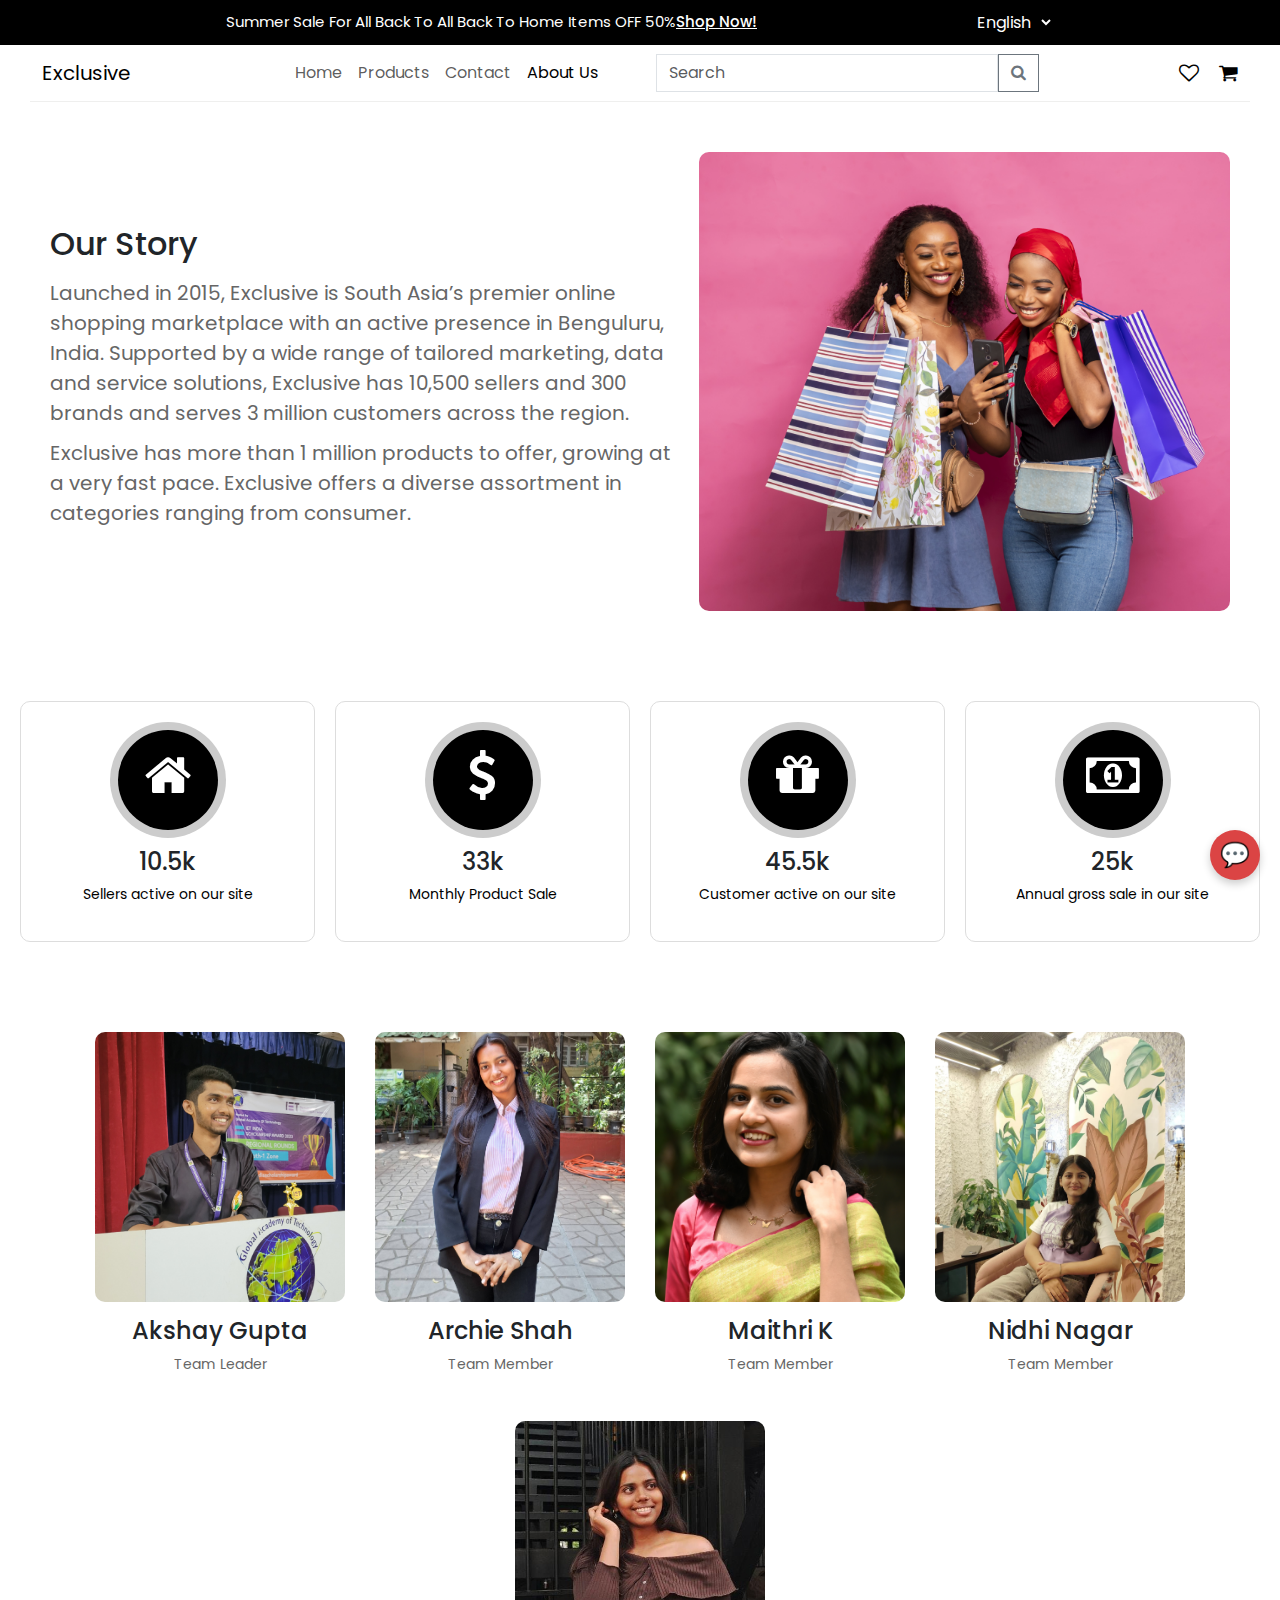
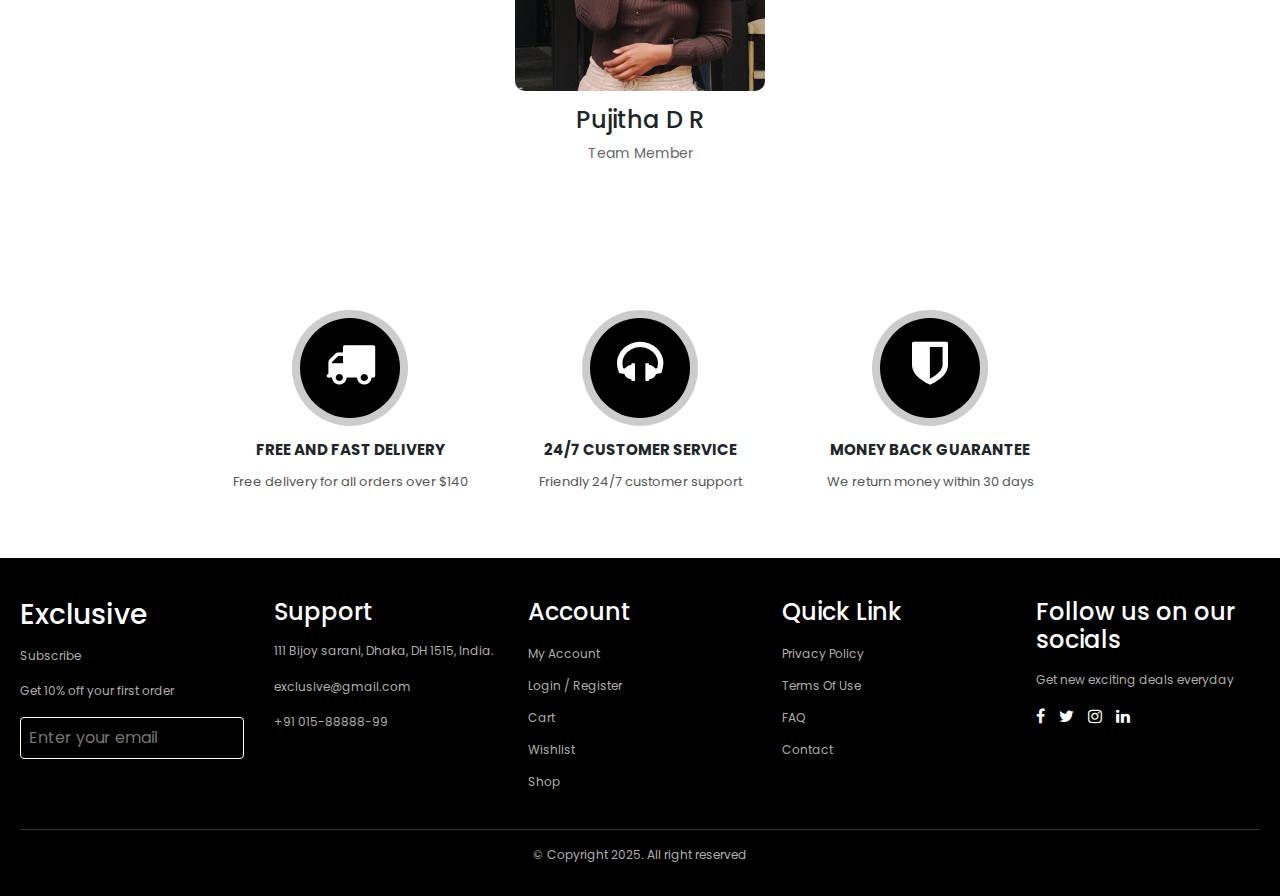
<file: about.html>
<!DOCTYPE html>
<html lang="en">
<head>
  <meta charset="UTF-8">
  <meta name="viewport" content="width=device-width, initial-scale=1.0">
  <title>Our Story</title>

  <!--Favicon-->
      <link
      rel="apple-touch-icon"
      sizes="180x180"
      href="images/Favicon/apple-touch-icon.png"
    />
    <link
      rel="icon"
      type="image/png"
      sizes="32x32"
      href="images/Favicon/favicon-32x32.png"
    />
    <link
      rel="icon"
      type="image/png"
      sizes="16x16"
      href="images/Favicon/favicon-16x16.png"
    />
    <link rel="manifest" href="images/Favicon/site.webmanifest" />

    <!--Font Awesome-->
     <link
      rel="stylesheet"
      href="https://cdnjs.cloudflare.com/ajax/libs/font-awesome/4.7.0/css/font-awesome.min.css"
    />
<!--Bootstrap-->
    <link
      href="https://cdn.jsdelivr.net/npm/bootstrap@5.3.0/dist/css/bootstrap.min.css"
      rel="stylesheet"
    />

    <!--External Stylesheet-->
  <link rel="stylesheet" href="css/about.css">
  <link rel="stylesheet" href="css/style.css">
</head>
<body>


   <!--Header-->
    <div class="header">
      <div class="container-fluid top-header">
        <div class="top-heading">
          <p class="p">
            Summer Sale For All Back To All Back To Home Items OFF 50%
            <span class="top-heading-span">Shop Now!</span>
          </p>
        </div>

        <div class="dropdown-container">
          <select name="language" id="language" class="dropdown">
            <option value="English">English</option>
            <option value="Hindi">Hindi</option>
            <option value="Marathi">Marathi</option>
          </select>
        </div>
      </div>

      <nav class="navbar navbar-expand-lg">
        <div
          class="container-fluid nav-container d-flex align-items-center justify-content-between"
        >
          <!-- Left section: Toggle + Logo -->
          <div class="d-flex align-items-center">
            <!-- Toggle button (mobile only) -->
            <button
              class="navbar-toggler me-2"
              type="button"
              data-bs-toggle="collapse"
              data-bs-target="#navbarSupportedContent"
              aria-controls="navbarSupportedContent"
              aria-expanded="false"
              aria-label="Toggle navigation"
            >
              <span class="navbar-toggler-icon"></span>
            </button>

            <!-- Logo -->
            <a class="navbar-brand" href="index.html">Exclusive</a>
          </div>

          <!-- Middle: Nav links -->
          <div
            class="collapse navbar-collapse justify-content-center"
            id="navbarSupportedContent"
          >
            <ul class="navbar-nav mb-2 mb-lg-0">
              <li class="nav-item">
                <a class="nav-link" href="index.html">Home</a>
              </li>
              <li class="nav-item">
                <a class="nav-link" href="products.html">Products</a>
              </li>
              <li class="nav-item">
                <a class="nav-link" href="contact.html">Contact</a>
              </li>
              <li class="nav-item active"><a class="nav-link active" href="#">About Us</a></li>
            </ul>
            <form class="d-flex" role="search">
              <input
                class="form-control"
                type="search"
                placeholder="Search"
                aria-label="Search"
              />
              <button class="btn btn-outline-secondary" type="submit">
                <i class="fa fa-search" aria-hidden="true"></i>
              </button>
            </form>
          </div>

          <!-- Right section: Icons -->
          <div class="nav-icons">
            <span class="nav-icon">
              <a href="wishlist.html"
                ><i class="fa fa-heart-o" aria-hidden="true"></i
              ></a>
            </span>
            <span class="nav-icon">
              <a href="cart.html"
                ><i class="fa fa-shopping-cart" aria-hidden="true"></i
              ></a>
            </span>
          </div>
        </div>
      </nav>
    </div>
    <!--Header Ends-->

    <!-- Hero Section -->
  <section class="our-story">
    <div class="text">
      <h2>Our Story</h2>
      <p>
        Launched in 2015, Exclusive is South Asia’s premier online shopping
        marketplace with an active presence in Benguluru, India. Supported by a wide
        range of tailored marketing, data and service solutions, Exclusive has
        10,500 sellers and 300 brands and serves 3 million customers across the
        region.
      </p>
      <p>
        Exclusive has more than 1 million products to offer, growing at a very
        fast pace. Exclusive offers a diverse assortment in categories ranging
        from consumer.
      </p>
    </div>
    <div class="image">
      <img src="images/Side Image (1).png" alt="Our Story">
    </div>
  </section>

  <!-- Stats Section -->
  <section class="stats">
    <div class="stat">
        <div class="icon-wrapper" style="margin-bottom: 10px;">
          <div class="icon-wrapper-inner">
            <i class="fa fa-home" aria-hidden="true"></i>
          </div>
        </div>
      <h3>10.5k</h3>
      <p>Sellers active on our site</p>
    </div>
    <div class="stat">
        <div class="icon-wrapper" style="margin-bottom: 10px;">
          <div class="icon-wrapper-inner">
            <i class="fa fa-usd" aria-hidden="true"></i>
          </div>
        </div>
      <h3>33k</h3>
      <p>Monthly Product Sale</p>
    </div>
    <div class="stat">
        <div class="icon-wrapper" style="margin-bottom: 10px;">
          <div class="icon-wrapper-inner">
            <i class="fa fa-gift" aria-hidden="true"></i>
          </div>
        </div>
      <h3>45.5k</h3>
      <p>Customer active on our site</p>
    </div>
    <div class="stat">
        <div class="icon-wrapper" style="margin-bottom: 10px;">
          <div class="icon-wrapper-inner">
            <i class="fa fa-money" aria-hidden="true"></i>
          </div>
        </div>
      <h3>25k</h3>
      <p>Annual gross sale in our site</p>
    </div>
  </section>

  <!-- Team Section -->
  <section class="team">
    <div class="member">
      <img src="images/akshay_profile.jpg" alt="Tom Cruise">
      <h4>Akshay Gupta</h4>
      <p>Team Leader</p>
    </div>
    <div class="member">
      <img src="images/Archie_profile.jpg" alt="Tom Cruise">
      <h4>Archie Shah</h4>
      <p>Team Member</p>
    </div>
    <div class="member">
      <img src="images/maithiri_profile.jpg" alt="Emma Watson">
      <h4>Maithri K</h4>
      <p>Team Member</p>
    </div>
    <div class="member">
      <img src="images/nidhi_profile.jpg" alt="Tom Cruise">
      <h4>Nidhi Nagar</h4>
      <p>Team Member</p>
    </div>
    <div class="member">
      <img src="images/pujitha_profile.jpg" alt="Will Smith">
      <h4>Pujitha D R</h4>
      <p>Team Member</p>
    </div>
  </section>

    <!--support-->

    <div class="card-container">
      <div class="support">
        <div class="icon-wrapper">
          <div class="icon-wrapper-inner">
            <i class="fa fa-truck" aria-hidden="true"></i>
          </div>
        </div>
        <h3>FREE AND FAST DELIVERY</h3>
        <p>Free delivery for all orders over $140</p>
      </div>

      <div class="support">
        <div class="icon-wrapper">
          <div class="icon-wrapper-inner">
            <i class="fa fa-headphones" aria-hidden="true"></i>
          </div>
        </div>
        <h3>24/7 CUSTOMER SERVICE</h3>
        <p>Friendly 24/7 customer support</p>
      </div>

      <div class="support">
        <div class="icon-wrapper">
          <div class="icon-wrapper-inner">
            <i class="fa fa-shield" aria-hidden="true"></i>
          </div>
        </div>
        <h3>MONEY BACK GUARANTEE</h3>
        <p>We return money within 30 days</p>
      </div>
    </div>


    <!-- Chat Toggle (Hidden Checkbox) -->
    <input type="checkbox" id="chat-toggle" hidden />

    <!-- Chat Icon -->
    <label for="chat-toggle" class="chat-icon">💬</label>

    <!-- Chat Box -->
    <div class="chat-box">
      <div class="chat-header">
        Assistant
        <label for="chat-toggle" class="close-btn">×</label>
      </div>
      <div class="chat-body">
        <p>Hello! How can I help you today?</p>
      </div>
      <div class="chat-input">
        <input type="text" placeholder="Type a message..." />
        <button type="button" class="send-btn">➤</button>
      </div>
    </div>


   <!--Footer-->
    <footer class="footer">
      <div class="footer-container">
        <!-- Column 1 -->
        <div class="footer-column">
          <h3>Exclusive</h3>
          <p class="footer-title">Subscribe</p>
          <p>Get 10% off your first order</p>
          <div class="subscribe-box">
            <input type="email" placeholder="Enter your email" />
            <button><i class="fa fa-paper-plane"></i></button>
          </div>
        </div>

        <!-- Column 2 -->
        <div class="footer-column">
          <h4>Support</h4>
          <p>111 Bijoy sarani, Dhaka, DH 1515, India.</p>
          <p>exclusive@gmail.com</p>
          <p>+91 015-88888-99</p>
        </div>

        <!-- Column 3 -->
        <div class="footer-column">
          <h4>Account</h4>
          <ul>
            <li><a href="#">My Account</a></li>
            <li><a href="#">Login / Register</a></li>
            <li><a href="cart.html">Cart</a></li>
            <li><a href="wishlist.html">Wishlist</a></li>
            <li><a href="products.html">Shop</a></li>
          </ul>
        </div>

        <!-- Column 4 -->
        <div class="footer-column">
          <h4>Quick Link</h4>
          <ul>
            <li><a href="#">Privacy Policy</a></li>
            <li><a href="#">Terms Of Use</a></li>
            <li><a href="#">FAQ</a></li>
            <li><a href="contact.html">Contact</a></li>
          </ul>
        </div>

        <!-- Column 5 -->
        <div class="footer-column">
          <h4>Follow us on our socials</h4>
          <p>Get new exciting deals everyday</p>

          <div class="social-icons">
            <i class="fa fa-facebook"></i>
            <i class="fa fa-twitter"></i>
            <i class="fa fa-instagram"></i>
            <i class="fa fa-linkedin"></i>
          </div>
        </div>
      </div>

      <div class="footer-bottom">
        <p>© Copyright 2025. All right reserved</p>
      </div>
    </footer>
 
 <script src="https://cdn.jsdelivr.net/npm/bootstrap@5.3.0/dist/js/bootstrap.bundle.min.js"></script>
  </body>
  </html>
</file>
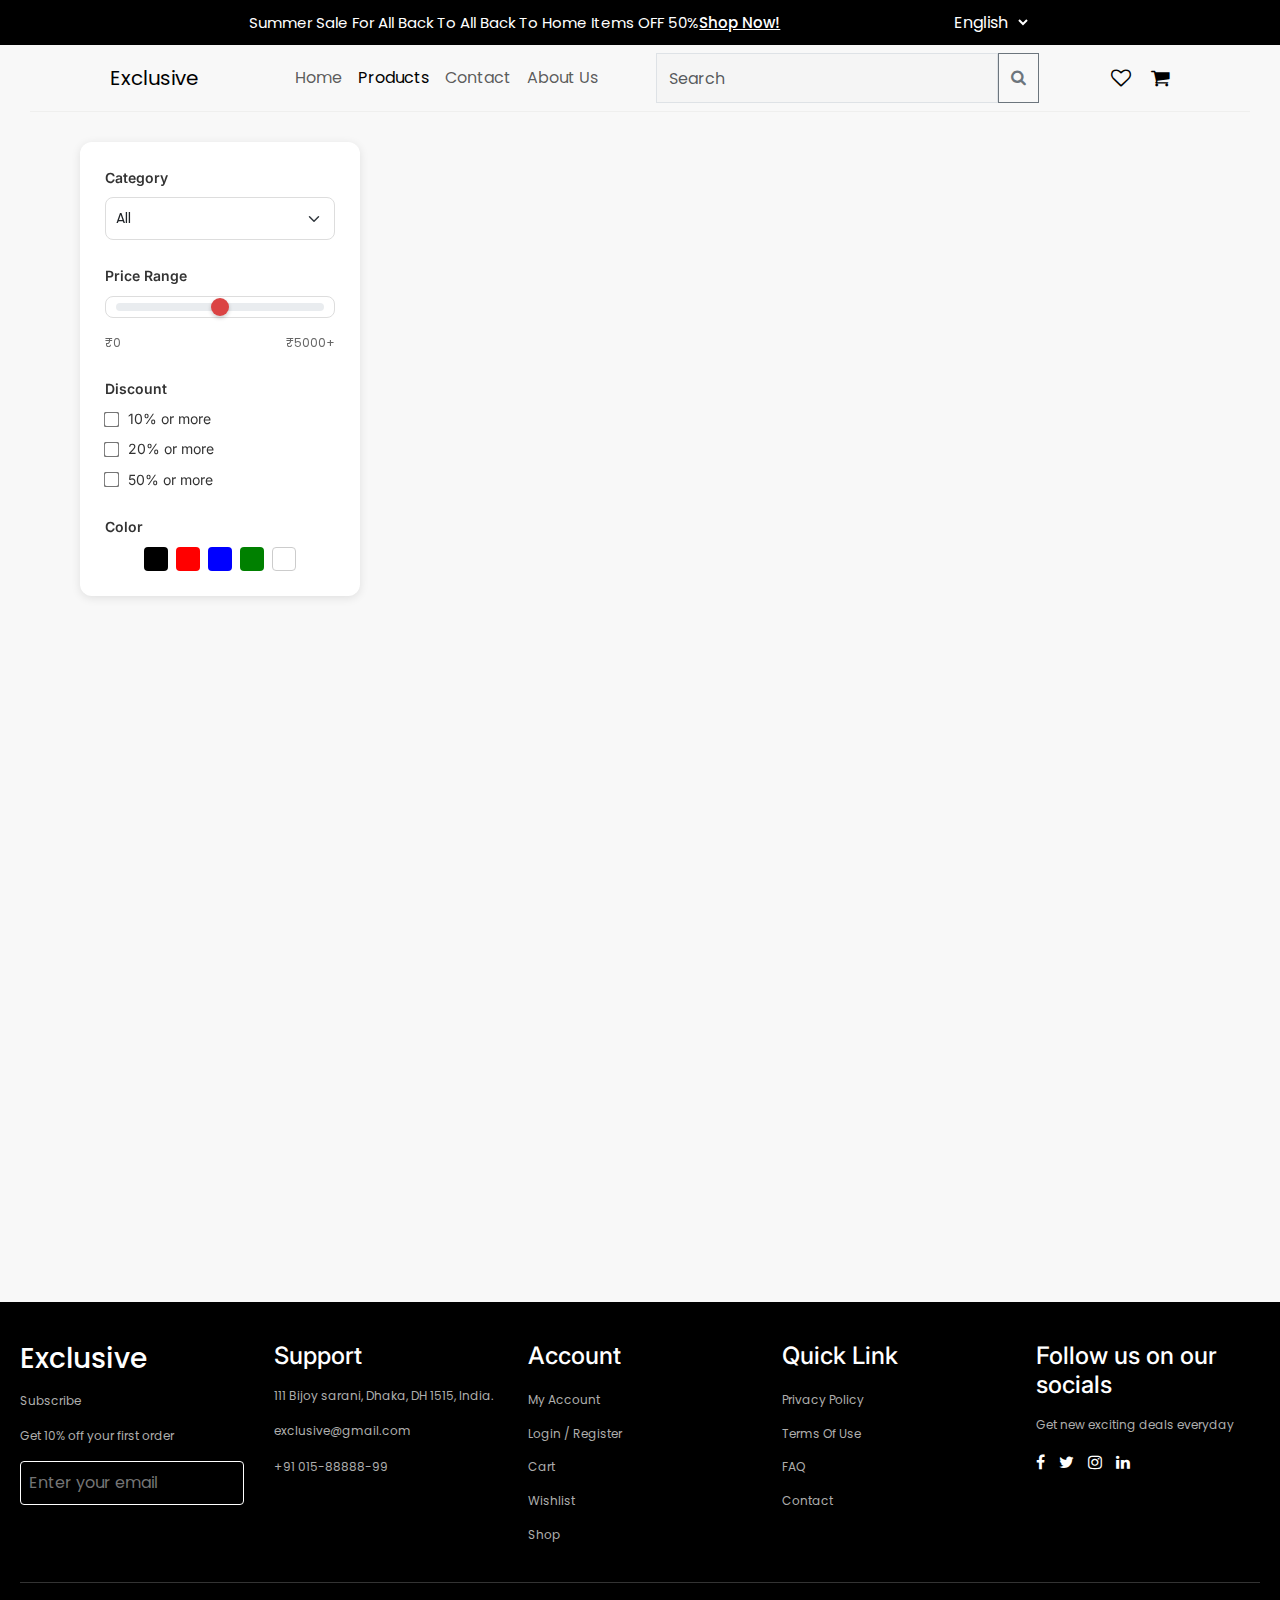
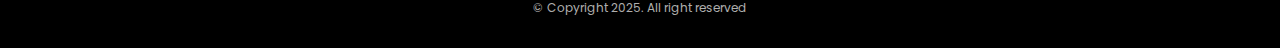
<file: camera.html>
<!DOCTYPE html>
<html lang="en">
  <head>
    <meta charset="UTF-8" />
    <meta name="viewport" content="width=device-width, initial-scale=1.0" />
    <title>Camera</title>

    <link
      rel="apple-touch-icon"
      sizes="180x180"
      href="images/Favicon/apple-touch-icon.png"
    />
    <link
      rel="icon"
      type="image/png"
      sizes="32x32"
      href="images/Favicon/favicon-32x32.png"
    />
    <link
      rel="icon"
      type="image/png"
      sizes="16x16"
      href="images/Favicon/favicon-16x16.png"
    />
    <link rel="manifest" href="images/Favicon/site.webmanifest" />

    <!-- Bootstrap CSS -->
    <link
      href="https://cdn.jsdelivr.net/npm/bootstrap@5.3.0/dist/css/bootstrap.min.css"
      rel="stylesheet"
    />

    <link
      href="https://cdn.jsdelivr.net/npm/bootstrap-icons/font/bootstrap-icons.css"
      rel="stylesheet"
    />

    <!-- Google Fonts -->
    <link rel="preconnect" href="https://fonts.googleapis.com" />
    <link rel="preconnect" href="https://fonts.gstatic.com" crossorigin />
    <link
      href="https://fonts.googleapis.com/css2?family=Inter:wght@400;500;600;700&family=Poppins:wght@300;400;500;600;700&display=swap"
      rel="stylesheet"
    />

    <!-- Font Awesome for icons -->
    <link
      rel="stylesheet"
      href="https://cdnjs.cloudflare.com/ajax/libs/font-awesome/4.7.0/css/font-awesome.min.css"
    />

    <!-- Link to your external CSS -->
    <link rel="stylesheet" href="css/main.css" />
    <link rel="stylesheet" href="css/style.css" />
    <link rel="stylesheet" href="css/popup.css" />
  </head>

  <body>
    <!--Header-->
    <div class="header">
      <div class="container-fluid top-header">
        <div class="top-heading">
          <p class="p">
            Summer Sale For All Back To All Back To Home Items OFF 50%
            <span class="top-heading-span">Shop Now!</span>
          </p>
        </div>

        <div class="dropdown-container">
          <select name="language" id="language" class="dropdown">
            <option value="English">English</option>
            <option value="Hindi">Hindi</option>
            <option value="Marathi">Marathi</option>
          </select>
        </div>
      </div>

      <nav class="navbar navbar-expand-lg">
        <div
          class="container-fluid nav-container d-flex align-items-center justify-content-between"
        >
          <!-- Left section: Toggle + Logo -->
          <div class="d-flex align-items-center">
            <!-- Toggle button (mobile only) -->
            <button
              class="navbar-toggler me-2"
              type="button"
              data-bs-toggle="collapse"
              data-bs-target="#navbarSupportedContent"
              aria-controls="navbarSupportedContent"
              aria-expanded="false"
              aria-label="Toggle navigation"
            >
              <span class="navbar-toggler-icon"></span>
            </button>

            <!-- Logo -->
            <a class="navbar-brand" href="index.html">Exclusive</a>
          </div>

          <!-- Middle: Nav links -->
          <div
            class="collapse navbar-collapse justify-content-center"
            id="navbarSupportedContent"
          >
            <ul class="navbar-nav mb-2 mb-lg-0">
              <li class="nav-item">
                <a class="nav-link" href="index.html">Home</a>
              </li>
              <li class="nav-item">
                <a class="nav-link active" href="products.html">Products</a>
              </li>
              <li class="nav-item">
                <a class="nav-link" href="contact.html">Contact</a>
              </li>
              <li class="nav-item">
                <a class="nav-link" href="about.html">About Us</a>
              </li>
            </ul>
            <form class="d-flex" role="search">
              <input
                class="form-control"
                type="search"
                placeholder="Search"
                aria-label="Search"
              />
              <button class="btn btn-outline-secondary" type="submit">
                <i class="fa fa-search" aria-hidden="true"></i>
              </button>
            </form>
          </div>

          <!-- Right section: Icons -->
          <div class="nav-icons">
            <span class="nav-icon">
              <a href="wishlist.html"
                ><i class="fa fa-heart-o" aria-hidden="true"></i
              ></a>
            </span>
            <span class="nav-icon">
              <a href="cart.html"
                ><i class="fa fa-shopping-cart" aria-hidden="true"></i
              ></a>
            </span>
          </div>
        </div>
      </nav>
    </div>
    <!--Header Ends-->

    <!-- Product Container -->
    <div class="container-fluid px-4">
      <div class="row justify-content-center">
        <div class="container">
          <div class="page-layout">
            <!-- Sidebar Filters -->
            <aside class="filter-sidebar">
              <!-- Mobile Filter Toggle -->
              <div class="d-lg-none mb-3">
                <button
                  class="btn btn-primary w-100"
                  type="button"
                  data-bs-toggle="collapse"
                  data-bs-target="#filterCollapse"
                  aria-expanded="false"
                  aria-controls="filterCollapse"
                >
                  <i class="fa fa-filter me-2"></i>Show Filters
                </button>
              </div>

              <!-- Filter Content -->
              <div class="collapse d-lg-block" id="filterCollapse">
                <!-- Category Filter -->
                <div class="filter-group">
                  <label for="category">Category</label>
                  <select id="category" class="form-select">
                    <option value="">All</option>
                    <option value="phones">Phones</option>
                    <option value="speakers">Speakers</option>
                    <option value="watches">Watches</option>
                    <option value="accessories">Accessories</option>
                  </select>
                </div>

                <!-- Price Range -->
                <div class="filter-group">
                  <label for="price">Price Range</label>
                  <input
                    type="range"
                    id="price"
                    min="0"
                    max="5000"
                    step="100"
                    value="2500"
                    class="form-range"
                  />
                  <div class="price-labels">
                    <span>₹0</span>
                    <span>₹5000+</span>
                  </div>
                </div>

                <!-- Discount Filter -->
                <div class="filter-group">
                  <label>Discount</label>
                  <div class="checkbox-group">
                    <label
                      ><input type="checkbox" id="disc10" /> 10% or more</label
                    >
                    <label
                      ><input type="checkbox" id="disc20" /> 20% or more</label
                    >
                    <label
                      ><input type="checkbox" id="disc50" /> 50% or more</label
                    >
                  </div>
                </div>

                <!-- Color Filter -->
                <div class="filter-group">
                  <label>Color</label>
                  <div class="color-options">
                    <span class="color-box" style="background: black"></span>
                    <span class="color-box" style="background: red"></span>
                    <span class="color-box" style="background: blue"></span>
                    <span class="color-box" style="background: green"></span>
                    <span
                      class="color-box"
                      style="background: white; border: 1px solid #ccc"
                    ></span>
                  </div>
                </div>
              </div>
            </aside>

            <!-- Products Grid -->
            <div class="product-container">
              <!-- Product 1 -->
              <div class="product-card" style="animation-delay: 0s">
                <div class="product-image">
                  <span class="discount-badge">-20%</span>
                  <a href="#popup1"
                    ><img
                      src="images/category/camera/cam1.png"
                      alt="Hp EVO Laptop"
                  /></a>
                  <div class="icons">
                    <label class="icon wishlist-icon">
                      <input type="checkbox" hidden class="wishlist-checkbox" />
                      <i class="fa fa-heart"></i>
                    </label>
                    <span class="icon"
                      ><i class="fa fa-shopping-cart"></i
                    ></span>
                  </div>
                </div>
                <div class="product-info">
                  <h4 class="product-title">Havic HV G-92 Gamepad</h4>
                  <div class="price">
                    <span class="new-price">$192</span>
                    <span class="old-price">$200</span>
                  </div>
                  <div class="rating">
                    <span class="stars-products">⭐⭐⭐⭐⭐</span>
                    <span class="reviews">(88)</span>
                  </div>
                </div>
              </div>

              <!-- Product 2 -->
              <div class="product-card" style="animation-delay: 0.1s">
                <div class="product-image">
                  <span class="discount-badge">-30%</span>
                  <a href="#popup2"
                    ><img src="images/category/camera/cam2.png" alt="3M PELTOR X4P5E"
                  /></a>
                  <div class="icons">
                    <label class="icon wishlist-icon">
                      <input type="checkbox" hidden class="wishlist-checkbox" />
                      <i class="fa fa-heart"></i>
                    </label>
                    <span class="icon"
                      ><i class="fa fa-shopping-cart"></i
                    ></span>
                  </div>
                </div>
                <div class="product-info">
                  <h4 class="product-title">3M PELTOR X4P5E</h4>
                  <div class="price">
                    <span class="new-price">$1960</span>
                    <span class="old-price">$2500</span>
                  </div>
                  <div class="rating">
                    <span class="stars-products">⭐⭐⭐⭐⭐</span>
                    <span class="reviews">(64)</span>
                  </div>
                </div>
              </div>

              <!-- Product 3 -->
              <div class="product-card" style="animation-delay: 0.2s">
                <div class="product-image">
                  <span class="discount-badge">-15%</span>
                  <a href="#popup3"
                    ><img src="images/category/camera/cam3.png" alt="Amazon Echo Show 5"
                  /></a>
                  <div class="icons">
                    <label class="icon wishlist-icon">
                      <input type="checkbox" hidden class="wishlist-checkbox" />
                      <i class="fa fa-heart"></i>
                    </label>
                    <span class="icon"
                      ><i class="fa fa-shopping-cart"></i
                    ></span>
                  </div>
                </div>
                <div class="product-info">
                  <h4 class="product-title">Amazon Echo Show 5</h4>
                  <div class="price">
                    <span class="new-price">$550</span>
                    <span class="old-price">$650</span>
                  </div>
                  <div class="rating">
                    <span class="stars-products">⭐⭐⭐⭐</span>
                    <span class="reviews">(102)</span>
                  </div>
                </div>
              </div>

              <!-- Product 4 -->
              <div class="product-card" style="animation-delay: 0.3s">
                <div class="product-image">
                  <span class="discount-badge">-10%</span>
                  <a href="#popup4"
                    ><img src="images/category/camera/cam4.png" alt="Zonko Tablet"
                  /></a>
                  <div class="icons">
                    <label class="icon wishlist-icon">
                      <input type="checkbox" hidden class="wishlist-checkbox" />
                      <i class="fa fa-heart"></i>
                    </label>
                    <span class="icon"
                      ><i class="fa fa-shopping-cart"></i
                    ></span>
                  </div>
                </div>
                <div class="product-info">
                  <h4 class="product-title">Zonko Tablet</h4>
                  <div class="price">
                    <span class="new-price">$750</span>
                    <span class="old-price">$830</span>
                  </div>
                  <div class="rating">
                    <span class="stars-products">⭐⭐⭐⭐⭐</span>
                    <span class="reviews">(50)</span>
                  </div>
                </div>
              </div>

              <!-- Product 5 -->
              <div class="product-card" style="animation-delay: 0.4s">
                <div class="product-image">
                  <span class="discount-badge">-25%</span>
                  <a href="#popup5"
                    ><img src="images/category/camera/cam5.png" alt="Samsung Tab"
                  /></a>
                  <div class="icons">
                    <label class="icon wishlist-icon">
                      <input type="checkbox" hidden class="wishlist-checkbox" />
                      <i class="fa fa-heart"></i>
                    </label>
                    <span class="icon"
                      ><i class="fa fa-shopping-cart"></i
                    ></span>
                  </div>
                </div>
                <div class="product-info">
                  <h4 class="product-title">Samsung Tab</h4>
                  <div class="price">
                    <span class="new-price">$960</span>
                    <span class="old-price">$1280</span>
                  </div>
                  <div class="rating">
                    <span class="stars-products">⭐⭐⭐⭐⭐</span>
                    <span class="reviews">(73)</span>
                  </div>
                </div>
              </div>

              <!-- Product 6 -->
              <div class="product-card" style="animation-delay: 0.4s">
                <div class="product-image">
                  <span class="discount-badge">-25%</span>
                  <a href="#popup5"
                    ><img src="images/category/camera/cam6.png" alt="Samsung Tab"
                  /></a>
                  <div class="icons">
                    <label class="icon wishlist-icon">
                      <input type="checkbox" hidden class="wishlist-checkbox" />
                      <i class="fa fa-heart"></i>
                    </label>
                    <span class="icon"
                      ><i class="fa fa-shopping-cart"></i
                    ></span>
                  </div>
                </div>
                <div class="product-info">
                  <h4 class="product-title">Samsung Tab</h4>
                  <div class="price">
                    <span class="new-price">$960</span>
                    <span class="old-price">$1280</span>
                  </div>
                  <div class="rating">
                    <span class="stars-products">⭐⭐⭐⭐⭐</span>
                    <span class="reviews">(73)</span>
                  </div>
                </div>
              </div>
            </div>
          </div>
        </div>
      </div>
    </div>

    <!-- Popup sections -->

    <!--Popup 1-->
    <div id="popup1" class="popup">
      <div class="popup-content">
        <div class="back-btn">
          <a href="#" class="popup-back">&lt;</a>
        </div>
        <div class="top-row">
          <div class="top-icons">
            <img
              src="images/checkout/free-delivery.png"
              alt="Free Delivery"
              class="delivery-icon"
            />

            <input
              type="checkbox"
              id="heart-toggle"
              aria-label="Add to wishlist"
            />
            <label for="heart-toggle"><i class="bi bi-heart"></i></label>
          </div>
        </div>
        <div class="product-img-container">
          <img
            src="images/category/camera/cam1.png"
            alt="Hp EVO Laptop"
            class="product-img"
          />
        </div>
        <div class="color-options">
          <span class="color-circle color-blue"></span>
          <span class="color-circle color-red"></span>
        </div>
        <div class="product-title">Havic HV G-92 Gamepad</div>
        <div class="rating-row">
          <div class="stars">
            <input type="radio" id="star5" name="rating" value="5" /><label
              for="star5"
              class="bi bi-star-fill"
            ></label>
            <input type="radio" id="star4" name="rating" value="4" /><label
              for="star4"
              class="bi bi-star-fill"
            ></label>
            <input type="radio" id="star3" name="rating" value="3" /><label
              for="star3"
              class="bi bi-star-fill"
            ></label>
            <input type="radio" id="star2" name="rating" value="2" /><label
              for="star2"
              class="bi bi-star-fill"
            ></label>
            <input type="radio" id="star1" name="rating" value="1" /><label
              for="star1"
              class="bi bi-star-fill"
            ></label>
          </div>
          <span class="reviews">(150 Reviews)</span>
          <span class="divider"></span>
          <span class="stock-status">In Stock</span>
        </div>
        <p class="desc">
          PlayStation 5 Controller Skin High quality vinyl with air channel
          adhesive for easy bubble free install & mess free removal Pressure
          sensitive.
        </p>
        <div class="price-row">
          <span class="price">$192.00</span>
          <button class="buy-btn">Buy Now</button>
        </div>
      </div>
    </div>
    <!--Popup 1 ends-->

    <!--Popup 2-->
    <div id="popup2" class="popup">
      <div class="popup-content">
        <div class="top-row">
          <div class="back-btn">
            <a href="#" class="popup-back">&lt;</a>
          </div>
          <div class="top-icons">
            <img
              src="images/checkout/free-delivery.png"
              alt="Free Delivery"
              class="delivery-icon"
            />

            <input
              type="checkbox"
              id="heart-toggle"
              aria-label="Add to wishlist"
            />
            <label for="heart-toggle"><i class="bi bi-heart"></i></label>
          </div>
        </div>
        <div class="product-img-container">
          <img
            src="images/category/camera/cam2.png"
            alt="Hp EVO Laptop"
            class="product-img"
          />
        </div>
        <div class="color-options">
          <span class="color-circle color-blue"></span>
          <span class="color-circle color-red"></span>
        </div>
        <div class="product-title">3M PELTOR X4P5E</div>
        <div class="rating-row">
          <div class="stars">
            <input type="radio" id="star5" name="rating" value="5" /><label
              for="star5"
              class="bi bi-star-fill"
            ></label>
            <input type="radio" id="star4" name="rating" value="4" /><label
              for="star4"
              class="bi bi-star-fill"
            ></label>
            <input type="radio" id="star3" name="rating" value="3" /><label
              for="star3"
              class="bi bi-star-fill"
            ></label>
            <input type="radio" id="star2" name="rating" value="2" /><label
              for="star2"
              class="bi bi-star-fill"
            ></label>
            <input type="radio" id="star1" name="rating" value="1" /><label
              for="star1"
              class="bi bi-star-fill"
            ></label>
          </div>
          <span class="reviews">(150 Reviews)</span>
          <span class="divider"></span>
          <span class="stock-status">In Stock</span>
        </div>
        <p class="desc">
          Professional hearing protection with advanced noise reduction
          technology.
        </p>
        <div class="price-row">
          <span class="price">$1960.00</span>
          <button class="buy-btn">Buy Now</button>
        </div>
      </div>
    </div>
    <!--Popup 2 ends-->

    <!--Popup 3-->
    <div id="popup3" class="popup">
      <div class="popup-content">
        <div class="top-row">
          <div class="back-btn">
            <a href="#" class="popup-back">&lt;</a>
          </div>
          <div class="top-icons">
            <img
              src="images/checkout/free-delivery.png"
              alt="Free Delivery"
              class="delivery-icon"
            />

            <input
              type="checkbox"
              id="heart-toggle"
              aria-label="Add to wishlist"
            />
            <label for="heart-toggle"><i class="bi bi-heart"></i></label>
          </div>
        </div>
        <div class="product-img-container">
          <img
            src="images/category/camera/cam3.png"
            alt="Hp EVO Laptop"
            class="product-img"
          />
        </div>
        <div class="color-options">
          <span class="color-circle color-blue"></span>
          <span class="color-circle color-red"></span>
        </div>
        <div class="product-title">Amazon Echo Show 5</div>
        <div class="rating-row">
          <div class="stars">
            <input type="radio" id="star5" name="rating" value="5" /><label
              for="star5"
              class="bi bi-star-fill"
            ></label>
            <input type="radio" id="star4" name="rating" value="4" /><label
              for="star4"
              class="bi bi-star-fill"
            ></label>
            <input type="radio" id="star3" name="rating" value="3" /><label
              for="star3"
              class="bi bi-star-fill"
            ></label>
            <input type="radio" id="star2" name="rating" value="2" /><label
              for="star2"
              class="bi bi-star-fill"
            ></label>
            <input type="radio" id="star1" name="rating" value="1" /><label
              for="star1"
              class="bi bi-star-fill"
            ></label>
          </div>
          <span class="reviews">(150 Reviews)</span>
          <span class="divider"></span>
          <span class="stock-status">In Stock</span>
        </div>
        <p class="desc">
          Smart display with Alexa voice assistant for home automation and
          entertainment.
        </p>
        <div class="price-row">
          <span class="price">$550.00</span>
          <button class="buy-btn">Buy Now</button>
        </div>
      </div>
    </div>
    <!--Popup 3 ends-->

    <!--Popup 4-->
    <div id="popup4" class="popup">
      <div class="popup-content">
        <div class="top-row">
          <div class="back-btn">
            <a href="#" class="popup-back">&lt;</a>
          </div>
          <div class="top-icons">
            <img
              src="images/checkout/free-delivery.png"
              alt="Free Delivery"
              class="delivery-icon"
            />

            <input
              type="checkbox"
              id="heart-toggle"
              aria-label="Add to wishlist"
            />
            <label for="heart-toggle"><i class="bi bi-heart"></i></label>
          </div>
        </div>
        <div class="product-img-container">
          <img
            src="images/category/camera/cam4.png"
            alt="Hp EVO Laptop"
            class="product-img"
          />
        </div>
        <div class="color-options">
          <span class="color-circle color-blue"></span>
          <span class="color-circle color-red"></span>
        </div>
        <div class="product-title">Zonko Tablet</div>
        <div class="rating-row">
          <div class="stars">
            <input type="radio" id="star5" name="rating" value="5" /><label
              for="star5"
              class="bi bi-star-fill"
            ></label>
            <input type="radio" id="star4" name="rating" value="4" /><label
              for="star4"
              class="bi bi-star-fill"
            ></label>
            <input type="radio" id="star3" name="rating" value="3" /><label
              for="star3"
              class="bi bi-star-fill"
            ></label>
            <input type="radio" id="star2" name="rating" value="2" /><label
              for="star2"
              class="bi bi-star-fill"
            ></label>
            <input type="radio" id="star1" name="rating" value="1" /><label
              for="star1"
              class="bi bi-star-fill"
            ></label>
          </div>
          <span class="reviews">(150 Reviews)</span>
          <span class="divider"></span>
          <span class="stock-status">In Stock</span>
        </div>
        <p class="desc">
          High-performance tablet with stunning display and long battery life.
        </p>
        <div class="price-row">
          <span class="price">$750.00</span>
          <button class="buy-btn">Buy Now</button>
        </div>
      </div>
    </div>
    <!--Popup 4 ends-->

    <!--Popup 5-->
    <div id="popup5" class="popup">
      <div class="popup-content">
        <div class="top-row">
          <div class="back-btn">
            <a href="#" class="popup-back">&lt;</a>
          </div>
          <div class="top-icons">
            <img
              src="images/checkout/free-delivery.png"
              alt="Free Delivery"
              class="delivery-icon"
            />

            <input
              type="checkbox"
              id="heart-toggle"
              aria-label="Add to wishlist"
            />
            <label for="heart-toggle"><i class="bi bi-heart"></i></label>
          </div>
        </div>
        <div class="product-img-container">
          <img
            src="images/category/camera/cam5.png"
            alt="Hp EVO Laptop"
            class="product-img"
          />
        </div>
        <div class="color-options">
          <span class="color-circle color-blue"></span>
          <span class="color-circle color-red"></span>
        </div>
        <div class="product-title">Samsung Tab</div>
        <div class="rating-row">
          <div class="stars">
            <input type="radio" id="star5" name="rating" value="5" /><label
              for="star5"
              class="bi bi-star-fill"
            ></label>
            <input type="radio" id="star4" name="rating" value="4" /><label
              for="star4"
              class="bi bi-star-fill"
            ></label>
            <input type="radio" id="star3" name="rating" value="3" /><label
              for="star3"
              class="bi bi-star-fill"
            ></label>
            <input type="radio" id="star2" name="rating" value="2" /><label
              for="star2"
              class="bi bi-star-fill"
            ></label>
            <input type="radio" id="star1" name="rating" value="1" /><label
              for="star1"
              class="bi bi-star-fill"
            ></label>
          </div>
          <span class="reviews">(150 Reviews)</span>
          <span class="divider"></span>
          <span class="stock-status">In Stock</span>
        </div>
        <p class="desc">
          Premium Samsung tablet with cutting-edge features and sleek design.
        </p>
        <div class="price-row">
          <span class="price">$960.00</span>
          <button class="buy-btn">Buy Now</button>
        </div>
      </div>
    </div>
    <!--Popup 5 ends-->

    <!--Popup 6-->
    <div id="popup6" class="popup">
      <div class="popup-content">
        <div class="top-row">
          <div class="back-btn">
            <a href="#" class="popup-back">&lt;</a>
          </div>
          <div class="top-icons">
            <img
              src="images/checkout/free-delivery.png"
              alt="Free Delivery"
              class="delivery-icon"
            />

            <input
              type="checkbox"
              id="heart-toggle"
              aria-label="Add to wishlist"
            />
            <label for="heart-toggle"><i class="bi bi-heart"></i></label>
          </div>
        </div>
        <div class="product-img-container">
          <img
            src="images/category/camera/cam6.png"
            alt="Hp EVO Laptop"
            class="product-img"
          />
        </div>
        <div class="color-options">
          <span class="color-circle color-blue"></span>
          <span class="color-circle color-red"></span>
        </div>
        <div class="product-title">Noise Colorfit Smartwatch</div>
        <div class="rating-row">
          <div class="stars">
            <input type="radio" id="star5" name="rating" value="5" /><label
              for="star5"
              class="bi bi-star-fill"
            ></label>
            <input type="radio" id="star4" name="rating" value="4" /><label
              for="star4"
              class="bi bi-star-fill"
            ></label>
            <input type="radio" id="star3" name="rating" value="3" /><label
              for="star3"
              class="bi bi-star-fill"
            ></label>
            <input type="radio" id="star2" name="rating" value="2" /><label
              for="star2"
              class="bi bi-star-fill"
            ></label>
            <input type="radio" id="star1" name="rating" value="1" /><label
              for="star1"
              class="bi bi-star-fill"
            ></label>
          </div>
          <span class="reviews">(150 Reviews)</span>
          <span class="divider"></span>
          <span class="stock-status">In Stock</span>
        </div>
        <p class="desc">
          Feature-rich smartwatch with health tracking and notifications.
        </p>
        <div class="price-row">
          <span class="price">$1160.00</span>
          <button class="buy-btn">Buy Now</button>
        </div>
      </div>
    </div>
    <!--Popup 6 ends-->

    <!--Footer-->
    <footer class="footer">
      <div class="footer-container">
        <!-- Column 1 -->
        <div class="footer-column">
          <h3>Exclusive</h3>
          <p class="footer-title">Subscribe</p>
          <p>Get 10% off your first order</p>
          <div class="subscribe-box">
            <input type="email" placeholder="Enter your email" />
            <button><i class="fa fa-paper-plane"></i></button>
          </div>
        </div>

        <!-- Column 2 -->
        <div class="footer-column">
          <h4>Support</h4>
          <p>111 Bijoy sarani, Dhaka, DH 1515, India.</p>
          <p>exclusive@gmail.com</p>
          <p>+91 015-88888-99</p>
        </div>

        <!-- Column 3 -->
        <div class="footer-column">
          <h4>Account</h4>
          <ul>
            <li><a href="#">My Account</a></li>
            <li><a href="#">Login / Register</a></li>
            <li><a href="cart.html">Cart</a></li>
            <li><a href="wishlist.html">Wishlist</a></li>
            <li><a href="products.html">Shop</a></li>
          </ul>
        </div>

        <!-- Column 4 -->
        <div class="footer-column">
          <h4>Quick Link</h4>
          <ul>
            <li><a href="#">Privacy Policy</a></li>
            <li><a href="#">Terms Of Use</a></li>
            <li><a href="#">FAQ</a></li>
            <li><a href="contact.html">Contact</a></li>
          </ul>
        </div>

        <!-- Column 5 -->
        <div class="footer-column">
          <h4>Follow us on our socials</h4>
          <p>Get new exciting deals everyday</p>

          <div class="social-icons">
            <i class="fa fa-facebook"></i>
            <i class="fa fa-twitter"></i>
            <i class="fa fa-instagram"></i>
            <i class="fa fa-linkedin"></i>
          </div>
        </div>
      </div>

      <div class="footer-bottom">
        <p>© Copyright 2025. All right reserved</p>
      </div>
    </footer>
    <!-- Bootstrap JS -->
    <script src="https://cdn.jsdelivr.net/npm/bootstrap@5.3.0/dist/js/bootstrap.bundle.min.js"></script>
  </body>
</html>
</file>
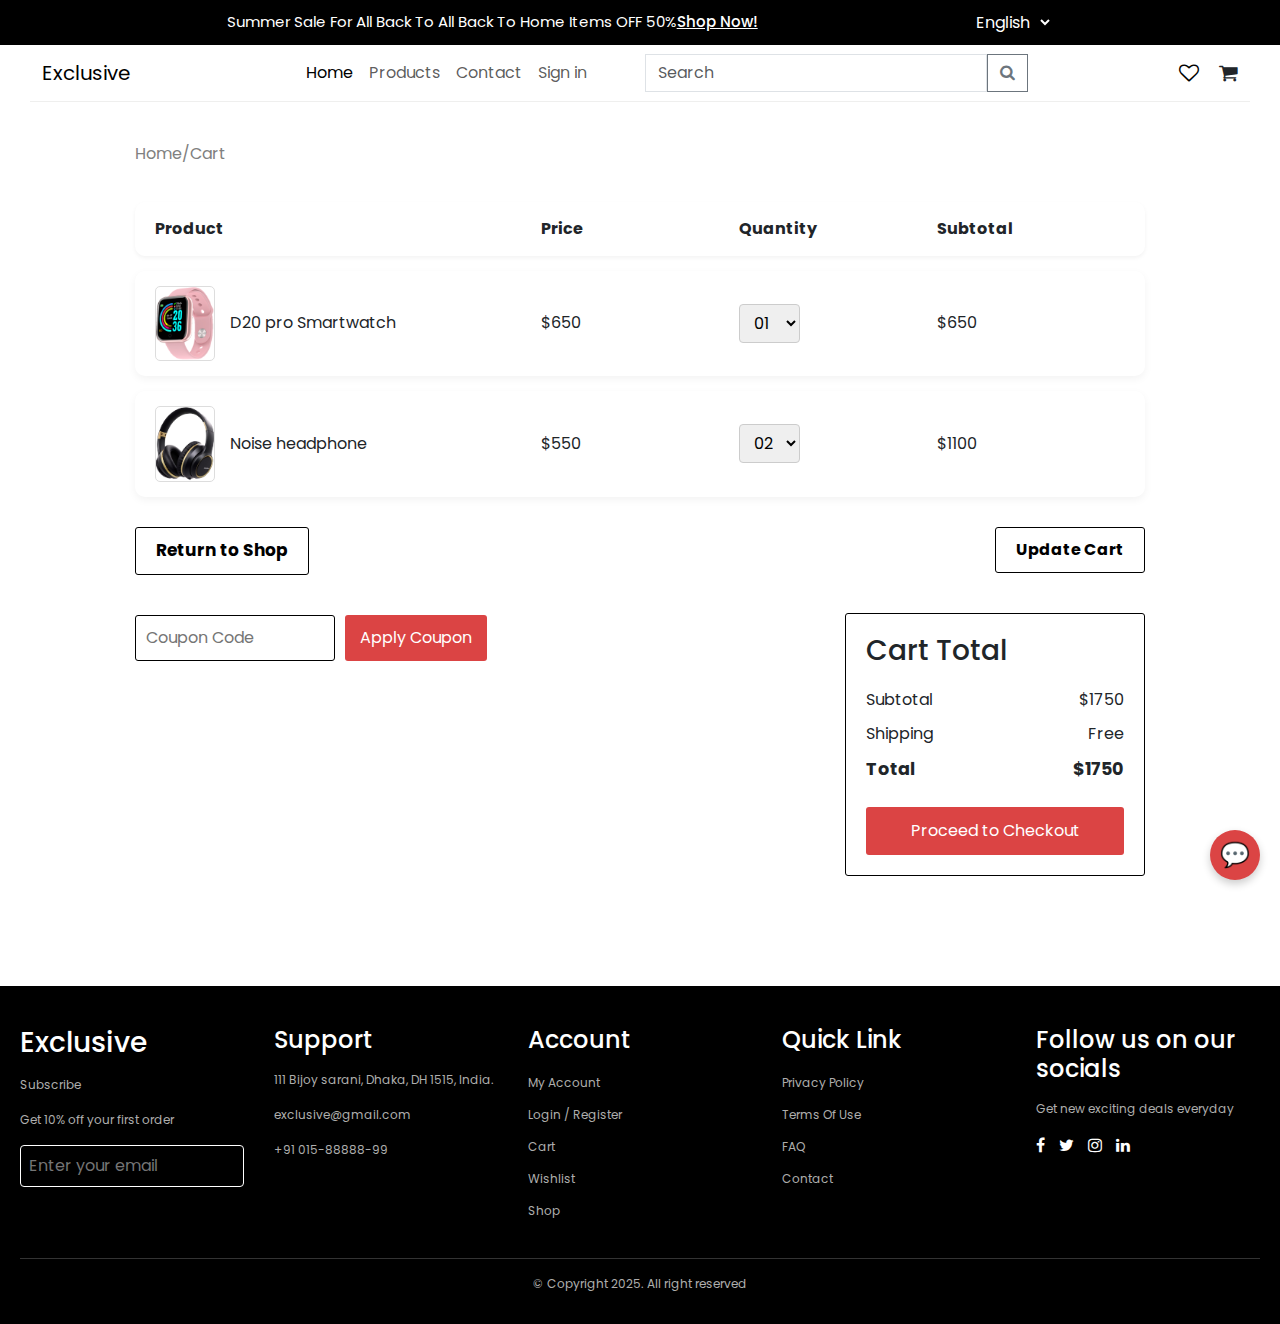
<file: cart.html>
<!DOCTYPE html>
<html lang="en">

<head>
  <meta charset="UTF-8">
  <meta name="viewport" content="width=device-width, initial-scale=1.0">
  <title>Cart Page</title>
  <link rel="stylesheet" href="css/cart.css">
  <!-- Fonts -->
  <link rel="stylesheet" href="https://cdnjs.cloudflare.com/ajax/libs/font-awesome/4.7.0/css/font-awesome.min.css" />

  <!-- Bootstrap CSS -->
  <link href="https://cdn.jsdelivr.net/npm/bootstrap@5.3.7/dist/css/bootstrap.min.css" rel="stylesheet" />

  <!-- Bootstrap JS -->
  <script src="https://cdn.jsdelivr.net/npm/bootstrap@5.3.7/dist/js/bootstrap.bundle.min.js"></script>

</head>

<body>


  <!-- Spacer -->
  <!--Header-->
  <div class="header">
    <div class="container-fluid top-header">
      <div class="top-heading">
        <p class="p">
          Summer Sale For All Back To All Back To Home Items OFF 50%
          <span class="top-heading-span">Shop Now!</span>
        </p>
      </div>

      <div class="dropdown-container">
        <select name="language" id="language" class="dropdown">
          <option value="English">English</option>
          <option value="Hindi">Hindi</option>
          <option value="Marathi">Marathi</option>
        </select>
      </div>
    </div>

    <nav class="navbar navbar-expand-lg">
      <div class="container-fluid nav-container d-flex align-items-center justify-content-between">
        <!-- Left section: Toggle + Logo -->
        <div class="d-flex align-items-center">
          <!-- Toggle button (mobile only) -->
          <button class="navbar-toggler me-2" type="button" data-bs-toggle="collapse"
            data-bs-target="#navbarSupportedContent" aria-controls="navbarSupportedContent" aria-expanded="false"
            aria-label="Toggle navigation">
            <span class="navbar-toggler-icon"></span>
          </button>

          <!-- Logo -->
          <a class="navbar-brand" href="#">Exclusive</a>
        </div>

        <!-- Middle: Nav links -->
        <div class="collapse navbar-collapse justify-content-center" id="navbarSupportedContent">
          <ul class="navbar-nav mb-2 mb-lg-0">
            <li class="nav-item">
              <a class="nav-link active" href="index.html">Home</a>
            </li>
            <li class="nav-item">
              <a class="nav-link" href="products.html">Products</a>
            </li>
            <li class="nav-item"><a class="nav-link" href="#">Contact</a></li>
            <li class="nav-item"><a class="nav-link" href="#">Sign in</a></li>
          </ul>
          <form class="d-flex" role="search">
            <input class="form-control" type="search" placeholder="Search" aria-label="Search" />
            <button class="btn btn-outline-secondary" type="submit">
              <i class="fa fa-search" aria-hidden="true"></i>
            </button>
          </form>
        </div>
        <!-- Right section: Icons -->
        <!-- Right section: Icons -->
        <div class="nav-icons">
          <a href="wishlist.html" class="nav-icon">
            <i class="fa fa-heart-o" aria-hidden="true"></i>
          </a>
          <span class="nav-icon">
            <i class="fa fa-shopping-cart" aria-hidden="true"></i>
          </span>
        </div>

      </div>
    </nav>
  </div>
  <div style="height: 40px;"></div>



  <main class="cart-container">


    <p class="breadcrumb">
      <a href="index.html">Home</a> /
      <a href="cart.html">Cart</a>
    </p>

    <!-- section -->
    <section class="cart-table">
      <!-- Table header -->
      <div class="cart-header-row">
        <div>Product</div>
        <div>Price</div>
        <div>Quantity</div>
        <div>Subtotal</div>
      </div>

      <!-- Cart Item 1 -->
      <div class="cart-item-row">
        <div class="product-info">
          <img src="images/img/smart watch.png" alt="Smartwatch" />
          <span>D20 pro Smartwatch</span>
        </div>
        <div class="price">$650</div>
        <div class="quantity">
          <select>
            <option selected>01</option>
            <option>02</option>
            <option>03</option>
          </select>
        </div>
        <div class="subtotal">$650</div>
      </div>

      <!-- Cart Item 2 -->
      <div class="cart-item-row">
        <div class="product-info">
          <img src="images/img/headphone.png" alt="Headphone" />
          <span>Noise headphone</span>
        </div>
        <div class="price">$550</div>
        <div class="quantity">
          <select>
            <option>01</option>
            <option selected>02</option>
            <option>03</option>
          </select>
        </div>
        <div class="subtotal">$1100</div>
      </div>

      <!-- Buttons (unchanged) -->
      <section class="cart-bottom">
        <div class="left-actions">
          <a href="products.html" class="return-btn">Return to Shop</a>
          <div class="coupon">
            <input type="text" placeholder="Coupon Code">
            <button>Apply Coupon</button>
          </div>
        </div>

        <div class="right-section">
          <button class="update-btn">Update Cart</button>
          <div class="cart-total">
            <h3>Cart Total</h3>
            <div class="total-row">
              <span>Subtotal</span>
              <span>$1750</span>
            </div>
            <div class="total-row">
              <span>Shipping</span>
              <span>Free</span>
            </div>
            <div class="total-row total">
              <span>Total</span>
              <span>$1750</span>
            </div>
            <a href="checkout.html" class="checkout-btn">Proceed to Checkout</a>
          </div>
        </div>
      </section>

  </main>


  <div style="height: 50px;"></div>

  <!-- Chat Toggle (Hidden Checkbox) -->
  <input type="checkbox" id="chat-toggle" hidden>

  <!-- Chat Icon -->
  <label for="chat-toggle" class="chat-icon">💬</label>

  <!-- Chat Box -->
  <div class="chat-box">
    <div class="chat-header">
      Assistant
      <label for="chat-toggle" class="close-btn">×</label>
    </div>
    <div class="chat-body">
      <p>Hello! How can I help you today?</p>
    </div>
    <div class="chat-input">
      <input type="text" placeholder="Type a message..." />
      <button type="button" class="send-btn">➤</button>
    </div>
  </div>

  <!-- footer -->
  <!--Footer-->
  <footer class="footer">
    <div class="footer-container">
      <!-- Column 1 -->
      <div class="footer-column">
        <h3>Exclusive</h3>
        <p class="footer-title">Subscribe</p>
        <p>Get 10% off your first order</p>
        <div class="subscribe-box">
          <input type="email" placeholder="Enter your email" />
          <button><i class="fa fa-paper-plane"></i></button>
        </div>
      </div>

      <!-- Column 2 -->
      <div class="footer-column">
        <h4>Support</h4>
        <p>111 Bijoy sarani, Dhaka, DH 1515, India.</p>
        <p>exclusive@gmail.com</p>
        <p>+91 015-88888-99</p>
      </div>

      <!-- Column 3 -->
      <div class="footer-column">
        <h4>Account</h4>
        <ul>
          <li><a href="#">My Account</a></li>
          <li><a href="#">Login / Register</a></li>
          <li><a href="#">Cart</a></li>
          <li><a href="#">Wishlist</a></li>
          <li><a href="#">Shop</a></li>
        </ul>
      </div>

      <!-- Column 4 -->
      <div class="footer-column">
        <h4>Quick Link</h4>
        <ul>
          <li><a href="#">Privacy Policy</a></li>
          <li><a href="#">Terms Of Use</a></li>
          <li><a href="#">FAQ</a></li>
          <li><a href="#">Contact</a></li>
        </ul>
      </div>

      <!-- Column 5 -->
      <div class="footer-column">
        <h4>Follow us on our socials</h4>
        <p>Get new exciting deals everyday</p>

        <div class="social-icons">
          <i class="fa fa-facebook"></i>
          <i class="fa fa-twitter"></i>
          <i class="fa fa-instagram"></i>
          <i class="fa fa-linkedin"></i>
        </div>
      </div>
    </div>

    <div class="footer-bottom">
      <p>© Copyright 2025. All right reserved</p>
    </div>
  </footer>
</body>

</html>
</file>
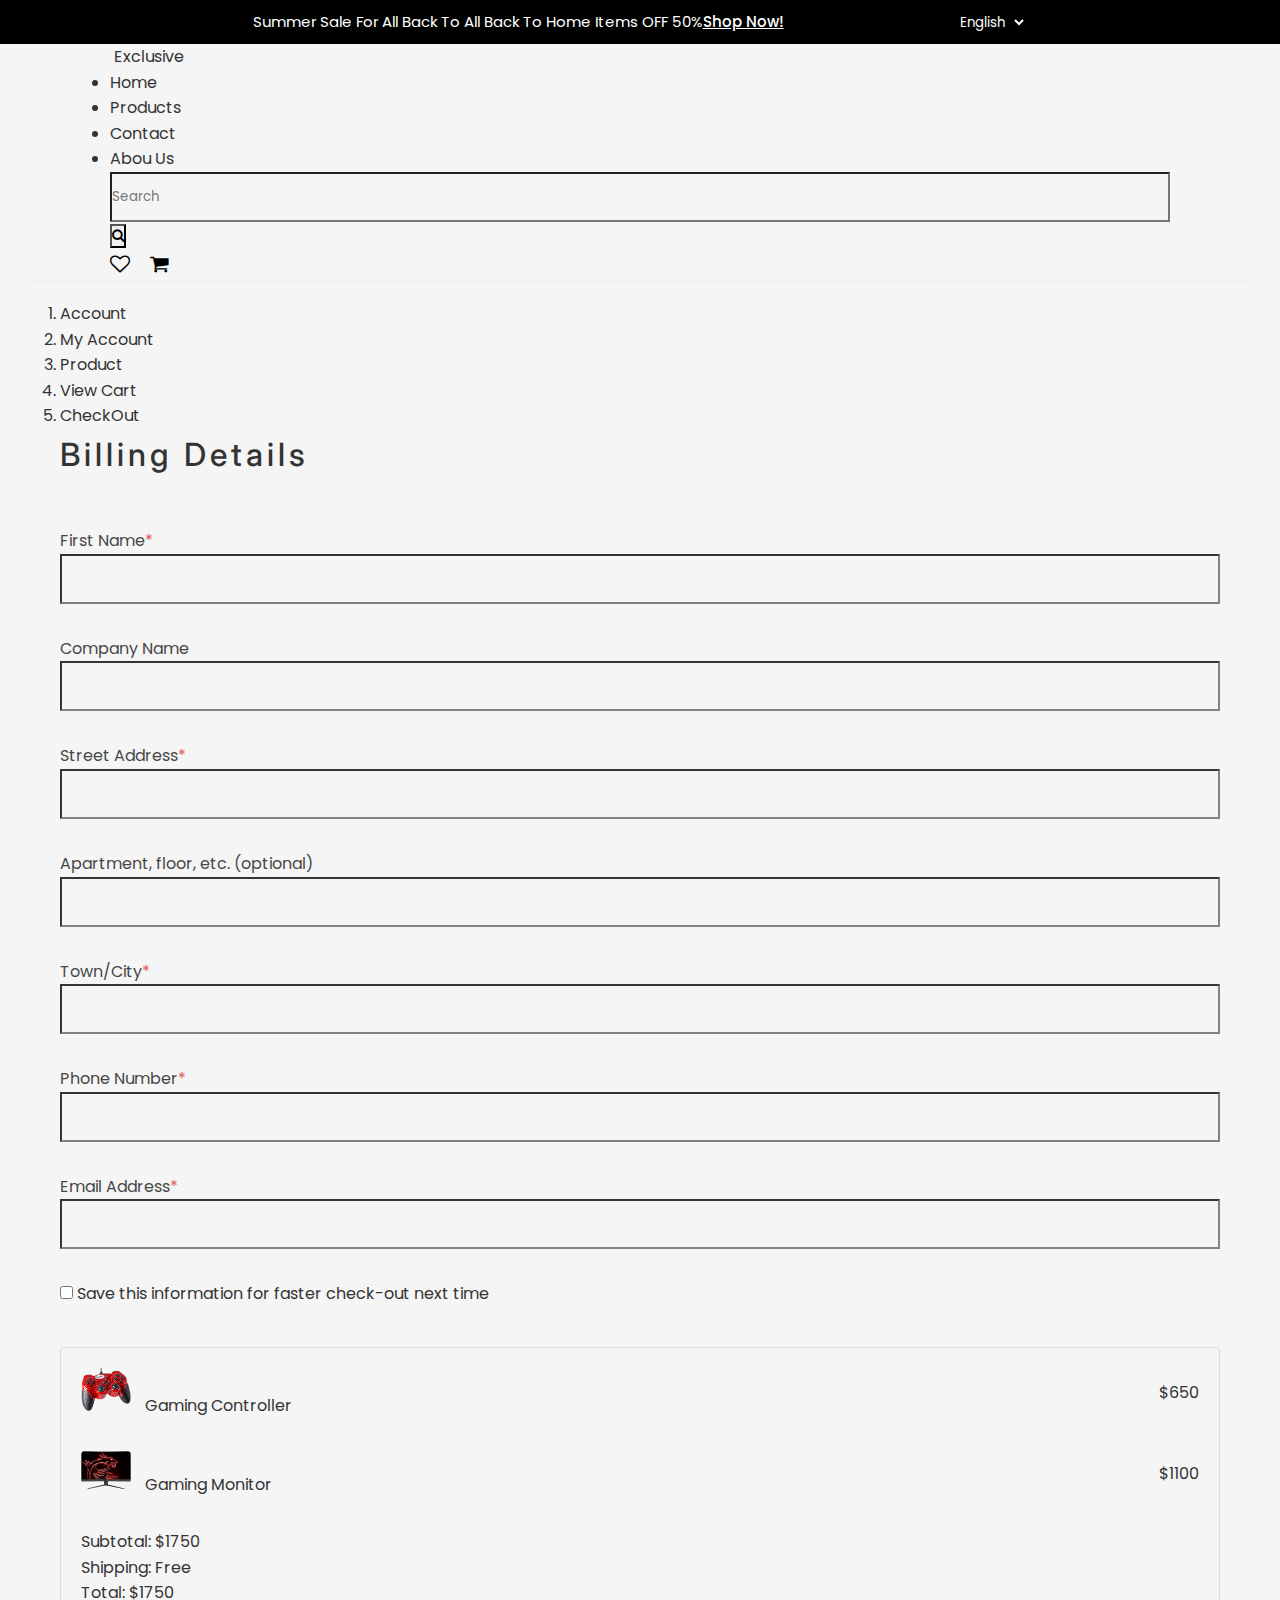
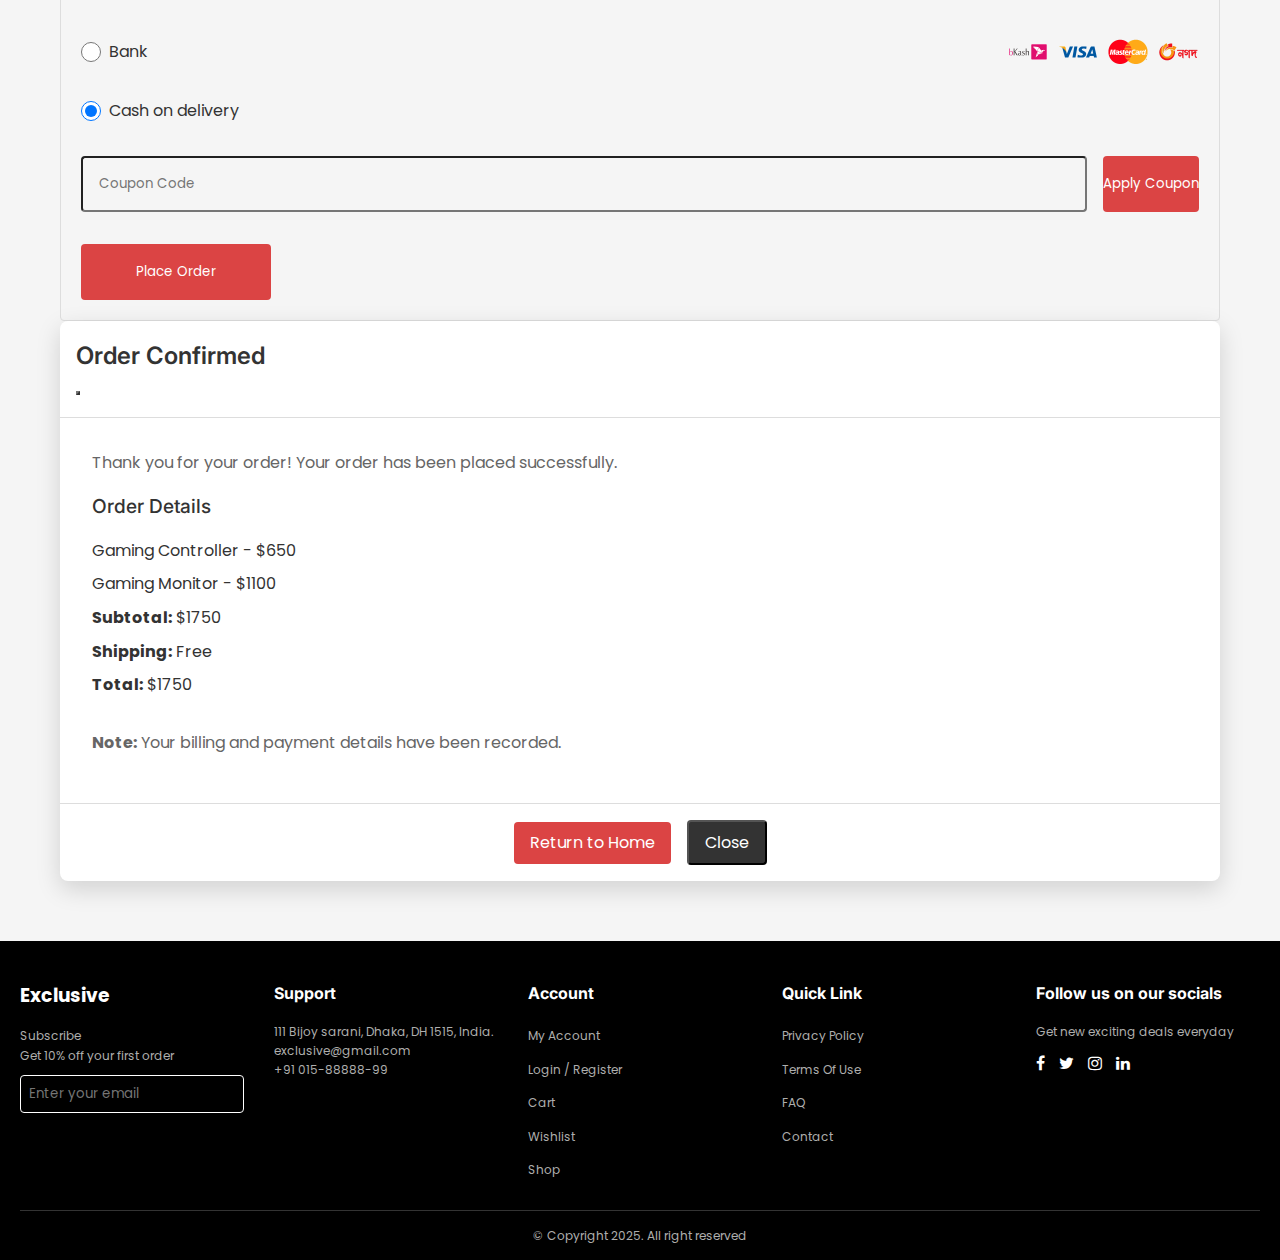
<file: checkout.html>
<!DOCTYPE html>
<html lang="en">
  <head>
    <meta charset="UTF-8" />
    <meta name="viewport" content="width=device-width, initial-scale=1.0" />
    <title>Checkout</title>
    <link
      href="https://cdn.jsdelivr.net/npm/bootstrap@5.3.7/dist/css/bootstrap.min.css"
      rel="stylesheet"
      integrity="sha384-LN+7fdVzj6u52u30Kp6M/trliBMCMKTyK833zpbD+pXdCLuTusPj697FH4R/5mcr"
      crossorigin="anonymous"
    />
    <link
      rel="stylesheet"
      href="https://cdnjs.cloudflare.com/ajax/libs/font-awesome/4.7.0/css/font-awesome.min.css"
    />

    <link rel="stylesheet" href="css/style.css" />
    <link rel="stylesheet" href="css/main.css" />

    <link
      href="https://fonts.googleapis.com/css2?family=Inter:wght@500;600;700&family=Poppins:wght@400;500&display=swap"
      rel="stylesheet"
    />

    <link
      rel="apple-touch-icon"
      sizes="180x180"
      href="images/Favicon/apple-touch-icon.png"
    />
    <link
      rel="icon"
      type="image/png"
      sizes="32x32"
      href="images/Favicon/favicon-32x32.png"
    />
    <link
      rel="icon"
      type="image/png"
      sizes="16x16"
      href="images/Favicon/favicon-16x16.png"
    />
    <link rel="manifest" href="images/Favicon/site.webmanifest" />
  </head>
  <body>
    <!--Header-->
    <div class="header">
      <div class="container-fluid top-header">
        <div class="top-heading">
          <p class="p">
            Summer Sale For All Back To All Back To Home Items OFF 50%
            <span class="top-heading-span">Shop Now!</span>
          </p>
        </div>

        <div class="dropdown-container">
          <select name="language" id="language" class="dropdown">
            <option value="English">English</option>
            <option value="Hindi">Hindi</option>
            <option value="Marathi">Marathi</option>
          </select>
        </div>
      </div>

      <nav class="navbar navbar-expand-lg">
        <div
          class="container-fluid nav-container d-flex align-items-center justify-content-between"
        >
          <!-- Left section: Toggle + Logo -->
          <div class="d-flex align-items-center">
            <!-- Toggle button (mobile only) -->
            <button
              class="navbar-toggler me-2"
              type="button"
              data-bs-toggle="collapse"
              data-bs-target="#navbarSupportedContent"
              aria-controls="navbarSupportedContent"
              aria-expanded="false"
              aria-label="Toggle navigation"
            >
              <span class="navbar-toggler-icon"></span>
            </button>

            <!-- Logo -->
            <a class="navbar-brand" href="index.html">Exclusive</a>
          </div>

          <!-- Middle: Nav links -->
          <div
            class="collapse navbar-collapse justify-content-center"
            id="navbarSupportedContent"
          >
            <ul class="navbar-nav mb-2 mb-lg-0">
              <li class="nav-item">
                <a class="nav-link" href="index.html">Home</a>
              </li>
              <li class="nav-item">
                <a class="nav-link" href="products.html">Products</a>
              </li>
              <li class="nav-item">
                <a class="nav-link" href="contact.html">Contact</a>
              </li>
              <li class="nav-item"><a class="nav-link" href="about.html">Abou Us</a></li>
            </ul>
            <form class="d-flex" role="search">
              <input
                class="form-control"
                type="search"
                placeholder="Search"
                aria-label="Search"
              />
              <button class="btn btn-outline-secondary" type="submit">
                <i class="fa fa-search" aria-hidden="true"></i>
              </button>
            </form>
          </div>

          <!-- Right section: Icons -->
          <div class="nav-icons">
            <span class="nav-icon">
              <a href="wishlist.html"
                ><i class="fa fa-heart-o" aria-hidden="true"></i
              ></a>
            </span>
            <span class="nav-icon">
              <a href="cart.html"
                ><i class="fa fa-shopping-cart" aria-hidden="true"></i
              ></a>
            </span>
          </div>
        </div>
      </nav>
    </div>
    <!--Header Ends-->

    <div class="checkout-container">
      <nav aria-label="breadcrumb">
        <ol class="breadcrumb">
          <li class="breadcrumb-item active"><a href="#">Account</a></li>
          <li class="breadcrumb-item active"><a href="#">My Account</a></li>
          <li class="breadcrumb-item active"><a href="#">Product</a></li>
          <li class="breadcrumb-item active"><a href="#">View Cart</a></li>
          <li class="breadcrumb-item" aria-current="page">CheckOut</li>
        </ol>
      </nav>

      <!-- Form wrapping both billing details and order summary -->
      <form id="checkout-form">
        <div class="row mt-5">
          <div class="col-md-5">
            <h4 class="billing-heading">Billing Details</h4>
            <div class="form-field">
              <label class="form-label">
                First Name<span class="required-star">*</span>
              </label>
              <input
                type="text"
                class="form-control"
                name="firstName"
                required
              />
            </div>
            <div class="form-field">
              <label class="form-label">Company Name</label>
              <input type="text" class="form-control" name="companyName" />
            </div>
            <div class="form-field">
              <label class="form-label">
                Street Address<span class="required-star">*</span>
              </label>
              <input
                type="text"
                class="form-control"
                name="streetAddress"
                required
              />
            </div>
            <div class="form-field">
              <label class="form-label"
                >Apartment, floor, etc. (optional)</label
              >
              <input type="text" class="form-control" name="apartment" />
            </div>
            <div class="form-field">
              <label class="form-label">
                Town/City<span class="required-star">*</span>
              </label>
              <input type="text" class="form-control" name="city" required />
            </div>
            <div class="form-field">
              <label class="form-label">
                Phone Number<span class="required-star">*</span>
              </label>
              <input type="text" class="form-control" name="phone" required />
            </div>
            <div class="form-field">
              <label class="form-label">
                Email Address<span class="required-star">*</span>
              </label>
              <input type="email" class="form-control" name="email" required />
            </div>
            <div class="form-check">
              <input
                class="form-check-input"
                type="checkbox"
                id="save-info"
                name="saveInfo"
              />
              <label for="save-info" class="form-check-label">
                Save this information for faster check-out next time
              </label>
            </div>
          </div>

          <div class="col-md-5 offset-md-2">
            <div class="order-summary">
              <div class="order-section">
                <div class="order-item">
                  <div class="d-flex align-items-center">
                    <img
                      src="images/checkout/controller.png"
                      alt="Gaming Controller"
                    />
                    <span>Gaming Controller</span>
                  </div>
                  <span>$650</span>
                </div>
                <div class="order-item">
                  <div class="d-flex align-items-center">
                    <img
                      src="images/checkout/Monitor.png"
                      alt="Gaming Monitor"
                    />
                    <span>Gaming Monitor</span>
                  </div>
                  <span>$1100</span>
                </div>
                <div class="order-totals">
                  <div
                    class="d-flex justify-content-between pb-2 mb-2 border-bottom"
                  >
                    <span>Subtotal:</span>
                    <span>$1750</span>
                  </div>
                  <div
                    class="d-flex justify-content-between pb-2 mb-2 border-bottom"
                  >
                    <span>Shipping:</span>
                    <span>Free</span>
                  </div>
                  <div class="d-flex justify-content-between fw-bold">
                    <span>Total:</span>
                    <span>$1750</span>
                  </div>
                </div>

                <div class="payment-option">
                  <input type="radio" name="payment" id="bank" value="bank" />
                  <label for="bank" class="m-0">Bank</label>
                  <div class="payment-icons">
                    <img src="images/checkout/bkash.png" alt="bKash" />
                    <img src="images/checkout/visa.png" alt="Visa" />
                    <img
                      src="images/checkout/mastercard.png"
                      alt="MasterCard"
                    />
                    <img src="images/checkout/nagad.png" alt="Nagad" />
                  </div>
                </div>

                <div class="payment-option">
                  <input
                    type="radio"
                    name="payment"
                    id="cod"
                    value="cod"
                    checked
                  />
                  <label for="cod" class="m-0">Cash on delivery</label>
                </div>
                <div class="coupon-section">
                  <input type="text" placeholder="Coupon Code" name="coupon" />
                  <button type="button" class="btn-theme">Apply Coupon</button>
                </div>
                <div>
                  <button
                    type="button"
                    class="btn-theme place-order-btn"
                    data-bs-toggle="modal"
                    data-bs-target="#orderConfirmationModal"
                  >
                    Place Order
                  </button>
                </div>
              </div>
            </div>
          </div>
        </div>
      </form>

      <!-- Confirmation Modal -->
      <div
        class="modal fade"
        id="orderConfirmationModal"
        tabindex="-1"
        aria-labelledby="orderConfirmationModalLabel"
        aria-hidden="true"
      >
        <div class="modal-dialog modal-dialog-centered">
          <div class="modal-content">
            <div class="modal-header">
              <h5 class="modal-title" id="orderConfirmationModalLabel">
                Order Confirmed
              </h5>
              <button
                type="button"
                class="btn-close"
                data-bs-dismiss="modal"
                aria-label="Close"
              ></button>
            </div>
            <div class="modal-body">
              <p>
                Thank you for your order! Your order has been placed
                successfully.
              </p>
              <h6>Order Details</h6>
              <ul>
                <li>Gaming Controller - $650</li>
                <li>Gaming Monitor - $1100</li>
                <li><strong>Subtotal:</strong> $1750</li>
                <li><strong>Shipping:</strong> Free</li>
                <li><strong>Total:</strong> $1750</li>
              </ul>
              <p>
                <strong>Note:</strong> Your billing and payment details have
                been recorded.
              </p>
            </div>
            <div class="modal-footer">
              <a href="index.html" class="btn btn-theme">Return to Home</a>
              <button
                type="button"
                class="btn btn-secondary"
                data-bs-dismiss="modal"
              >
                Close
              </button>
            </div>
          </div>
        </div>
      </div>
    </div>
    <!--Footer-->
    <footer class="footer">
      <div class="footer-container">
        <!-- Column 1 -->
        <div class="footer-column">
          <h3>Exclusive</h3>
          <p class="footer-title">Subscribe</p>
          <p>Get 10% off your first order</p>
          <div class="subscribe-box">
            <input type="email" placeholder="Enter your email" />
            <button><i class="fa fa-paper-plane"></i></button>
          </div>
        </div>

        <!-- Column 2 -->
        <div class="footer-column">
          <h4>Support</h4>
          <p>111 Bijoy sarani, Dhaka, DH 1515, India.</p>
          <p>exclusive@gmail.com</p>
          <p>+91 015-88888-99</p>
        </div>

        <!-- Column 3 -->
        <div class="footer-column">
          <h4>Account</h4>
          <ul>
            <li><a href="#">My Account</a></li>
            <li><a href="#">Login / Register</a></li>
            <li><a href="cart.html">Cart</a></li>
            <li><a href="wishlist.html">Wishlist</a></li>
            <li><a href="products.html">Shop</a></li>
          </ul>
        </div>

        <!-- Column 4 -->
        <div class="footer-column">
          <h4>Quick Link</h4>
          <ul>
            <li><a href="#">Privacy Policy</a></li>
            <li><a href="#">Terms Of Use</a></li>
            <li><a href="#">FAQ</a></li>
            <li><a href="contact.html">Contact</a></li>
          </ul>
        </div>

        <!-- Column 5 -->
        <div class="footer-column">
          <h4>Follow us on our socials</h4>
          <p>Get new exciting deals everyday</p>

          <div class="social-icons">
            <i class="fa fa-facebook"></i>
            <i class="fa fa-twitter"></i>
            <i class="fa fa-instagram"></i>
            <i class="fa fa-linkedin"></i>
          </div>
        </div>
      </div>

      <div class="footer-bottom">
        <p>© Copyright 2025. All right reserved</p>
      </div>
    </footer>
    <!-- footer ends -->

    <!-- Bootstrap JS -->
    <script src="https://cdn.jsdelivr.net/npm/bootstrap@5.3.2/dist/js/bootstrap.bundle.min.js"></script>
  </body>
</html>
</file>
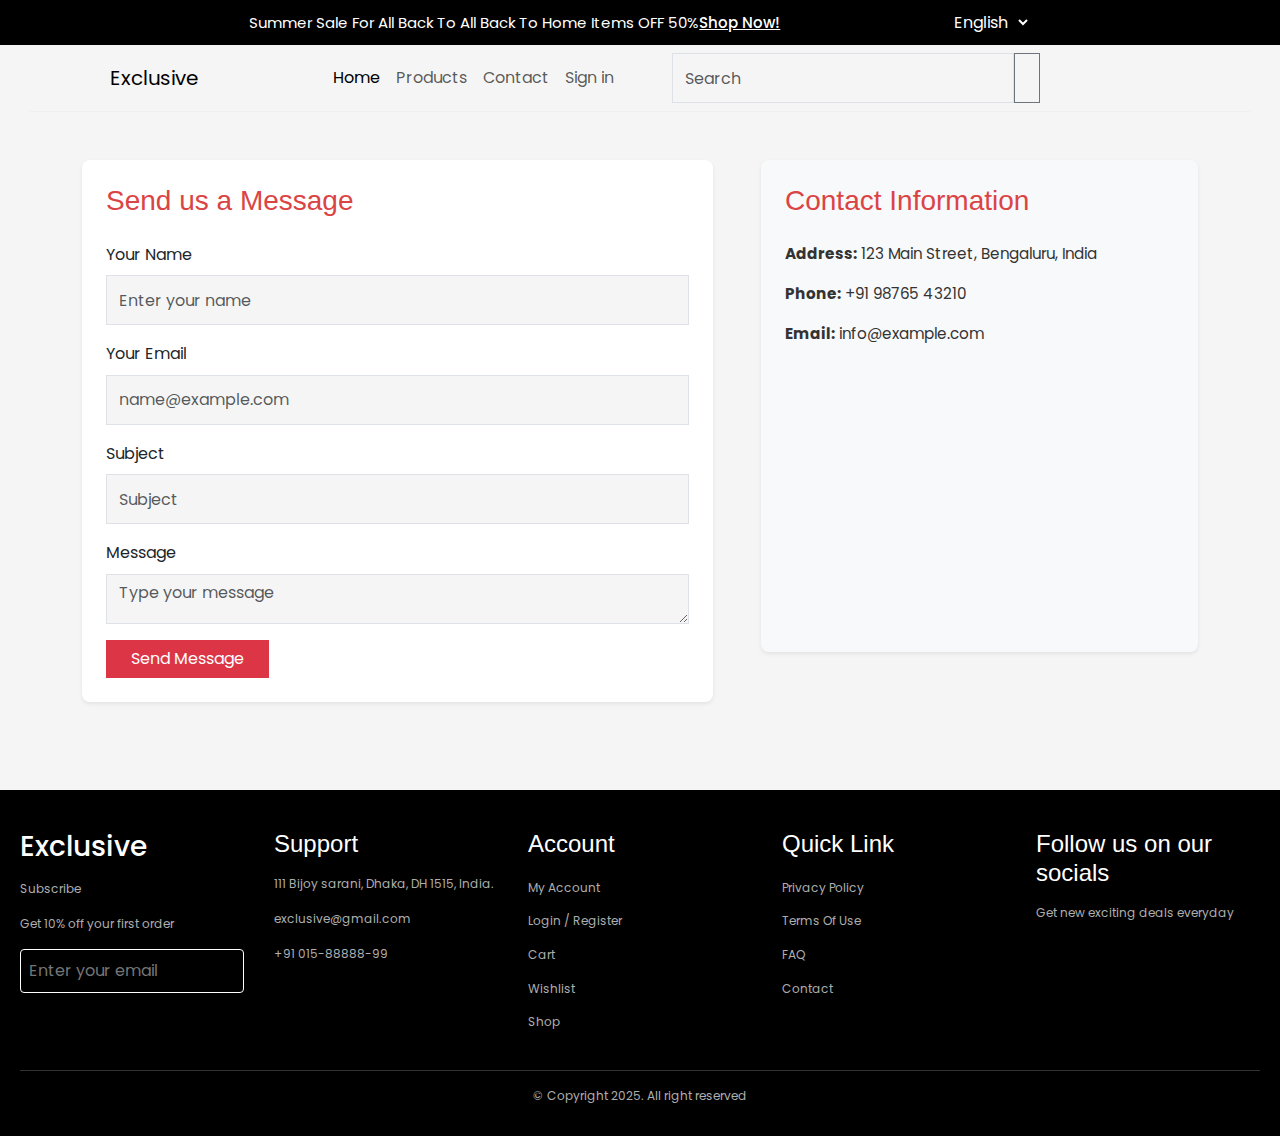
<file: contact.html>
<!DOCTYPE html>
<html lang="en">
  <head>
    <meta charset="UTF-8" />
    <meta name="viewport" content="width=device-width, initial-scale=1.0" />
    <title>Contact Us</title>
    <link
      href="https://cdn.jsdelivr.net/npm/bootstrap@5.3.3/dist/css/bootstrap.min.css"
      rel="stylesheet"
    />
    <link rel="stylesheet" href="css/main.css" />
    <link rel="stylesheet" href="css/style.css" />
  </head>
  <body>
    <!--Header-->
    <div class="header">
      <div class="container-fluid top-header">
        <div class="top-heading">
          <p class="p">
            Summer Sale For All Back To All Back To Home Items OFF 50%
            <span class="top-heading-span">Shop Now!</span>
          </p>
        </div>

        <div class="dropdown-container">
          <select name="language" id="language" class="dropdown">
            <option value="English">English</option>
            <option value="Hindi">Hindi</option>
            <option value="Marathi">Marathi</option>
          </select>
        </div>
      </div>

      <nav class="navbar navbar-expand-lg">
        <div
          class="container-fluid nav-container d-flex align-items-center justify-content-between"
        >
          <!-- Left section: Toggle + Logo -->
          <div class="d-flex align-items-center">
            <!-- Toggle button (mobile only) -->
            <button
              class="navbar-toggler me-2"
              type="button"
              data-bs-toggle="collapse"
              data-bs-target="#navbarSupportedContent"
              aria-controls="navbarSupportedContent"
              aria-expanded="false"
              aria-label="Toggle navigation"
            >
              <span class="navbar-toggler-icon"></span>
            </button>

            <!-- Logo -->
            <a class="navbar-brand" href="#">Exclusive</a>
          </div>

          <!-- Middle: Nav links -->
          <div
            class="collapse navbar-collapse justify-content-center"
            id="navbarSupportedContent"
          >
            <ul class="navbar-nav mb-2 mb-lg-0">
              <li class="nav-item">
                <a class="nav-link active" href="#">Home</a>
              </li>
              <li class="nav-item">
                <a class="nav-link" href="/products.html">Products</a>
              </li>
              <li class="nav-item"><a class="nav-link" href="#">Contact</a></li>
              <li class="nav-item"><a class="nav-link" href="#">Sign in</a></li>
            </ul>
            <form class="d-flex" role="search">
              <input
                class="form-control"
                type="search"
                placeholder="Search"
                aria-label="Search"
              />
              <button class="btn btn-outline-secondary" type="submit">
                <i class="fa fa-search" aria-hidden="true"></i>
              </button>
            </form>
          </div>

          <!-- Right section: Icons -->
          <div class="nav-icons">
            <a href="wishlist.html">
              <span class="nav-icon">
                <i
                  class="fa fa-heart-o"
                  aria-hidden="true"
                  style="text-decoration: none; color: black"
                ></i>
              </span>
            </a>
            <a href="cart.html">
              <span class="nav-icon">
                <i
                  class="fa fa-shopping-cart"
                  aria-hidden="true"
                  style="text-decoration: none; color: black"
                ></i>
              </span>
            </a>
          </div>
        </div>
      </nav>
    </div>
    <!--Header Ends-->
    <!-- Contact Form & Info -->
    <section class="contact-section py-5">
      <div class="container">
        <div class="row g-5">
          <!-- Contact Form -->
          <div class="col-lg-7">
            <div class="card shadow-sm p-4 rounded-3">
              <h3 class="mb-4">Send us a Message</h3>
              <form>
                <div class="mb-3">
                  <label for="name" class="form-label">Your Name</label>
                  <input
                    type="text"
                    class="form-control"
                    id="name"
                    placeholder="Enter your name"
                  />
                </div>
                <div class="mb-3">
                  <label for="email" class="form-label">Your Email</label>
                  <input
                    type="email"
                    class="form-control"
                    id="email"
                    placeholder="name@example.com"
                  />
                </div>
                <div class="mb-3">
                  <label for="subject" class="form-label">Subject</label>
                  <input
                    type="text"
                    class="form-control"
                    id="subject"
                    placeholder="Subject"
                  />
                </div>
                <div class="mb-3">
                  <label for="message" class="form-label">Message</label>
                  <textarea
                    class="form-control"
                    id="message"
                    rows="5"
                    placeholder="Type your message"
                  ></textarea>
                </div>
                <button type="submit" class="btn btn-danger px-4">
                  Send Message
                </button>
              </form>
            </div>
          </div>

          <!-- Contact Info -->
          <div class="col-lg-5">
            <div class="contact-info p-4 bg-light rounded-3 shadow-sm">
              <h3 class="mb-4">Contact Information</h3>
              <p><strong>Address:</strong> 123 Main Street, Bengaluru, India</p>
              <p><strong>Phone:</strong> +91 98765 43210</p>
              <p><strong>Email:</strong> info@example.com</p>
              <div class="map mt-4">
                <iframe
                  src="https://maps.google.com/maps?q=bengaluru&t=&z=13&ie=UTF8&iwloc=&output=embed"
                  width="100%"
                  height="250"
                  style="border: 0"
                  allowfullscreen=""
                  loading="lazy"
                ></iframe>
              </div>
            </div>
          </div>
        </div>
      </div>
    </section>

    <!--Footer-->
    <footer class="footer">
      <div class="footer-container">
        <!-- Column 1 -->
        <div class="footer-column">
          <h3>Exclusive</h3>
          <p class="footer-title">Subscribe</p>
          <p>Get 10% off your first order</p>
          <div class="subscribe-box">
            <input type="email" placeholder="Enter your email" />
            <button><i class="fa fa-paper-plane"></i></button>
          </div>
        </div>

        <!-- Column 2 -->
        <div class="footer-column">
          <h4>Support</h4>
          <p>111 Bijoy sarani, Dhaka, DH 1515, India.</p>
          <p>exclusive@gmail.com</p>
          <p>+91 015-88888-99</p>
        </div>

        <!-- Column 3 -->
        <div class="footer-column">
          <h4>Account</h4>
          <ul>
            <li><a href="#">My Account</a></li>
            <li><a href="#">Login / Register</a></li>
            <li><a href="#">Cart</a></li>
            <li><a href="#">Wishlist</a></li>
            <li><a href="#">Shop</a></li>
          </ul>
        </div>

        <!-- Column 4 -->
        <div class="footer-column">
          <h4>Quick Link</h4>
          <ul>
            <li><a href="#">Privacy Policy</a></li>
            <li><a href="#">Terms Of Use</a></li>
            <li><a href="#">FAQ</a></li>
            <li><a href="#">Contact</a></li>
          </ul>
        </div>

        <!-- Column 5 -->
        <div class="footer-column">
          <h4>Follow us on our socials</h4>
          <p>Get new exciting deals everyday</p>

          <div class="social-icons">
            <i class="fa fa-facebook"></i>
            <i class="fa fa-twitter"></i>
            <i class="fa fa-instagram"></i>
            <i class="fa fa-linkedin"></i>
          </div>
        </div>
      </div>

      <div class="footer-bottom">
        <p>© Copyright 2025. All right reserved</p>
      </div>
    </footer>
    <script src="https://cdn.jsdelivr.net/npm/bootstrap@5.3.3/dist/js/bootstrap.bundle.min.js"></script>
  </body>
</html>
</file>
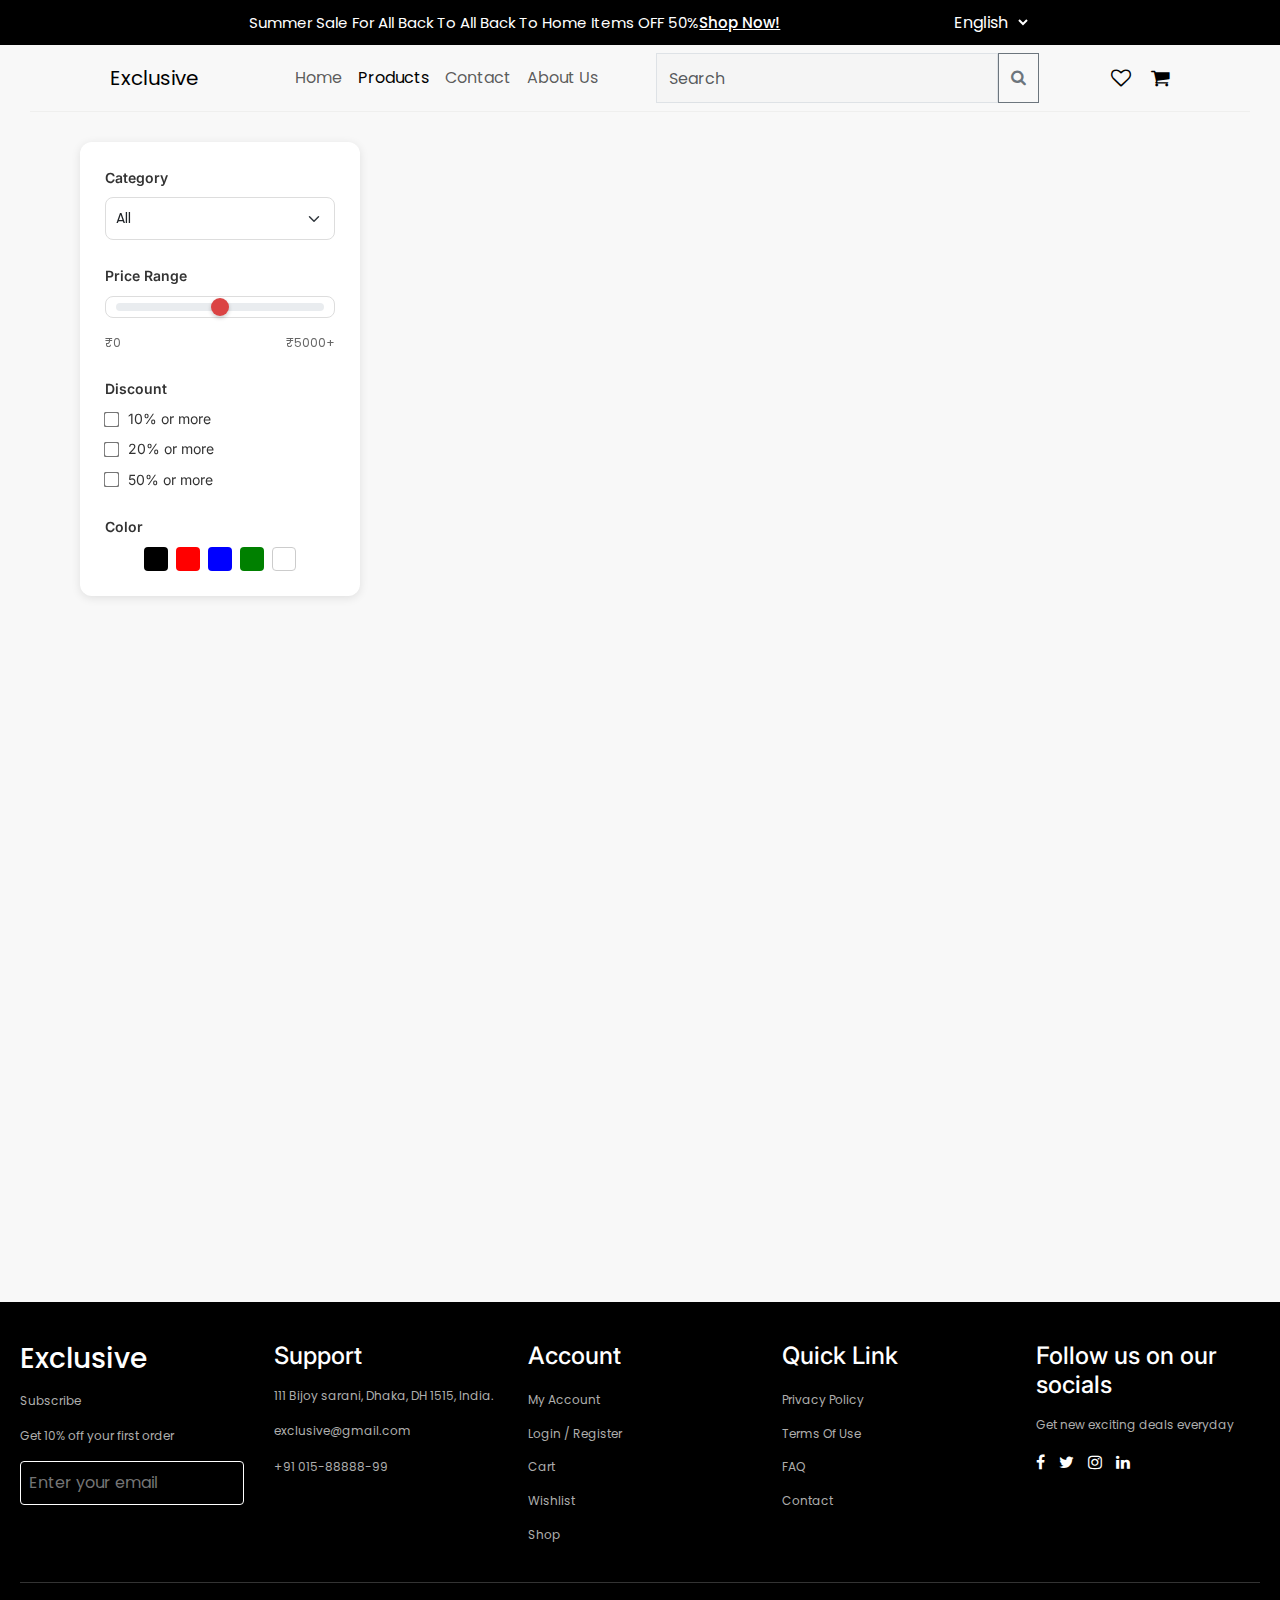
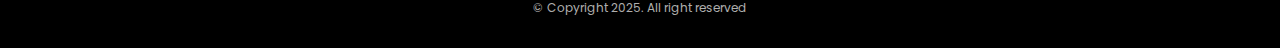
<file: laptop.html>
<!DOCTYPE html>
<html lang="en">
  <head>
    <meta charset="UTF-8" />
    <meta name="viewport" content="width=device-width, initial-scale=1.0" />
    <title>Lapatops</title>

    <link
      rel="apple-touch-icon"
      sizes="180x180"
      href="images/Favicon/apple-touch-icon.png"
    />
    <link
      rel="icon"
      type="image/png"
      sizes="32x32"
      href="images/Favicon/favicon-32x32.png"
    />
    <link
      rel="icon"
      type="image/png"
      sizes="16x16"
      href="images/Favicon/favicon-16x16.png"
    />
    <link rel="manifest" href="images/Favicon/site.webmanifest" />

    <!-- Bootstrap CSS -->
    <link
      href="https://cdn.jsdelivr.net/npm/bootstrap@5.3.0/dist/css/bootstrap.min.css"
      rel="stylesheet"
    />

    <link
      href="https://cdn.jsdelivr.net/npm/bootstrap-icons/font/bootstrap-icons.css"
      rel="stylesheet"
    />

    <!-- Google Fonts -->
    <link rel="preconnect" href="https://fonts.googleapis.com" />
    <link rel="preconnect" href="https://fonts.gstatic.com" crossorigin />
    <link
      href="https://fonts.googleapis.com/css2?family=Inter:wght@400;500;600;700&family=Poppins:wght@300;400;500;600;700&display=swap"
      rel="stylesheet"
    />

    <!-- Font Awesome for icons -->
    <link
      rel="stylesheet"
      href="https://cdnjs.cloudflare.com/ajax/libs/font-awesome/4.7.0/css/font-awesome.min.css"
    />

    <!-- Link to your external CSS -->
    <link rel="stylesheet" href="css/main.css" />
    <link rel="stylesheet" href="css/style.css" />
    <link rel="stylesheet" href="css/popup.css" />
  </head>

  <body>
    <!--Header-->
    <div class="header">
      <div class="container-fluid top-header">
        <div class="top-heading">
          <p class="p">
            Summer Sale For All Back To All Back To Home Items OFF 50%
            <span class="top-heading-span">Shop Now!</span>
          </p>
        </div>

        <div class="dropdown-container">
          <select name="language" id="language" class="dropdown">
            <option value="English">English</option>
            <option value="Hindi">Hindi</option>
            <option value="Marathi">Marathi</option>
          </select>
        </div>
      </div>

      <nav class="navbar navbar-expand-lg">
        <div
          class="container-fluid nav-container d-flex align-items-center justify-content-between"
        >
          <!-- Left section: Toggle + Logo -->
          <div class="d-flex align-items-center">
            <!-- Toggle button (mobile only) -->
            <button
              class="navbar-toggler me-2"
              type="button"
              data-bs-toggle="collapse"
              data-bs-target="#navbarSupportedContent"
              aria-controls="navbarSupportedContent"
              aria-expanded="false"
              aria-label="Toggle navigation"
            >
              <span class="navbar-toggler-icon"></span>
            </button>

            <!-- Logo -->
            <a class="navbar-brand" href="index.html">Exclusive</a>
          </div>

          <!-- Middle: Nav links -->
          <div
            class="collapse navbar-collapse justify-content-center"
            id="navbarSupportedContent"
          >
            <ul class="navbar-nav mb-2 mb-lg-0">
              <li class="nav-item">
                <a class="nav-link" href="index.html">Home</a>
              </li>
              <li class="nav-item">
                <a class="nav-link active" href="products.html">Products</a>
              </li>
              <li class="nav-item">
                <a class="nav-link" href="contact.html">Contact</a>
              </li>
              <li class="nav-item">
                <a class="nav-link" href="about.html">About Us</a>
              </li>
            </ul>
            <form class="d-flex" role="search">
              <input
                class="form-control"
                type="search"
                placeholder="Search"
                aria-label="Search"
              />
              <button class="btn btn-outline-secondary" type="submit">
                <i class="fa fa-search" aria-hidden="true"></i>
              </button>
            </form>
          </div>

          <!-- Right section: Icons -->
          <div class="nav-icons">
            <span class="nav-icon">
              <a href="wishlist.html"
                ><i class="fa fa-heart-o" aria-hidden="true"></i
              ></a>
            </span>
            <span class="nav-icon">
              <a href="cart.html"
                ><i class="fa fa-shopping-cart" aria-hidden="true"></i
              ></a>
            </span>
          </div>
        </div>
      </nav>
    </div>
    <!--Header Ends-->

    <!-- Product Container -->
    <div class="container-fluid px-4">
      <div class="row justify-content-center">
        <div class="container">
          <div class="page-layout">
            <!-- Sidebar Filters -->
            <aside class="filter-sidebar">
              <!-- Mobile Filter Toggle -->
              <div class="d-lg-none mb-3">
                <button
                  class="btn btn-primary w-100"
                  type="button"
                  data-bs-toggle="collapse"
                  data-bs-target="#filterCollapse"
                  aria-expanded="false"
                  aria-controls="filterCollapse"
                >
                  <i class="fa fa-filter me-2"></i>Show Filters
                </button>
              </div>

              <!-- Filter Content -->
              <div class="collapse d-lg-block" id="filterCollapse">
                <!-- Category Filter -->
                <div class="filter-group">
                  <label for="category">Category</label>
                  <select id="category" class="form-select">
                    <option value="">All</option>
                    <option value="phones">Phones</option>
                    <option value="speakers">Speakers</option>
                    <option value="watches">Watches</option>
                    <option value="accessories">Accessories</option>
                  </select>
                </div>

                <!-- Price Range -->
                <div class="filter-group">
                  <label for="price">Price Range</label>
                  <input
                    type="range"
                    id="price"
                    min="0"
                    max="5000"
                    step="100"
                    value="2500"
                    class="form-range"
                  />
                  <div class="price-labels">
                    <span>₹0</span>
                    <span>₹5000+</span>
                  </div>
                </div>

                <!-- Discount Filter -->
                <div class="filter-group">
                  <label>Discount</label>
                  <div class="checkbox-group">
                    <label
                      ><input type="checkbox" id="disc10" /> 10% or more</label
                    >
                    <label
                      ><input type="checkbox" id="disc20" /> 20% or more</label
                    >
                    <label
                      ><input type="checkbox" id="disc50" /> 50% or more</label
                    >
                  </div>
                </div>

                <!-- Color Filter -->
                <div class="filter-group">
                  <label>Color</label>
                  <div class="color-options">
                    <span class="color-box" style="background: black"></span>
                    <span class="color-box" style="background: red"></span>
                    <span class="color-box" style="background: blue"></span>
                    <span class="color-box" style="background: green"></span>
                    <span
                      class="color-box"
                      style="background: white; border: 1px solid #ccc"
                    ></span>
                  </div>
                </div>
              </div>
            </aside>

            <!-- Products Grid -->
            <div class="product-container">
              <!-- Product 1 -->
              <div class="product-card" style="animation-delay: 0s">
                <div class="product-image">
                  <span class="discount-badge">-20%</span>
                  <a href="#popup1"
                    ><img
                      src="images/category/laptop/laptop1.png"
                      alt="Hp EVO Laptop"
                  /></a>
                  <div class="icons">
                    <label class="icon wishlist-icon">
                      <input type="checkbox" hidden class="wishlist-checkbox" />
                      <i class="fa fa-heart"></i>
                    </label>
                    <span class="icon"
                      ><i class="fa fa-shopping-cart"></i
                    ></span>
                  </div>
                </div>
                <div class="product-info">
                  <h4 class="product-title">HP Slim Silver Laptop</h4>
                  <div class="price">
                    <span class="new-price">$192</span>
                    <span class="old-price">$200</span>
                  </div>
                  <div class="rating">
                    <span class="stars-products">⭐⭐⭐⭐⭐</span>
                    <span class="reviews">(88)</span>
                  </div>
                </div>
              </div>

              <!-- Product 2 -->
              <div class="product-card" style="animation-delay: 0.1s">
                <div class="product-image">
                  <span class="discount-badge">-30%</span>
                  <a href="#popup2"
                    ><img src="images/category/laptop/laptop2.png" alt="3M PELTOR X4P5E"
                  /></a>
                  <div class="icons">
                    <label class="icon wishlist-icon">
                      <input type="checkbox" hidden class="wishlist-checkbox" />
                      <i class="fa fa-heart"></i>
                    </label>
                    <span class="icon"
                      ><i class="fa fa-shopping-cart"></i
                    ></span>
                  </div>
                </div>
                <div class="product-info">
                  <h4 class="product-title">ASUS Vivobook Laptop</h4>
                  <div class="price">
                    <span class="new-price">$1960</span>
                    <span class="old-price">$2500</span>
                  </div>
                  <div class="rating">
                    <span class="stars-products">⭐⭐⭐⭐⭐</span>
                    <span class="reviews">(64)</span>
                  </div>
                </div>
              </div>

              <!-- Product 3 -->
              <div class="product-card" style="animation-delay: 0.2s">
                <div class="product-image">
                  <span class="discount-badge">-15%</span>
                  <a href="#popup3"
                    ><img src="images/category/laptop/laptop3.png" alt="Amazon Echo Show 5"
                  /></a>
                  <div class="icons">
                    <label class="icon wishlist-icon">
                      <input type="checkbox" hidden class="wishlist-checkbox" />
                      <i class="fa fa-heart"></i>
                    </label>
                    <span class="icon"
                      ><i class="fa fa-shopping-cart"></i
                    ></span>
                  </div>
                </div>
                <div class="product-info">
                  <h4 class="product-title">HP Laptop (Silver with Ocean Wallpaper)</h4>
                  <div class="price">
                    <span class="new-price">$550</span>
                    <span class="old-price">$650</span>
                  </div>
                  <div class="rating">
                    <span class="stars-products">⭐⭐⭐⭐</span>
                    <span class="reviews">(102)</span>
                  </div>
                </div>
              </div>

              <!-- Product 4 -->
              <div class="product-card" style="animation-delay: 0.3s">
                <div class="product-image">
                  <span class="discount-badge">-10%</span>
                  <a href="#popup4"
                    ><img src="images/category/laptop/laptop4.png" alt="Zonko Tablet"
                  /></a>
                  <div class="icons">
                    <label class="icon wishlist-icon">
                      <input type="checkbox" hidden class="wishlist-checkbox" />
                      <i class="fa fa-heart"></i>
                    </label>
                    <span class="icon"
                      ><i class="fa fa-shopping-cart"></i
                    ></span>
                  </div>
                </div>
                <div class="product-info">
                  <h4 class="product-title">Convertible Touchscreen Laptop / 2-in-1</h4>
                  <div class="price">
                    <span class="new-price">$750</span>
                    <span class="old-price">$830</span>
                  </div>
                  <div class="rating">
                    <span class="stars-products">⭐⭐⭐⭐⭐</span>
                    <span class="reviews">(50)</span>
                  </div>
                </div>
              </div>

              <!-- Product 5 -->
              <div class="product-card" style="animation-delay: 0.4s">
                <div class="product-image">
                  <span class="discount-badge">-25%</span>
                  <a href="#popup6"
                    ><img src="images/category/laptop/laptop5.png" alt="Samsung Tab"
                  /></a>
                  <div class="icons">
                    <label class="icon wishlist-icon">
                      <input type="checkbox" hidden class="wishlist-checkbox" />
                      <i class="fa fa-heart"></i>
                    </label>
                    <span class="icon"
                      ><i class="fa fa-shopping-cart"></i
                    ></span>
                  </div>
                </div>
                <div class="product-info">
                  <h4 class="product-title">ROG Gaming Laptop (Purple-Black)</h4>
                  <div class="price">
                    <span class="new-price">$960</span>
                    <span class="old-price">$1280</span>
                  </div>
                  <div class="rating">
                    <span class="stars-products">⭐⭐⭐⭐⭐</span>
                    <span class="reviews">(73)</span>
                  </div>
                </div>
              </div>

              <!-- Product 6 -->
              <div class="product-card" style="animation-delay: 0.4s">
                <div class="product-image">
                  <span class="discount-badge">-25%</span>
                  <a href="#popup6"
                    ><img src="images/category/laptop/laptop6.png" alt="Samsung Tab"
                  /></a>
                  <div class="icons">
                    <label class="icon wishlist-icon">
                      <input type="checkbox" hidden class="wishlist-checkbox" />
                      <i class="fa fa-heart"></i>
                    </label>
                    <span class="icon"
                      ><i class="fa fa-shopping-cart"></i
                    ></span>
                  </div>
                </div>
                <div class="product-info">
                  <h4 class="product-title">Colorful Gradient Laptop</h4>
                  <div class="price">
                    <span class="new-price">$960</span>
                    <span class="old-price">$1280</span>
                  </div>
                  <div class="rating">
                    <span class="stars-products">⭐⭐⭐⭐⭐</span>
                    <span class="reviews">(73)</span>
                  </div>
                </div>
              </div>
            </div>
          </div>
        </div>
      </div>
    </div>

    <!-- Popup sections -->

    <!--Popup 1-->
    <div id="popup1" class="popup">
      <div class="popup-content">
        <div class="back-btn">
          <a href="#" class="popup-back">&lt;</a>
        </div>
        <div class="top-row">
          <div class="top-icons">
            <img
              src="images/checkout/free-delivery.png"
              alt="Free Delivery"
              class="delivery-icon"
            />

            <input
              type="checkbox"
              id="heart-toggle"
              aria-label="Add to wishlist"
            />
            <label for="heart-toggle"><i class="bi bi-heart"></i></label>
          </div>
        </div>
        <div class="product-img-container">
          <img
            src="images/category/laptop/laptop1.png"
            alt="Hp EVO Laptop"
            class="product-img"
          />
        </div>
        <div class="color-options">
          <span class="color-circle color-blue"></span>
          <span class="color-circle color-red"></span>
        </div>
        <div class="product-title">HP Slim Silver Laptop</div>
        <div class="rating-row">
          <div class="stars">
            <input type="radio" id="star5" name="rating" value="5" /><label
              for="star5"
              class="bi bi-star-fill"
            ></label>
            <input type="radio" id="star4" name="rating" value="4" /><label
              for="star4"
              class="bi bi-star-fill"
            ></label>
            <input type="radio" id="star3" name="rating" value="3" /><label
              for="star3"
              class="bi bi-star-fill"
            ></label>
            <input type="radio" id="star2" name="rating" value="2" /><label
              for="star2"
              class="bi bi-star-fill"
            ></label>
            <input type="radio" id="star1" name="rating" value="1" /><label
              for="star1"
              class="bi bi-star-fill"
            ></label>
          </div>
          <span class="reviews">(150 Reviews)</span>
          <span class="divider"></span>
          <span class="stock-status">In Stock</span>
        </div>
        <p class="desc">
          Sleek silver laptop with a vibrant blue display, ideal for everyday use.
        </p>
        <div class="price-row">
          <span class="price">$192.00</span>
          <button class="buy-btn">Buy Now</button>
        </div>
      </div>
    </div>
    <!--Popup 1 ends-->

    <!--Popup 2-->
    <div id="popup2" class="popup">
      <div class="popup-content">
        <div class="top-row">
          <div class="back-btn">
            <a href="#" class="popup-back">&lt;</a>
          </div>
          <div class="top-icons">
            <img
              src="images/checkout/free-delivery.png"
              alt="Free Delivery"
              class="delivery-icon"
            />

            <input
              type="checkbox"
              id="heart-toggle"
              aria-label="Add to wishlist"
            />
            <label for="heart-toggle"><i class="bi bi-heart"></i></label>
          </div>
        </div>
        <div class="product-img-container">
          <img
            src="images/category/laptop/laptop2.png"
            alt="Hp EVO Laptop"
            class="product-img"
          />
        </div>
        <div class="color-options">
          <span class="color-circle color-blue"></span>
          <span class="color-circle color-red"></span>
        </div>
        <div class="product-title">ASUS Vivobook Laptop</div>
        <div class="rating-row">
          <div class="stars">
            <input type="radio" id="star5" name="rating" value="5" /><label
              for="star5"
              class="bi bi-star-fill"
            ></label>
            <input type="radio" id="star4" name="rating" value="4" /><label
              for="star4"
              class="bi bi-star-fill"
            ></label>
            <input type="radio" id="star3" name="rating" value="3" /><label
              for="star3"
              class="bi bi-star-fill"
            ></label>
            <input type="radio" id="star2" name="rating" value="2" /><label
              for="star2"
              class="bi bi-star-fill"
            ></label>
            <input type="radio" id="star1" name="rating" value="1" /><label
              for="star1"
              class="bi bi-star-fill"
            ></label>
          </div>
          <span class="reviews">(150 Reviews)</span>
          <span class="divider"></span>
          <span class="stock-status">In Stock</span>
        </div>
        <p class="desc">
          Stylish ASUS Vivobook with slim bezels and bright display for productivity.
        </p>
        <div class="price-row">
          <span class="price">$1960.00</span>
          <button class="buy-btn">Buy Now</button>
        </div>
      </div>
    </div>
    <!--Popup 2 ends-->

    <!--Popup 3-->
    <div id="popup3" class="popup">
      <div class="popup-content">
        <div class="top-row">
          <div class="back-btn">
            <a href="#" class="popup-back">&lt;</a>
          </div>
          <div class="top-icons">
            <img
              src="images/checkout/free-delivery.png"
              alt="Free Delivery"
              class="delivery-icon"
            />

            <input
              type="checkbox"
              id="heart-toggle"
              aria-label="Add to wishlist"
            />
            <label for="heart-toggle"><i class="bi bi-heart"></i></label>
          </div>
        </div>
        <div class="product-img-container">
          <img
            src="images/category/laptop/laptop3.png"
            alt="Hp EVO Laptop"
            class="product-img"
          />
        </div>
        <div class="color-options">
          <span class="color-circle color-blue"></span>
          <span class="color-circle color-red"></span>
        </div>
        <div class="product-title">HP Laptop (Silver with Ocean Wallpaper)</div>
        <div class="rating-row">
          <div class="stars">
            <input type="radio" id="star5" name="rating" value="5" /><label
              for="star5"
              class="bi bi-star-fill"
            ></label>
            <input type="radio" id="star4" name="rating" value="4" /><label
              for="star4"
              class="bi bi-star-fill"
            ></label>
            <input type="radio" id="star3" name="rating" value="3" /><label
              for="star3"
              class="bi bi-star-fill"
            ></label>
            <input type="radio" id="star2" name="rating" value="2" /><label
              for="star2"
              class="bi bi-star-fill"
            ></label>
            <input type="radio" id="star1" name="rating" value="1" /><label
              for="star1"
              class="bi bi-star-fill"
            ></label>
          </div>
          <span class="reviews">(150 Reviews)</span>
          <span class="divider"></span>
          <span class="stock-status">In Stock</span>
        </div>
        <p class="desc">
          Elegant HP laptop featuring Intel Core i5 with a wide, vivid screen.
        </p>
        <div class="price-row">
          <span class="price">$550.00</span>
          <button class="buy-btn">Buy Now</button>
        </div>
      </div>
    </div>
    <!--Popup 3 ends-->

    <!--Popup 4-->
    <div id="popup4" class="popup">
      <div class="popup-content">
        <div class="top-row">
          <div class="back-btn">
            <a href="#" class="popup-back">&lt;</a>
          </div>
          <div class="top-icons">
            <img
              src="images/checkout/free-delivery.png"
              alt="Free Delivery"
              class="delivery-icon"
            />

            <input
              type="checkbox"
              id="heart-toggle"
              aria-label="Add to wishlist"
            />
            <label for="heart-toggle"><i class="bi bi-heart"></i></label>
          </div>
        </div>
        <div class="product-img-container">
          <img
            src="images/category/laptop/laptop4.png"
            alt="Hp EVO Laptop"
            class="product-img"
          />
        </div>
        <div class="color-options">
          <span class="color-circle color-blue"></span>
          <span class="color-circle color-red"></span>
        </div>
        <div class="product-title">Convertible Touchscreen Laptop / 2-in-1</div>
        <div class="rating-row">
          <div class="stars">
            <input type="radio" id="star5" name="rating" value="5" /><label
              for="star5"
              class="bi bi-star-fill"
            ></label>
            <input type="radio" id="star4" name="rating" value="4" /><label
              for="star4"
              class="bi bi-star-fill"
            ></label>
            <input type="radio" id="star3" name="rating" value="3" /><label
              for="star3"
              class="bi bi-star-fill"
            ></label>
            <input type="radio" id="star2" name="rating" value="2" /><label
              for="star2"
              class="bi bi-star-fill"
            ></label>
            <input type="radio" id="star1" name="rating" value="1" /><label
              for="star1"
              class="bi bi-star-fill"
            ></label>
          </div>
          <span class="reviews">(150 Reviews)</span>
          <span class="divider"></span>
          <span class="stock-status">In Stock</span>
        </div>
        <p class="desc">
          Versatile 2-in-1 laptop with foldable screen and stylus support
        </p>
        <div class="price-row">
          <span class="price">$750.00</span>
          <button class="buy-btn">Buy Now</button>
        </div>
      </div>
    </div>
    <!--Popup 4 ends-->

    <!--Popup 5-->
    <div id="popup5" class="popup">
      <div class="popup-content">
        <div class="top-row">
          <div class="back-btn">
            <a href="#" class="popup-back">&lt;</a>
          </div>
          <div class="top-icons">
            <img
              src="images/checkout/free-delivery.png"
              alt="Free Delivery"
              class="delivery-icon"
            />

            <input
              type="checkbox"
              id="heart-toggle"
              aria-label="Add to wishlist"
            />
            <label for="heart-toggle"><i class="bi bi-heart"></i></label>
          </div>
        </div>
        <div class="product-img-container">
          <img
            src="images/category/laptop/laptop5.png"
            alt="Hp EVO Laptop"
            class="product-img"
          />
        </div>
        <div class="color-options">
          <span class="color-circle color-blue"></span>
          <span class="color-circle color-red"></span>
        </div>
        <div class="product-title">ROG Gaming Laptop (Purple-Black)</div>
        <div class="rating-row">
          <div class="stars">
            <input type="radio" id="star5" name="rating" value="5" /><label
              for="star5"
              class="bi bi-star-fill"
            ></label>
            <input type="radio" id="star4" name="rating" value="4" /><label
              for="star4"
              class="bi bi-star-fill"
            ></label>
            <input type="radio" id="star3" name="rating" value="3" /><label
              for="star3"
              class="bi bi-star-fill"
            ></label>
            <input type="radio" id="star2" name="rating" value="2" /><label
              for="star2"
              class="bi bi-star-fill"
            ></label>
            <input type="radio" id="star1" name="rating" value="1" /><label
              for="star1"
              class="bi bi-star-fill"
            ></label>
          </div>
          <span class="reviews">(150 Reviews)</span>
          <span class="divider"></span>
          <span class="stock-status">In Stock</span>
        </div>
        <p class="desc">
          High-performance gaming laptop with RGB lighting for ultimate gaming.
        </p>
        <div class="price-row">
          <span class="price">$960.00</span>
          <button class="buy-btn">Buy Now</button>
        </div>
      </div>
    </div>
    <!--Popup 5 ends-->

    <!--Popup 6-->
    <div id="popup6" class="popup">
      <div class="popup-content">
        <div class="top-row">
          <div class="back-btn">
            <a href="#" class="popup-back">&lt;</a>
          </div>
          <div class="top-icons">
            <img
              src="images/checkout/free-delivery.png"
              alt="Free Delivery"
              class="delivery-icon"
            />

            <input
              type="checkbox"
              id="heart-toggle"
              aria-label="Add to wishlist"
            />
            <label for="heart-toggle"><i class="bi bi-heart"></i></label>
          </div>
        </div>
        <div class="product-img-container">
          <img
            src="images/category/laptop/laptop6.png"
            alt="Hp EVO Laptop"
            class="product-img"
          />
        </div>
        <div class="color-options">
          <span class="color-circle color-blue"></span>
          <span class="color-circle color-red"></span>
        </div>
        <div class="product-title">Colorful Gradient Laptop</div>
        <div class="rating-row">
          <div class="stars">
            <input type="radio" id="star5" name="rating" value="5" /><label
              for="star5"
              class="bi bi-star-fill"
            ></label>
            <input type="radio" id="star4" name="rating" value="4" /><label
              for="star4"
              class="bi bi-star-fill"
            ></label>
            <input type="radio" id="star3" name="rating" value="3" /><label
              for="star3"
              class="bi bi-star-fill"
            ></label>
            <input type="radio" id="star2" name="rating" value="2" /><label
              for="star2"
              class="bi bi-star-fill"
            ></label>
            <input type="radio" id="star1" name="rating" value="1" /><label
              for="star1"
              class="bi bi-star-fill"
            ></label>
          </div>
          <span class="reviews">(150 Reviews)</span>
          <span class="divider"></span>
          <span class="stock-status">In Stock</span>
        </div>
        <p class="desc">
          Slim laptop with a striking rainbow gradient display for work and play.
        </p>
        <div class="price-row">
          <span class="price">$1160.00</span>
          <button class="buy-btn">Buy Now</button>
        </div>
      </div>
    </div>
    <!--Popup 6 ends-->

    <!--Footer-->
    <footer class="footer">
      <div class="footer-container">
        <!-- Column 1 -->
        <div class="footer-column">
          <h3>Exclusive</h3>
          <p class="footer-title">Subscribe</p>
          <p>Get 10% off your first order</p>
          <div class="subscribe-box">
            <input type="email" placeholder="Enter your email" />
            <button><i class="fa fa-paper-plane"></i></button>
          </div>
        </div>

        <!-- Column 2 -->
        <div class="footer-column">
          <h4>Support</h4>
          <p>111 Bijoy sarani, Dhaka, DH 1515, India.</p>
          <p>exclusive@gmail.com</p>
          <p>+91 015-88888-99</p>
        </div>

        <!-- Column 3 -->
        <div class="footer-column">
          <h4>Account</h4>
          <ul>
            <li><a href="#">My Account</a></li>
            <li><a href="#">Login / Register</a></li>
            <li><a href="cart.html">Cart</a></li>
            <li><a href="wishlist.html">Wishlist</a></li>
            <li><a href="products.html">Shop</a></li>
          </ul>
        </div>

        <!-- Column 4 -->
        <div class="footer-column">
          <h4>Quick Link</h4>
          <ul>
            <li><a href="#">Privacy Policy</a></li>
            <li><a href="#">Terms Of Use</a></li>
            <li><a href="#">FAQ</a></li>
            <li><a href="contact.html">Contact</a></li>
          </ul>
        </div>

        <!-- Column 5 -->
        <div class="footer-column">
          <h4>Follow us on our socials</h4>
          <p>Get new exciting deals everyday</p>

          <div class="social-icons">
            <i class="fa fa-facebook"></i>
            <i class="fa fa-twitter"></i>
            <i class="fa fa-instagram"></i>
            <i class="fa fa-linkedin"></i>
          </div>
        </div>
      </div>

      <div class="footer-bottom">
        <p>© Copyright 2025. All right reserved</p>
      </div>
    </footer>
    <!-- Bootstrap JS -->
    <script src="https://cdn.jsdelivr.net/npm/bootstrap@5.3.0/dist/js/bootstrap.bundle.min.js"></script>
  </body>
</html>
</file>
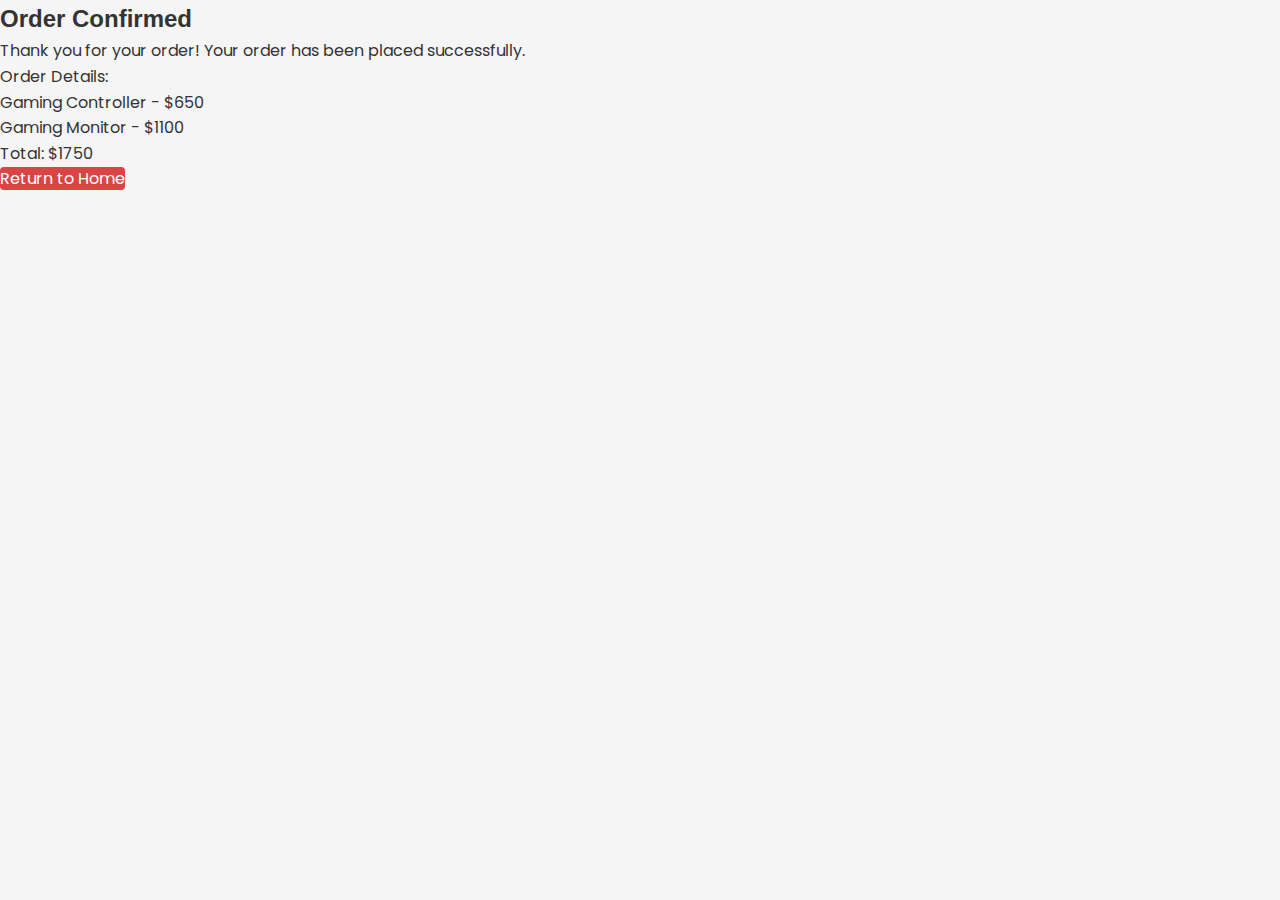
<file: order-confirmation.html>
<!DOCTYPE html>
<html lang="en">
  <head>
    <meta charset="UTF-8" />
    <meta name="viewport" content="width=device-width, initial-scale=1.0" />
    <title>Order Confirmation</title>
    <link
      href="https://cdn.jsdelivr.net/npm/bootstrap@5.3.7/dist/css/bootstrap.min.css"
      rel="stylesheet"
      integrity="sha384-LN+7fdVzj6u52u30Kp6M/trliBMCMKTyK833zpbD+pXdCLuTusPj697FH4R/5mcr"
      crossorigin="anonymous"
    />
    <link rel="stylesheet" href="css/style.css" />
    <link rel="stylesheet" href="css/main.css" />
  </head>
  <body>
    <div class="container mt-5">
      <h2>Order Confirmed</h2>
      <p>Thank you for your order! Your order has been placed successfully.</p>
      <p>Order Details:</p>
      <ul>
        <li>Gaming Controller - $650</li>
        <li>Gaming Monitor - $1100</li>
        <li>Total: $1750</li>
      </ul>
      <a href="index.html" class="btn btn-theme">Return to Home</a>
    </div>
    <script src="https://cdn.jsdelivr.net/npm/bootstrap@5.3.2/dist/js/bootstrap.bundle.min.js"></script>
  </body>
</html>
</file>
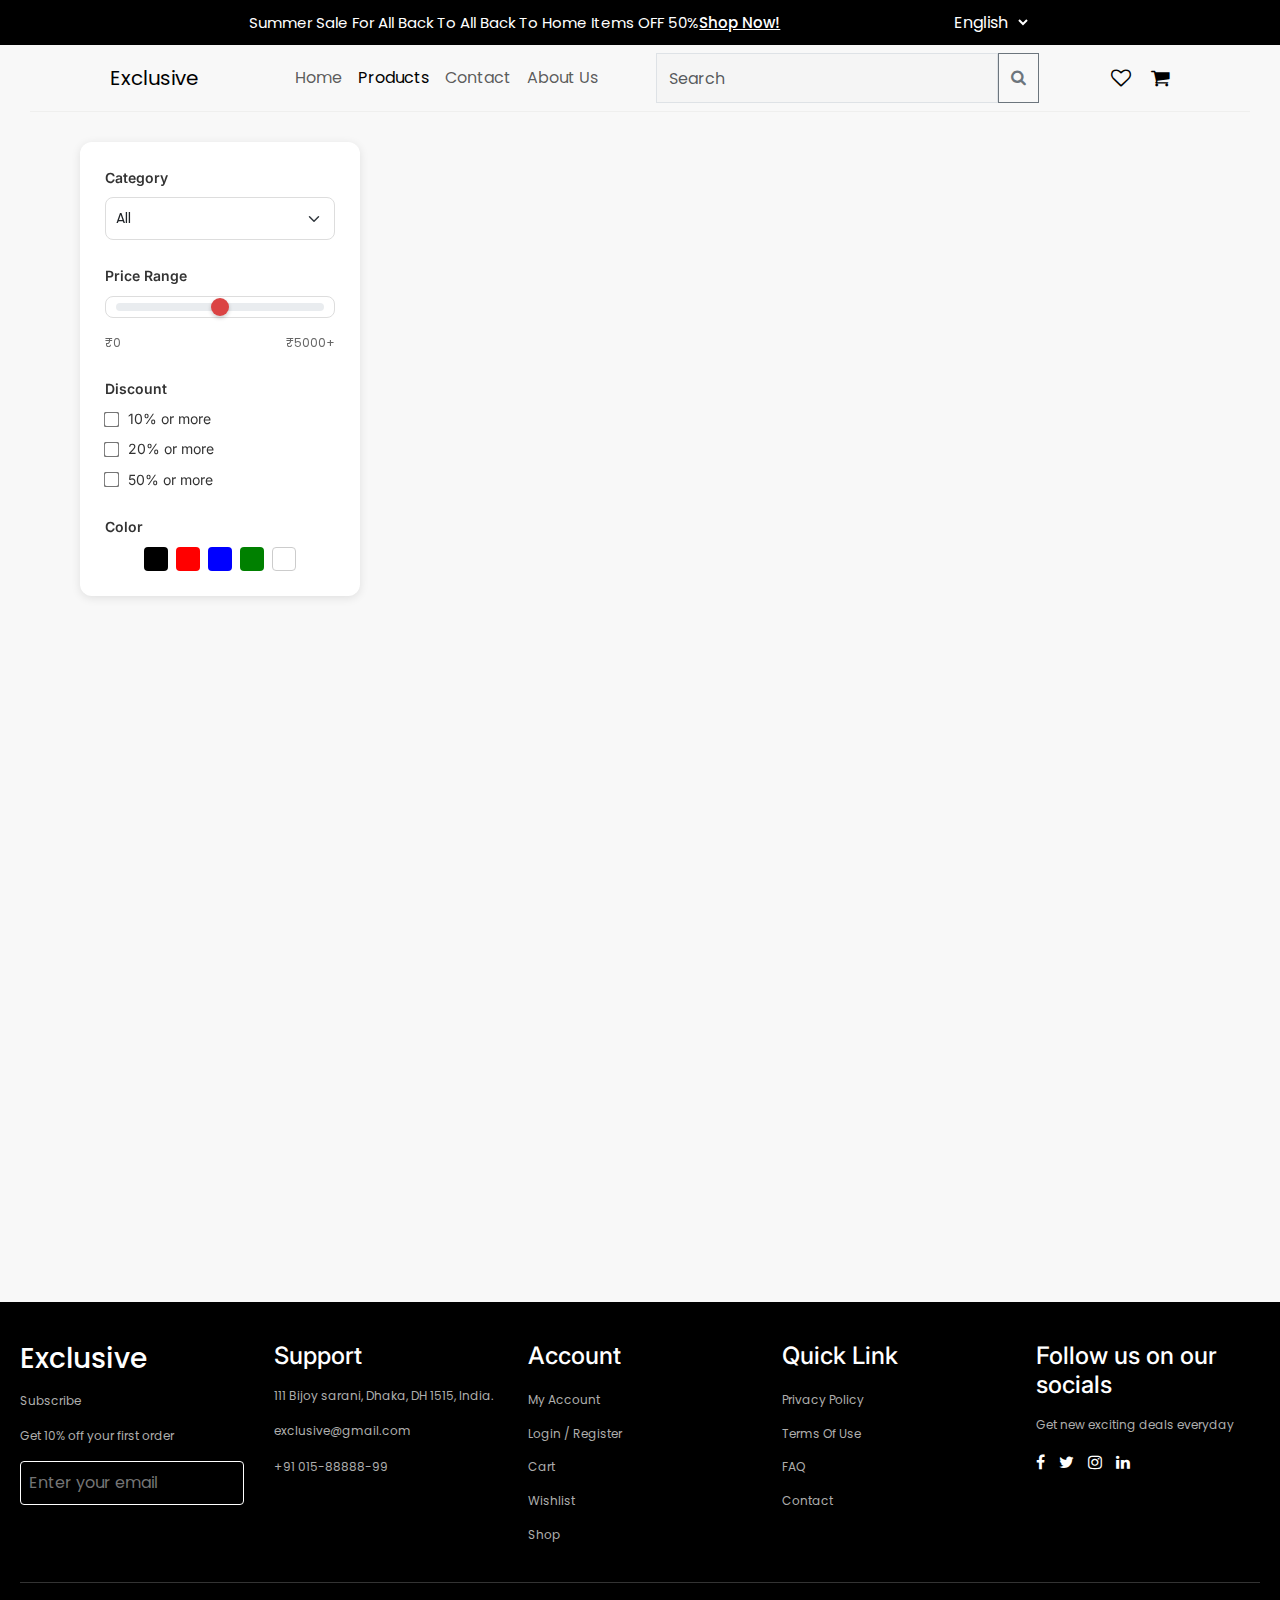
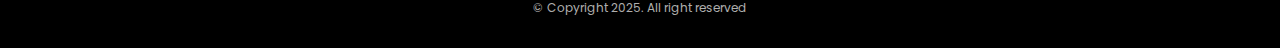
<file: phones.html>
<!DOCTYPE html>
<html lang="en">
  <head>
    <meta charset="UTF-8" />
    <meta name="viewport" content="width=device-width, initial-scale=1.0" />
    <title>Phones</title>

    <link
      rel="apple-touch-icon"
      sizes="180x180"
      href="images/Favicon/apple-touch-icon.png"
    />
    <link
      rel="icon"
      type="image/png"
      sizes="32x32"
      href="images/Favicon/favicon-32x32.png"
    />
    <link
      rel="icon"
      type="image/png"
      sizes="16x16"
      href="images/Favicon/favicon-16x16.png"
    />
    <link rel="manifest" href="images/Favicon/site.webmanifest" />

    <!-- Bootstrap CSS -->
    <link
      href="https://cdn.jsdelivr.net/npm/bootstrap@5.3.0/dist/css/bootstrap.min.css"
      rel="stylesheet"
    />

    <link
      href="https://cdn.jsdelivr.net/npm/bootstrap-icons/font/bootstrap-icons.css"
      rel="stylesheet"
    />

    <!-- Google Fonts -->
    <link rel="preconnect" href="https://fonts.googleapis.com" />
    <link rel="preconnect" href="https://fonts.gstatic.com" crossorigin />
    <link
      href="https://fonts.googleapis.com/css2?family=Inter:wght@400;500;600;700&family=Poppins:wght@300;400;500;600;700&display=swap"
      rel="stylesheet"
    />

    <!-- Font Awesome for icons -->
    <link
      rel="stylesheet"
      href="https://cdnjs.cloudflare.com/ajax/libs/font-awesome/4.7.0/css/font-awesome.min.css"
    />

    <!-- Link to your external CSS -->
    <link rel="stylesheet" href="css/main.css" />
    <link rel="stylesheet" href="css/style.css" />
    <link rel="stylesheet" href="css/popup.css" />
  </head>

  <body>
    <!--Header-->
    <div class="header">
      <div class="container-fluid top-header">
        <div class="top-heading">
          <p class="p">
            Summer Sale For All Back To All Back To Home Items OFF 50%
            <span class="top-heading-span">Shop Now!</span>
          </p>
        </div>

        <div class="dropdown-container">
          <select name="language" id="language" class="dropdown">
            <option value="English">English</option>
            <option value="Hindi">Hindi</option>
            <option value="Marathi">Marathi</option>
          </select>
        </div>
      </div>

      <nav class="navbar navbar-expand-lg">
        <div
          class="container-fluid nav-container d-flex align-items-center justify-content-between"
        >
          <!-- Left section: Toggle + Logo -->
          <div class="d-flex align-items-center">
            <!-- Toggle button (mobile only) -->
            <button
              class="navbar-toggler me-2"
              type="button"
              data-bs-toggle="collapse"
              data-bs-target="#navbarSupportedContent"
              aria-controls="navbarSupportedContent"
              aria-expanded="false"
              aria-label="Toggle navigation"
            >
              <span class="navbar-toggler-icon"></span>
            </button>

            <!-- Logo -->
            <a class="navbar-brand" href="index.html">Exclusive</a>
          </div>

          <!-- Middle: Nav links -->
          <div
            class="collapse navbar-collapse justify-content-center"
            id="navbarSupportedContent"
          >
            <ul class="navbar-nav mb-2 mb-lg-0">
              <li class="nav-item">
                <a class="nav-link" href="index.html">Home</a>
              </li>
              <li class="nav-item">
                <a class="nav-link active" href="products.html">Products</a>
              </li>
              <li class="nav-item">
                <a class="nav-link" href="contact.html">Contact</a>
              </li>
              <li class="nav-item">
                <a class="nav-link" href="about.html">About Us</a>
              </li>
            </ul>
            <form class="d-flex" role="search">
              <input
                class="form-control"
                type="search"
                placeholder="Search"
                aria-label="Search"
              />
              <button class="btn btn-outline-secondary" type="submit">
                <i class="fa fa-search" aria-hidden="true"></i>
              </button>
            </form>
          </div>

          <!-- Right section: Icons -->
          <div class="nav-icons">
            <span class="nav-icon">
              <a href="wishlist.html"
                ><i class="fa fa-heart-o" aria-hidden="true"></i
              ></a>
            </span>
            <span class="nav-icon">
              <a href="cart.html"
                ><i class="fa fa-shopping-cart" aria-hidden="true"></i
              ></a>
            </span>
          </div>
        </div>
      </nav>
    </div>
    <!--Header Ends-->

    <!-- Product Container -->
    <div class="container-fluid px-4">
      <div class="row justify-content-center">
        <div class="container">
          <div class="page-layout">
            <!-- Sidebar Filters -->
            <aside class="filter-sidebar">
              <!-- Mobile Filter Toggle -->
              <div class="d-lg-none mb-3">
                <button
                  class="btn btn-primary w-100"
                  type="button"
                  data-bs-toggle="collapse"
                  data-bs-target="#filterCollapse"
                  aria-expanded="false"
                  aria-controls="filterCollapse"
                >
                  <i class="fa fa-filter me-2"></i>Show Filters
                </button>
              </div>

              <!-- Filter Content -->
              <div class="collapse d-lg-block" id="filterCollapse">
                <!-- Category Filter -->
                <div class="filter-group">
                  <label for="category">Category</label>
                  <select id="category" class="form-select">
                    <option value="">All</option>
                    <option value="phones">Phones</option>
                    <option value="speakers">Speakers</option>
                    <option value="watches">Watches</option>
                    <option value="accessories">Accessories</option>
                  </select>
                </div>

                <!-- Price Range -->
                <div class="filter-group">
                  <label for="price">Price Range</label>
                  <input
                    type="range"
                    id="price"
                    min="0"
                    max="5000"
                    step="100"
                    value="2500"
                    class="form-range"
                  />
                  <div class="price-labels">
                    <span>₹0</span>
                    <span>₹5000+</span>
                  </div>
                </div>

                <!-- Discount Filter -->
                <div class="filter-group">
                  <label>Discount</label>
                  <div class="checkbox-group">
                    <label
                      ><input type="checkbox" id="disc10" /> 10% or more</label
                    >
                    <label
                      ><input type="checkbox" id="disc20" /> 20% or more</label
                    >
                    <label
                      ><input type="checkbox" id="disc50" /> 50% or more</label
                    >
                  </div>
                </div>

                <!-- Color Filter -->
                <div class="filter-group">
                  <label>Color</label>
                  <div class="color-options">
                    <span class="color-box" style="background: black"></span>
                    <span class="color-box" style="background: red"></span>
                    <span class="color-box" style="background: blue"></span>
                    <span class="color-box" style="background: green"></span>
                    <span
                      class="color-box"
                      style="background: white; border: 1px solid #ccc"
                    ></span>
                  </div>
                </div>
              </div>
            </aside>

            <!-- Products Grid -->
            <div class="product-container">
              <!-- Product 1 -->
              <div class="product-card" style="animation-delay: 0s">
                <div class="product-image">
                  <span class="discount-badge">-20%</span>
                  <a href="#popup1"
                    ><img
                      src="images/category/phone/phone1.png"
                      alt="Hp EVO Laptop"
                       style="width:100%; height:100%; object-fit:contain; max-width:200px; max-height:200px;"
                  /></a>
                  <div class="icons">
                    <label class="icon wishlist-icon">
                      <input type="checkbox" hidden class="wishlist-checkbox" />
                      <i class="fa fa-heart"></i>
                    </label>
                    <span class="icon"
                      ><i class="fa fa-shopping-cart"></i
                    ></span>
                  </div>
                </div>
                <div class="product-info">
                  <h4 class="product-title">Apple iPhone X</h4>
                  <div class="price">
                    <span class="new-price">$192</span>
                    <span class="old-price">$200</span>
                  </div>
                  <div class="rating">
                    <span class="stars-products">⭐⭐⭐⭐⭐</span>
                    <span class="reviews">(88)</span>
                  </div>
                </div>
              </div>

              <!-- Product 2 -->
              <div class="product-card" style="animation-delay: 0.1s">
                <div class="product-image">
                  <span class="discount-badge">-30%</span>
                  <a href="#popup2">
                    <img src="images/category/phone/phone2.png" alt="3M PELTOR X4P5E"
                     style="width:100%; height:100%; object-fit:contain; max-width:200px; max-height:200px;"/>
                  </a>
                  <div class="icons">
                    <label class="icon wishlist-icon">
                      <input type="checkbox" hidden class="wishlist-checkbox" />
                      <i class="fa fa-heart"></i>
                    </label>
                    <span class="icon"
                      ><i class="fa fa-shopping-cart"></i
                    ></span>
                  </div>
                </div>
                <div class="product-info">
                  <h4 class="product-title">Apple iPhone 12 Pro</h4>
                  <div class="price">
                    <span class="new-price">$1960</span>
                    <span class="old-price">$2500</span>
                  </div>
                  <div class="rating">
                    <span class="stars-products">⭐⭐⭐⭐⭐</span>
                    <span class="reviews">(64)</span>
                  </div>
                </div>
              </div>

              <!-- Product 3 -->
              <div class="product-card" style="animation-delay: 0.2s">
                <div class="product-image">
                  <span class="discount-badge">-15%</span>
                  <a href="#popup3"
                    ><img src="images/category/phone/phone3.png" alt="Amazon Echo Show 5"
                     style="width:100%; height:100%; object-fit:contain; max-width:200px; max-height:200px;"/>
                  </a>
                  <div class="icons">
                    <label class="icon wishlist-icon">
                      <input type="checkbox" hidden class="wishlist-checkbox" />
                      <i class="fa fa-heart"></i>
                    </label>
                    <span class="icon"
                      ><i class="fa fa-shopping-cart"></i
                    ></span>
                  </div>
                </div>
                <div class="product-info">
                  <h4 class="product-title">Samsung Galaxy S23 Ultra</h4>
                  <div class="price">
                    <span class="new-price">$550</span>
                    <span class="old-price">$650</span>
                  </div>
                  <div class="rating">
                    <span class="stars-products">⭐⭐⭐⭐</span>
                    <span class="reviews">(102)</span>
                  </div>
                </div>
              </div>

              <!-- Product 4 -->
              <div class="product-card" style="animation-delay: 0.3s">
                <div class="product-image">
                  <span class="discount-badge">-10%</span>
                  <a href="#popup4"
                    ><img src="images/category/phone/phone4.png" alt="Zonko Tablet"
                  /></a>
                  <div class="icons">
                    <label class="icon wishlist-icon">
                      <input type="checkbox" hidden class="wishlist-checkbox" />
                      <i class="fa fa-heart"></i>
                    </label>
                    <span class="icon"
                      ><i class="fa fa-shopping-cart"></i
                    ></span>
                  </div>
                </div>
                <div class="product-info">
                  <h4 class="product-title">OnePlus Nord CE 2</h4>
                  <div class="price">
                    <span class="new-price">$750</span>
                    <span class="old-price">$830</span>
                  </div>
                  <div class="rating">
                    <span class="stars-products">⭐⭐⭐⭐⭐</span>
                    <span class="reviews">(50)</span>
                  </div>
                </div>
              </div>

              <!-- Product 5 -->
              <div class="product-card" style="animation-delay: 0.4s">
                <div class="product-image">
                  <span class="discount-badge">-25%</span>
                  <a href="#popup5"
                    ><img src="images/category/phone/phone5.png" alt="Samsung Tab"
                   style="width:100%; height:100%; object-fit:contain; max-width:200px; max-height:200px;"/></a>
                  <div class="icons">
                    <label class="icon wishlist-icon">
                      <input type="checkbox" hidden class="wishlist-checkbox" />
                      <i class="fa fa-heart"></i>
                    </label>
                    <span class="icon"
                      ><i class="fa fa-shopping-cart"></i
                    ></span>
                  </div>
                </div>
                <div class="product-info">
                  <h4 class="product-title">OnePlus Nord</h4>
                  <div class="price">
                    <span class="new-price">$960</span>
                    <span class="old-price">$1280</span>
                  </div>
                  <div class="rating">
                    <span class="stars-products">⭐⭐⭐⭐⭐</span>
                    <span class="reviews">(73)</span>
                  </div>
                </div>
              </div>

              <!-- Product 6 -->
              <div class="product-card" style="animation-delay: 0.4s">
                <div class="product-image">
                  <span class="discount-badge">-25%</span>
                  <a href="#popup5"
                    ><img src="images/category/phone/phone6.png" alt="Samsung Tab"
                  /></a>
                  <div class="icons">
                    <label class="icon wishlist-icon">
                      <input type="checkbox" hidden class="wishlist-checkbox" />
                      <i class="fa fa-heart"></i>
                    </label>
                    <span class="icon"
                      ><i class="fa fa-shopping-cart"></i
                    ></span>
                  </div>
                </div>
                <div class="product-info">
                  <h4 class="product-title">Samsung Galaxy Note 9</h4>
                  <div class="price">
                    <span class="new-price">$960</span>
                    <span class="old-price">$1280</span>
                  </div>
                  <div class="rating">
                    <span class="stars-products">⭐⭐⭐⭐⭐</span>
                    <span class="reviews">(73)</span>
                  </div>
                </div>
              </div>
            </div>
          </div>
        </div>
      </div>
    </div>

    <!-- Popup sections -->

    <!--Popup 1-->
    <div id="popup1" class="popup">
      <div class="popup-content">
        <div class="back-btn">
          <a href="#" class="popup-back">&lt;</a>
        </div>
        <div class="top-row">
          <div class="top-icons">
            <img
              src="images/checkout/free-delivery.png"
              alt="Free Delivery"
              class="delivery-icon"
            />

            <input
              type="checkbox"
              id="heart-toggle"
              aria-label="Add to wishlist"
            />
            <label for="heart-toggle"><i class="bi bi-heart"></i></label>
          </div>
        </div>
        <div class="product-img-container">
          <img
            src="images/category/phone/phone1.png"
            alt="Hp EVO Laptop"
            class="product-img"
          />
        </div>
        <div class="color-options">
          <span class="color-circle color-blue"></span>
          <span class="color-circle color-red"></span>
        </div>
        <div class="product-title">Apple iPhone X</div>
        <div class="rating-row">
          <div class="stars">
            <input type="radio" id="star5" name="rating" value="5" /><label
              for="star5"
              class="bi bi-star-fill"
            ></label>
            <input type="radio" id="star4" name="rating" value="4" /><label
              for="star4"
              class="bi bi-star-fill"
            ></label>
            <input type="radio" id="star3" name="rating" value="3" /><label
              for="star3"
              class="bi bi-star-fill"
            ></label>
            <input type="radio" id="star2" name="rating" value="2" /><label
              for="star2"
              class="bi bi-star-fill"
            ></label>
            <input type="radio" id="star1" name="rating" value="1" /><label
              for="star1"
              class="bi bi-star-fill"
            ></label>
          </div>
          <span class="reviews">(150 Reviews)</span>
          <span class="divider"></span>
          <span class="stock-status">In Stock</span>
        </div>
        <p class="desc">
          A sleek flagship from Apple with a full-screen design, Face ID, and stunning OLED display.
        </p>
        <div class="price-row">
          <span class="price">$192.00</span>
          <button class="buy-btn">Buy Now</button>
        </div>
      </div>
    </div>
    <!--Popup 1 ends-->

    <!--Popup 2-->
    <div id="popup2" class="popup">
      <div class="popup-content">
        <div class="top-row">
          <div class="back-btn">
            <a href="#" class="popup-back">&lt;</a>
          </div>
          <div class="top-icons">
            <img
              src="images/checkout/free-delivery.png"
              alt="Free Delivery"
              class="delivery-icon"
            />

            <input
              type="checkbox"
              id="heart-toggle"
              aria-label="Add to wishlist"
            />
            <label for="heart-toggle"><i class="bi bi-heart"></i></label>
          </div>
        </div>
        <div class="product-img-container">
          <img
            src="images/category/phone/phone2.png"
            alt="Hp EVO Laptop"
            class="product-img"
          />
        </div>
        <div class="color-options">
          <span class="color-circle color-blue"></span>
          <span class="color-circle color-red"></span>
        </div>
        <div class="product-title">Apple iPhone 12 Pro</div>
        <div class="rating-row">
          <div class="stars">
            <input type="radio" id="star5" name="rating" value="5" /><label
              for="star5"
              class="bi bi-star-fill"
            ></label>
            <input type="radio" id="star4" name="rating" value="4" /><label
              for="star4"
              class="bi bi-star-fill"
            ></label>
            <input type="radio" id="star3" name="rating" value="3" /><label
              for="star3"
              class="bi bi-star-fill"
            ></label>
            <input type="radio" id="star2" name="rating" value="2" /><label
              for="star2"
              class="bi bi-star-fill"
            ></label>
            <input type="radio" id="star1" name="rating" value="1" /><label
              for="star1"
              class="bi bi-star-fill"
            ></label>
          </div>
          <span class="reviews">(150 Reviews)</span>
          <span class="divider"></span>
          <span class="stock-status">In Stock</span>
        </div>
        <p class="desc">
          A premium smartphone with triple-camera system, A14 Bionic chip, and pro-grade photography.
        </p>
        <div class="price-row">
          <span class="price">$1960.00</span>
          <button class="buy-btn">Buy Now</button>
        </div>
      </div>
    </div>
    <!--Popup 2 ends-->

    <!--Popup 3-->
    <div id="popup3" class="popup">
      <div class="popup-content">
        <div class="top-row">
          <div class="back-btn">
            <a href="#" class="popup-back">&lt;</a>
          </div>
          <div class="top-icons">
            <img
              src="images/checkout/free-delivery.png"
              alt="Free Delivery"
              class="delivery-icon"
            />

            <input
              type="checkbox"
              id="heart-toggle"
              aria-label="Add to wishlist"
            />
            <label for="heart-toggle"><i class="bi bi-heart"></i></label>
          </div>
        </div>
        <div class="product-img-container">
          <img
            src="images/category/phone/phone3.png"
            alt="Hp EVO Laptop"
            class="product-img"
          />
        </div>
        <div class="color-options">
          <span class="color-circle color-blue"></span>
          <span class="color-circle color-red"></span>
        </div>
        <div class="product-title">Samsung Galaxy S23 Ultra</div>
        <div class="rating-row">
          <div class="stars">
            <input type="radio" id="star5" name="rating" value="5" /><label
              for="star5"
              class="bi bi-star-fill"
            ></label>
            <input type="radio" id="star4" name="rating" value="4" /><label
              for="star4"
              class="bi bi-star-fill"
            ></label>
            <input type="radio" id="star3" name="rating" value="3" /><label
              for="star3"
              class="bi bi-star-fill"
            ></label>
            <input type="radio" id="star2" name="rating" value="2" /><label
              for="star2"
              class="bi bi-star-fill"
            ></label>
            <input type="radio" id="star1" name="rating" value="1" /><label
              for="star1"
              class="bi bi-star-fill"
            ></label>
          </div>
          <span class="reviews">(150 Reviews)</span>
          <span class="divider"></span>
          <span class="stock-status">In Stock</span>
        </div>
        <p class="desc">
          A powerhouse phone with a massive display, S-Pen support, and advanced camera setup.
        </p>
        <div class="price-row">
          <span class="price">$550.00</span>
          <button class="buy-btn">Buy Now</button>
        </div>
      </div>
    </div>
    <!--Popup 3 ends-->

    <!--Popup 4-->
    <div id="popup4" class="popup">
      <div class="popup-content">
        <div class="top-row">
          <div class="back-btn">
            <a href="#" class="popup-back">&lt;</a>
          </div>
          <div class="top-icons">
            <img
              src="images/checkout/free-delivery.png"
              alt="Free Delivery"
              class="delivery-icon"
            />

            <input
              type="checkbox"
              id="heart-toggle"
              aria-label="Add to wishlist"
            />
            <label for="heart-toggle"><i class="bi bi-heart"></i></label>
          </div>
        </div>
        <div class="product-img-container">
          <img
            src="images/category/phone/phone4.png"
            alt="Hp EVO Laptop"
            class="product-img"
          />
        </div>
        <div class="color-options">
          <span class="color-circle color-blue"></span>
          <span class="color-circle color-red"></span>
        </div>
        <div class="product-title">OnePlus Nord CE 2</div>
        <div class="rating-row">
          <div class="stars">
            <input type="radio" id="star5" name="rating" value="5" /><label
              for="star5"
              class="bi bi-star-fill"
            ></label>
            <input type="radio" id="star4" name="rating" value="4" /><label
              for="star4"
              class="bi bi-star-fill"
            ></label>
            <input type="radio" id="star3" name="rating" value="3" /><label
              for="star3"
              class="bi bi-star-fill"
            ></label>
            <input type="radio" id="star2" name="rating" value="2" /><label
              for="star2"
              class="bi bi-star-fill"
            ></label>
            <input type="radio" id="star1" name="rating" value="1" /><label
              for="star1"
              class="bi bi-star-fill"
            ></label>
          </div>
          <span class="reviews">(150 Reviews)</span>
          <span class="divider"></span>
          <span class="stock-status">In Stock</span>
        </div>
        <p class="desc">
          A mid-range smartphone offering smooth performance, AMOLED display, and fast charging.
        </p>
        <div class="price-row">
          <span class="price">$750.00</span>
          <button class="buy-btn">Buy Now</button>
        </div>
      </div>
    </div>
    <!--Popup 4 ends-->

    <!--Popup 5-->
    <div id="popup5" class="popup">
      <div class="popup-content">
        <div class="top-row">
          <div class="back-btn">
            <a href="#" class="popup-back">&lt;</a>
          </div>
          <div class="top-icons">
            <img
              src="images/checkout/free-delivery.png"
              alt="Free Delivery"
              class="delivery-icon"
            />

            <input
              type="checkbox"
              id="heart-toggle"
              aria-label="Add to wishlist"
            />
            <label for="heart-toggle"><i class="bi bi-heart"></i></label>
          </div>
        </div>
        <div class="product-img-container">
          <img
            src="images/category/phone/phone5.png"
            alt="Hp EVO Laptop"
            class="product-img"
          />
        </div>
        <div class="color-options">
          <span class="color-circle color-blue"></span>
          <span class="color-circle color-red"></span>
        </div>
        <div class="product-title">OnePlus Nord</div>
        <div class="rating-row">
          <div class="stars">
            <input type="radio" id="star5" name="rating" value="5" /><label
              for="star5"
              class="bi bi-star-fill"
            ></label>
            <input type="radio" id="star4" name="rating" value="4" /><label
              for="star4"
              class="bi bi-star-fill"
            ></label>
            <input type="radio" id="star3" name="rating" value="3" /><label
              for="star3"
              class="bi bi-star-fill"
            ></label>
            <input type="radio" id="star2" name="rating" value="2" /><label
              for="star2"
              class="bi bi-star-fill"
            ></label>
            <input type="radio" id="star1" name="rating" value="1" /><label
              for="star1"
              class="bi bi-star-fill"
            ></label>
          </div>
          <span class="reviews">(150 Reviews)</span>
          <span class="divider"></span>
          <span class="stock-status">In Stock</span>
        </div>
        <p class="desc">
          Affordable and stylish with 5G support, quad cameras, and OxygenOS experience.
        </p>
        <div class="price-row">
          <span class="price">$960.00</span>
          <button class="buy-btn">Buy Now</button>
        </div>
      </div>
    </div>
    <!--Popup 5 ends-->

    <!--Popup 6-->
    <div id="popup6" class="popup">
      <div class="popup-content">
        <div class="top-row">
          <div class="back-btn">
            <a href="#" class="popup-back">&lt;</a>
          </div>
          <div class="top-icons">
            <img
              src="images/checkout/free-delivery.png"
              alt="Free Delivery"
              class="delivery-icon"
            />

            <input
              type="checkbox"
              id="heart-toggle"
              aria-label="Add to wishlist"
            />
            <label for="heart-toggle"><i class="bi bi-heart"></i></label>
          </div>
        </div>
        <div class="product-img-container">
          <img
            src="images/category/phone/phone6.png"
            alt="Hp EVO Laptop"
            class="product-img"
          />
        </div>
        <div class="color-options">
          <span class="color-circle color-blue"></span>
          <span class="color-circle color-red"></span>
        </div>
        <div class="product-title">Samsung Galaxy Note 9</div>
        <div class="rating-row">
          <div class="stars">
            <input type="radio" id="star5" name="rating" value="5" /><label
              for="star5"
              class="bi bi-star-fill"
            ></label>
            <input type="radio" id="star4" name="rating" value="4" /><label
              for="star4"
              class="bi bi-star-fill"
            ></label>
            <input type="radio" id="star3" name="rating" value="3" /><label
              for="star3"
              class="bi bi-star-fill"
            ></label>
            <input type="radio" id="star2" name="rating" value="2" /><label
              for="star2"
              class="bi bi-star-fill"
            ></label>
            <input type="radio" id="star1" name="rating" value="1" /><label
              for="star1"
              class="bi bi-star-fill"
            ></label>
          </div>
          <span class="reviews">(150 Reviews)</span>
          <span class="divider"></span>
          <span class="stock-status">In Stock</span>
        </div>
        <p class="desc">
          A productivity-focused phone with S-Pen, large AMOLED screen, and long-lasting battery.
        </p>
        <div class="price-row">
          <span class="price">$1160.00</span>
          <button class="buy-btn">Buy Now</button>
        </div>
      </div>
    </div>
    <!--Popup 6 ends-->

    <!--Footer-->
    <footer class="footer">
      <div class="footer-container">
        <!-- Column 1 -->
        <div class="footer-column">
          <h3>Exclusive</h3>
          <p class="footer-title">Subscribe</p>
          <p>Get 10% off your first order</p>
          <div class="subscribe-box">
            <input type="email" placeholder="Enter your email" />
            <button><i class="fa fa-paper-plane"></i></button>
          </div>
        </div>

        <!-- Column 2 -->
        <div class="footer-column">
          <h4>Support</h4>
          <p>111 Bijoy sarani, Dhaka, DH 1515, India.</p>
          <p>exclusive@gmail.com</p>
          <p>+91 015-88888-99</p>
        </div>

        <!-- Column 3 -->
        <div class="footer-column">
          <h4>Account</h4>
          <ul>
            <li><a href="#">My Account</a></li>
            <li><a href="#">Login / Register</a></li>
            <li><a href="cart.html">Cart</a></li>
            <li><a href="wishlist.html">Wishlist</a></li>
            <li><a href="products.html">Shop</a></li>
          </ul>
        </div>

        <!-- Column 4 -->
        <div class="footer-column">
          <h4>Quick Link</h4>
          <ul>
            <li><a href="#">Privacy Policy</a></li>
            <li><a href="#">Terms Of Use</a></li>
            <li><a href="#">FAQ</a></li>
            <li><a href="contact.html">Contact</a></li>
          </ul>
        </div>

        <!-- Column 5 -->
        <div class="footer-column">
          <h4>Follow us on our socials</h4>
          <p>Get new exciting deals everyday</p>

          <div class="social-icons">
            <i class="fa fa-facebook"></i>
            <i class="fa fa-twitter"></i>
            <i class="fa fa-instagram"></i>
            <i class="fa fa-linkedin"></i>
          </div>
        </div>
      </div>

      <div class="footer-bottom">
        <p>© Copyright 2025. All right reserved</p>
      </div>
    </footer>
    <!-- Bootstrap JS -->
    <script src="https://cdn.jsdelivr.net/npm/bootstrap@5.3.0/dist/js/bootstrap.bundle.min.js"></script>
  </body>
</html>
</file>
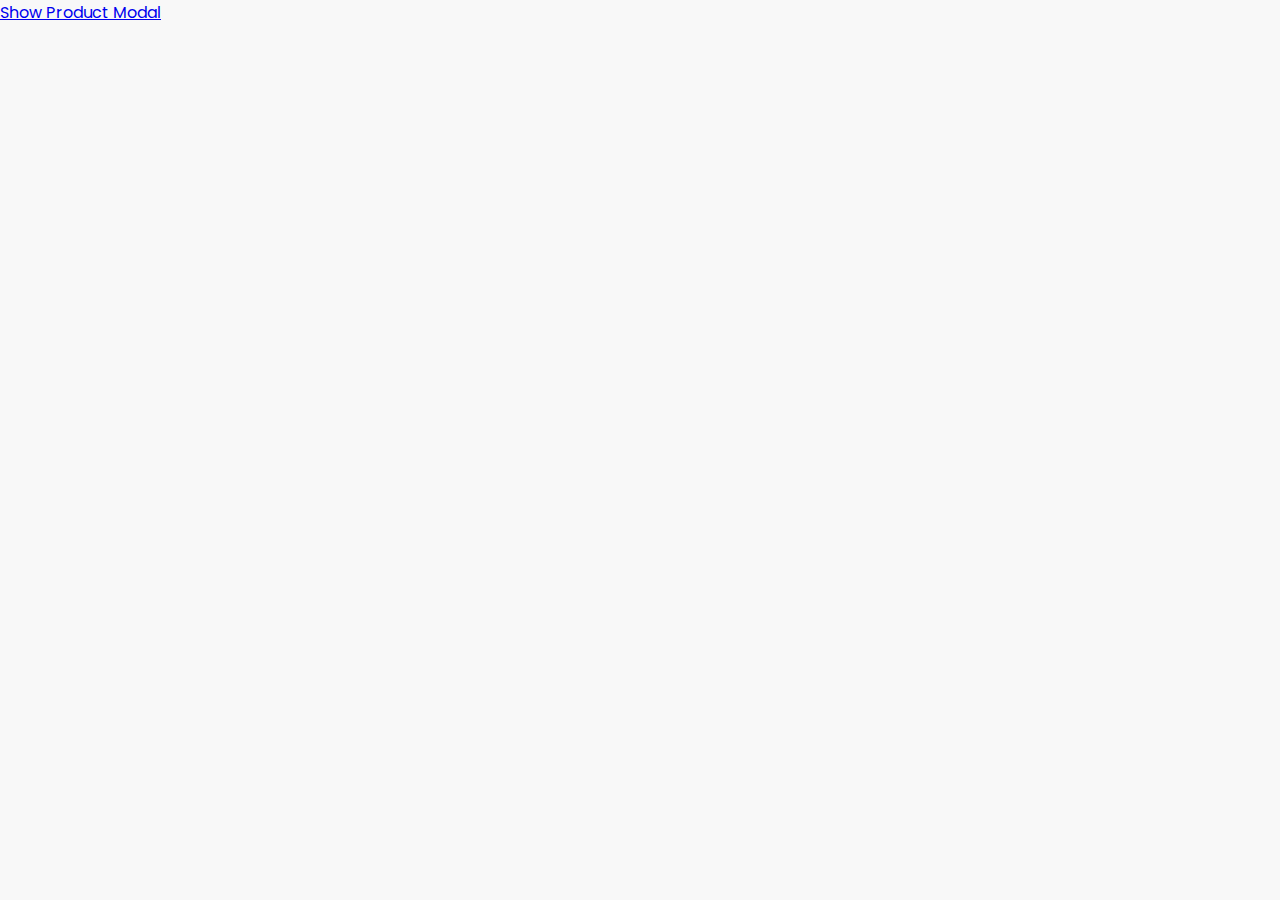
<file: popup.html>
<!DOCTYPE html>
<html lang="en">
  <head>
    <meta charset="UTF-8" />
    <meta name="viewport" content="width=device-width, initial-scale=1.0" />
    <title>Product Modal</title>
    <link
      href="https://cdn.jsdelivr.net/npm/bootstrap-icons/font/bootstrap-icons.css"
      rel="stylesheet"
    />
    <link rel="stylesheet" href="css/popup.css" />
  </head>
  <body>
    <!-- Trigger -->
    <a href="#productModal" class="btn btn-primary m-4">Show Product Modal</a>

    <!-- Modal -->
    <div id="productModal" class="modal-overlay">
      <div class="modal-content">
        <!-- Top Row -->
        <div class="top-row">
          <img
            src="images/checkout/free-delivery.png"
            alt="Free Delivery"
            class="delivery-icon"
          />
          <!-- Heart toggle -->
          <input
            type="checkbox"
            id="heart-toggle"
            aria-label="Add to wishlist"
          />

          <label for="heart-toggle"><i class="bi bi-heart"></i></label>
        </div>

        <!-- Product Image -->
        <img src="images/checkout/popup-controller.png" alt="Gamepad" class="product-img" />

        <!-- Color Options -->
        <div class="color-options">
          <span class="color-circle color-blue"></span>
          <span class="color-circle color-red"></span>
        </div>

        <!-- Title -->
        <div class="product-title">Havic HV G-92 Gamepad</div>

        <!-- Rating -->
        <div class="rating-row">
          <div class="stars">
            <input type="radio" id="star5" name="rating" value="5" /><label
              for="star5"
              class="bi bi-star-fill"
            ></label>
            <input type="radio" id="star4" name="rating" value="4" /><label
              for="star4"
              class="bi bi-star-fill"
            ></label>
            <input type="radio" id="star3" name="rating" value="3" /><label
              for="star3"
              class="bi bi-star-fill"
            ></label>
            <input type="radio" id="star2" name="rating" value="2" /><label
              for="star2"
              class="bi bi-star-fill"
            ></label>
            <input type="radio" id="star1" name="rating" value="1" /><label
              for="star1"
              class="bi bi-star-fill"
            ></label>
          </div>
          <span class="reviews">(150 Reviews)</span>
          <span class="divider"></span>
          <span class="stock-status">In Stock</span>
        </div>

        <!-- Description -->
        <p class="desc">
          PlayStation 5 Controller Skin High quality vinyl with air channel
          adhesive for easy bubble free install & mess free removal Pressure
          sensitive.
        </p>

        <!-- Price + Button -->
        <div class="price-row">
          <span class="price">$192.00</span>
          <button class="buy-btn">Buy Now</button>
        </div>
      </div>
    </div>
  </body>
</html>
</file>
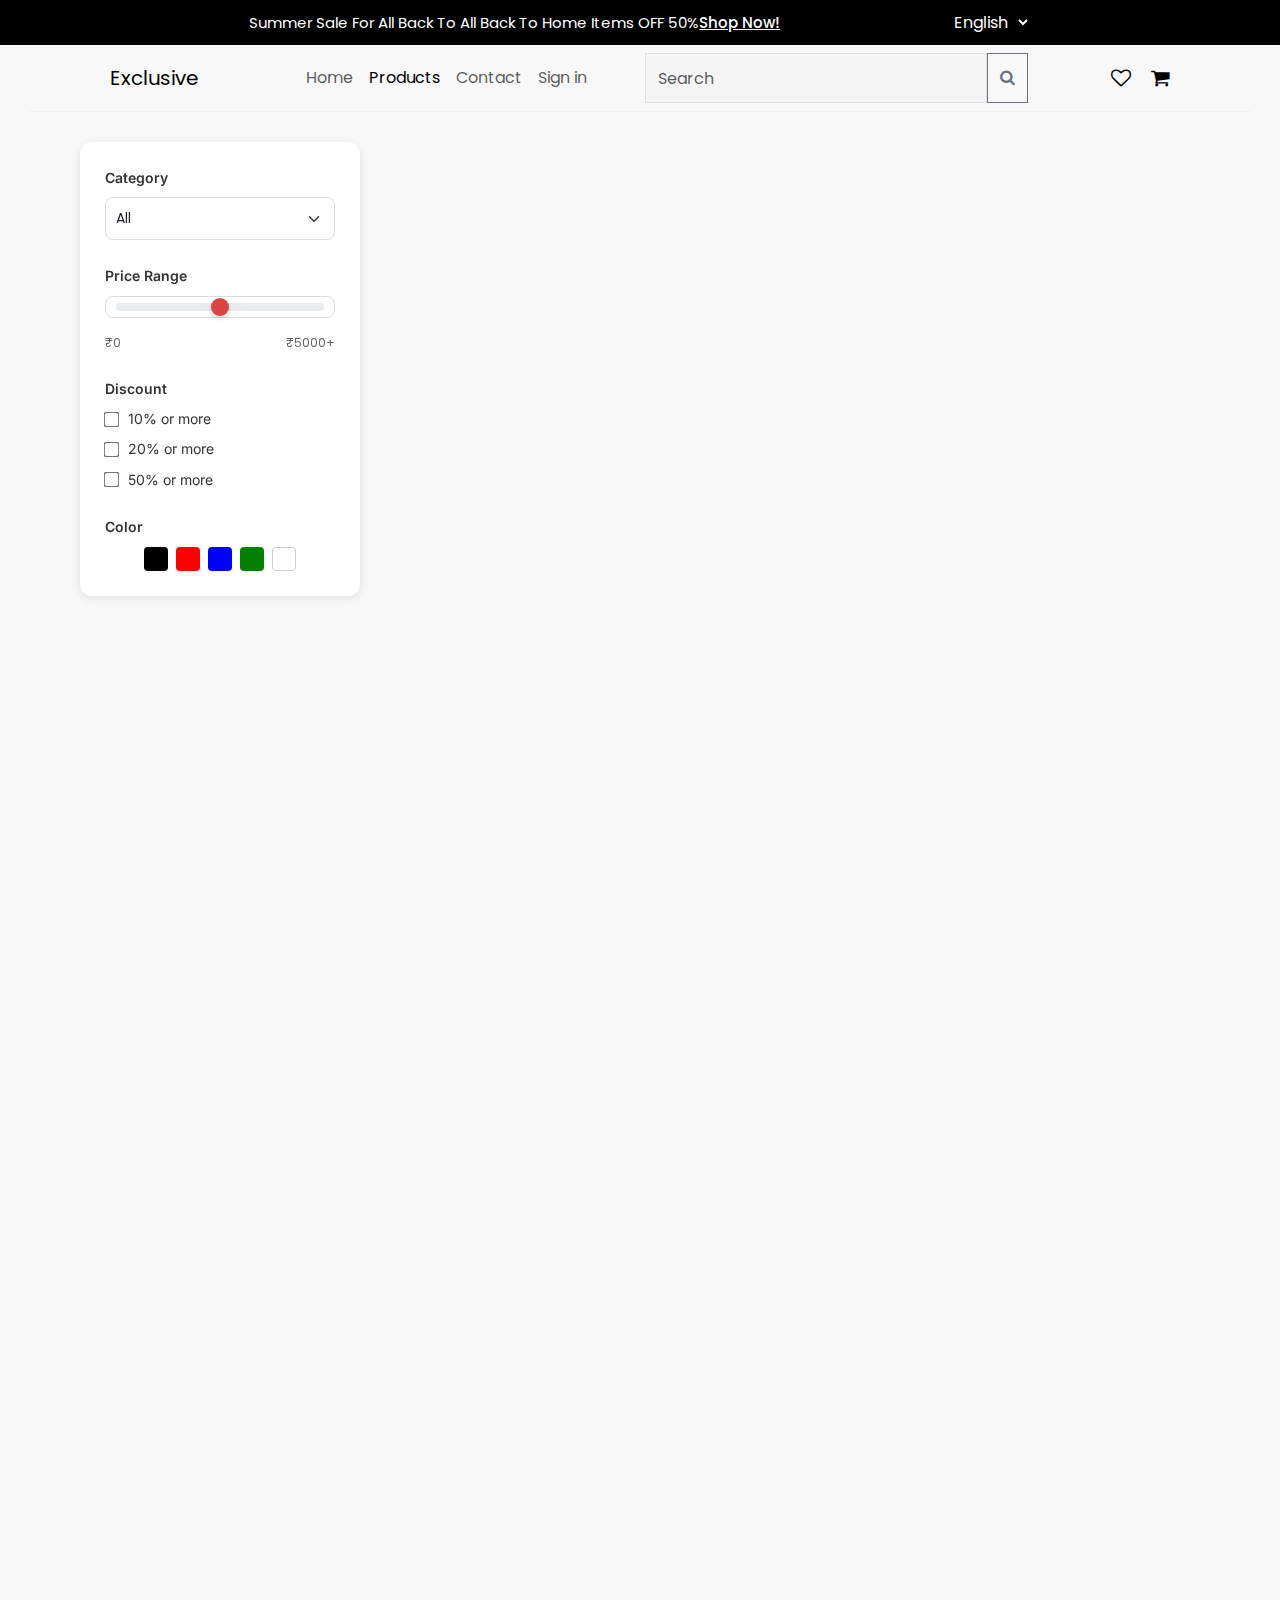
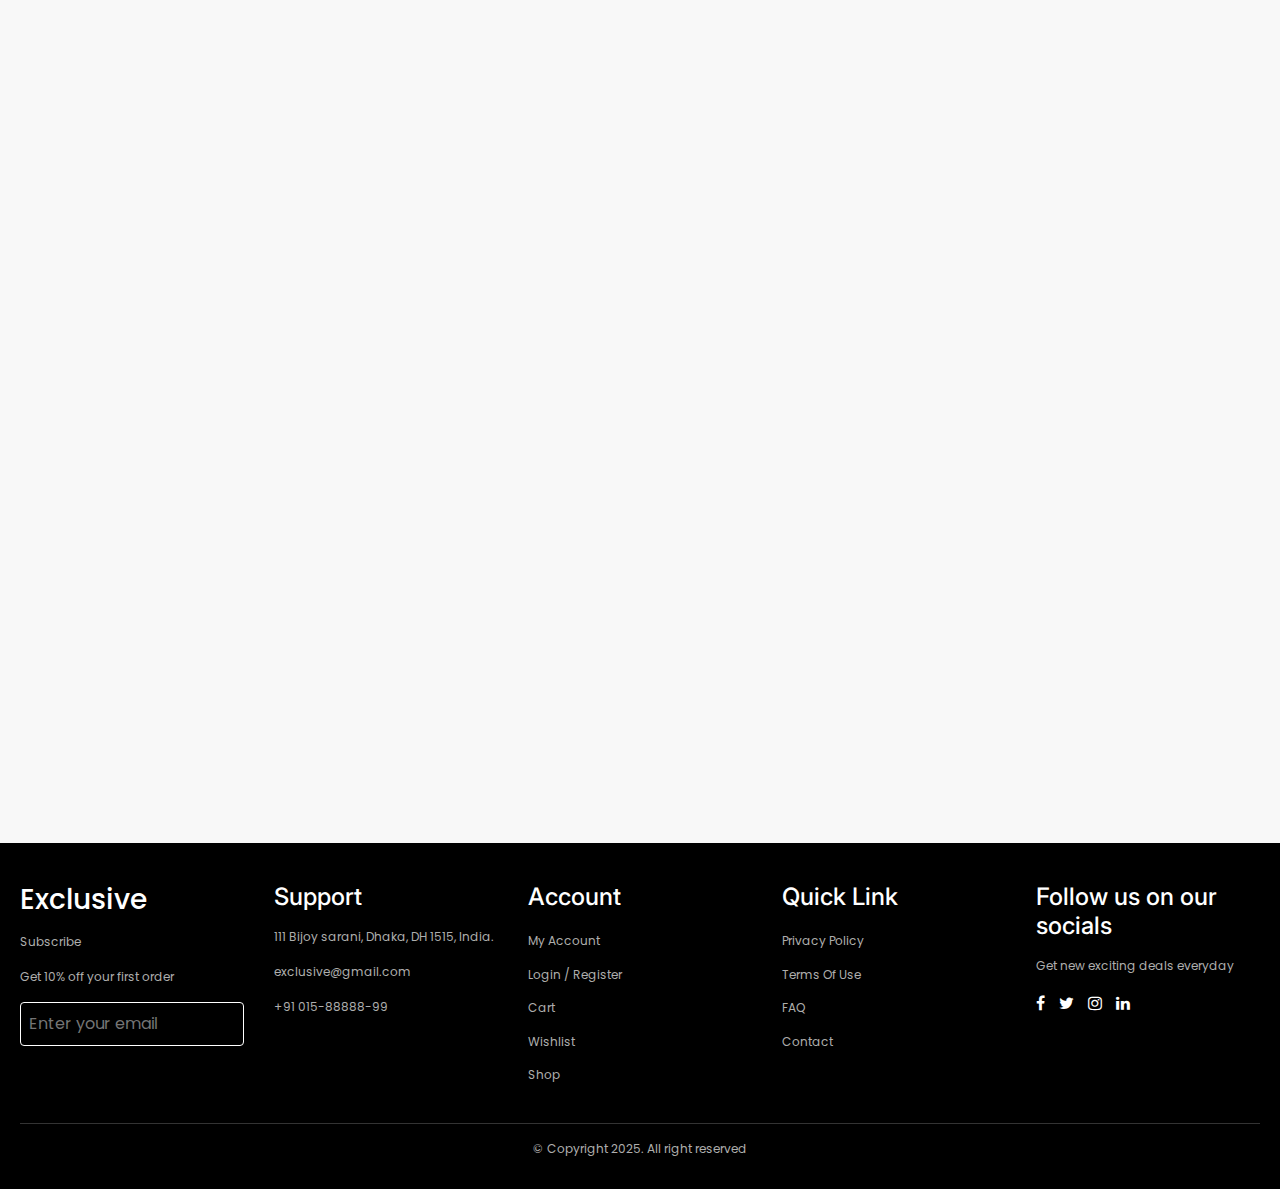
<file: products.html>
<!DOCTYPE html>
<html lang="en">
  <head>
    <meta charset="UTF-8" />
    <meta name="viewport" content="width=device-width, initial-scale=1.0" />
    <title>Product Page</title>

    <link rel="apple-touch-icon" sizes="180x180" href="images/Favicon/apple-touch-icon.png">
    <link rel="icon" type="image/png" sizes="32x32" href="images/Favicon/favicon-32x32.png">
    <link rel="icon" type="image/png" sizes="16x16" href="images/Favicon/favicon-16x16.png">
    <link rel="manifest" href="images/Favicon/site.webmanifest">

    <!-- Bootstrap CSS -->
    <link
      href="https://cdn.jsdelivr.net/npm/bootstrap@5.3.0/dist/css/bootstrap.min.css"
      rel="stylesheet"
    />

    <link
      href="https://cdn.jsdelivr.net/npm/bootstrap-icons/font/bootstrap-icons.css"
      rel="stylesheet"
    />

    <!-- Google Fonts -->
    <link rel="preconnect" href="https://fonts.googleapis.com" />
    <link rel="preconnect" href="https://fonts.gstatic.com" crossorigin />
    <link
      href="https://fonts.googleapis.com/css2?family=Inter:wght@400;500;600;700&family=Poppins:wght@300;400;500;600;700&display=swap"
      rel="stylesheet"
    />

    <!-- Font Awesome for icons -->
    <link
      rel="stylesheet"
      href="https://cdnjs.cloudflare.com/ajax/libs/font-awesome/4.7.0/css/font-awesome.min.css"
    />

    <!-- Link to your external CSS -->
    <link rel="stylesheet" href="css/main.css" />
    <link rel="stylesheet" href="css/style.css" />
    <link rel="stylesheet" href="css/popup.css">
  </head>

  <body>
    <!--Header-->
    <div class="header">
      <div class="container-fluid top-header">
        <div class="top-heading">
          <p class="p">
            Summer Sale For All Back To All Back To Home Items OFF 50%
            <span class="top-heading-span">Shop Now!</span>
          </p>
        </div>

        <div class="dropdown-container">
          <select name="language" id="language" class="dropdown">
            <option value="English">English</option>
            <option value="Hindi">Hindi</option>
            <option value="Marathi">Marathi</option>
          </select>
        </div>
      </div>

      <nav class="navbar navbar-expand-lg">
        <div
          class="container-fluid nav-container d-flex align-items-center justify-content-between"
        >
          <!-- Left section: Toggle + Logo -->
          <div class="d-flex align-items-center">
            <!-- Toggle button (mobile only) -->
            <button
              class="navbar-toggler me-2"
              type="button"
              data-bs-toggle="collapse"
              data-bs-target="#navbarSupportedContent"
              aria-controls="navbarSupportedContent"
              aria-expanded="false"
              aria-label="Toggle navigation"
            >
              <span class="navbar-toggler-icon"></span>
            </button>

            <!-- Logo -->
            <a class="navbar-brand" href="index.html">Exclusive</a>
          </div>

          <!-- Middle: Nav links -->
          <div
            class="collapse navbar-collapse justify-content-center"
            id="navbarSupportedContent"
          >
            <ul class="navbar-nav mb-2 mb-lg-0">
              <li class="nav-item">
                <a class="nav-link" href="index.html">Home</a>
              </li>
              <li class="nav-item">
                <a class="nav-link active" href="products.html">Products</a>
              </li>
              <li class="nav-item">
                <a class="nav-link" href="contact.html">Contact</a>
              </li>
              <li class="nav-item"><a class="nav-link" href="#">Sign in</a></li>
            </ul>
            <form class="d-flex" role="search">
              <input
                class="form-control"
                type="search"
                placeholder="Search"
                aria-label="Search"
              />
              <button class="btn btn-outline-secondary" type="submit">
                <i class="fa fa-search" aria-hidden="true"></i>
              </button>
            </form>
          </div>

          <!-- Right section: Icons -->
          <div class="nav-icons">
            <span class="nav-icon">
              <a href="wishlist.html"
                ><i class="fa fa-heart-o" aria-hidden="true"></i
              ></a>
            </span>
            <span class="nav-icon">
              <a href="cart.html"
                ><i class="fa fa-shopping-cart" aria-hidden="true"></i
              ></a>
            </span>
          </div>
        </div>
      </nav>
    </div>
    <!--Header Ends-->

    <!-- Product Container -->
    <div class="container-fluid px-4">
      <div class="row justify-content-center">
        <div class="container">
          <div class="page-layout">
            <!-- Sidebar Filters -->
            <aside class="filter-sidebar">
              <!-- Mobile Filter Toggle -->
              <div class="d-lg-none mb-3">
                <button
                  class="btn btn-primary w-100"
                  type="button"
                  data-bs-toggle="collapse"
                  data-bs-target="#filterCollapse"
                  aria-expanded="false"
                  aria-controls="filterCollapse"
                >
                  <i class="fa fa-filter me-2"></i>Show Filters
                </button>
              </div>

              <!-- Filter Content -->
              <div class="collapse d-lg-block" id="filterCollapse">
                <!-- Category Filter -->
                <div class="filter-group">
                  <label for="category">Category</label>
                  <select id="category" class="form-select">
                    <option value="">All</option>
                    <option value="phones">Phones</option>
                    <option value="speakers">Speakers</option>
                    <option value="watches">Watches</option>
                    <option value="accessories">Accessories</option>
                  </select>
                </div>

                <!-- Price Range -->
                <div class="filter-group">
                  <label for="price">Price Range</label>
                  <input
                    type="range"
                    id="price"
                    min="0"
                    max="5000"
                    step="100"
                    value="2500"
                    class="form-range"
                  />
                  <div class="price-labels">
                    <span>₹0</span>
                    <span>₹5000+</span>
                  </div>
                </div>

                <!-- Discount Filter -->
                <div class="filter-group">
                  <label>Discount</label>
                  <div class="checkbox-group">
                    <label
                      ><input type="checkbox" id="disc10" /> 10% or more</label
                    >
                    <label
                      ><input type="checkbox" id="disc20" /> 20% or more</label
                    >
                    <label
                      ><input type="checkbox" id="disc50" /> 50% or more</label
                    >
                  </div>
                </div>

                <!-- Color Filter -->
                <div class="filter-group">
                  <label>Color</label>
                  <div class="color-options">
                    <span class="color-box" style="background: black"></span>
                    <span class="color-box" style="background: red"></span>
                    <span class="color-box" style="background: blue"></span>
                    <span class="color-box" style="background: green"></span>
                    <span
                      class="color-box"
                      style="background: white; border: 1px solid #ccc"
                    ></span>
                  </div>
                </div>
              </div>
            </aside>

            <!-- Products Grid -->
            <div class="product-container">
              <!-- Product 1 -->
              <div class="product-card" style="animation-delay: 0s">
                <div class="product-image">
                  <span class="discount-badge">-20%</span>
                  <a href="#popup1"
                    ><img src="images/checkout/popup-controller.png" alt="Hp EVO Laptop"
                  /></a>
                  <div class="icons">
                    <label class="icon wishlist-icon">
                      <input type="checkbox" hidden class="wishlist-checkbox" />
                      <i class="fa fa-heart"></i>
                    </label>
                    <span class="icon"
                      ><i class="fa fa-shopping-cart"></i
                    ></span>
                  </div>
                </div>
                <div class="product-info">
                  <h4 class="product-title">Havic HV G-92 Gamepad</h4>
                  <div class="price">
                    <span class="new-price">$192</span>
                    <span class="old-price">$200</span>
                  </div>
                  <div class="rating">
                    <span class="stars-products">⭐⭐⭐⭐⭐</span>
                    <span class="reviews">(88)</span>
                  </div>
                </div>
              </div>

              <!-- Product 2 -->
              <div class="product-card" style="animation-delay: 0.1s">
                <div class="product-image">
                  <span class="discount-badge">-30%</span>
                  <a href="#popup2"
                    ><img src="images/img/p10.jpg" alt="3M PELTOR X4P5E"
                  /></a>
                  <div class="icons">
                    <label class="icon wishlist-icon">
                      <input type="checkbox" hidden class="wishlist-checkbox" />
                      <i class="fa fa-heart"></i>
                    </label>
                    <span class="icon"
                      ><i class="fa fa-shopping-cart"></i
                    ></span>
                  </div>
                </div>
                <div class="product-info">
                  <h4 class="product-title">3M PELTOR X4P5E</h4>
                  <div class="price">
                    <span class="new-price">$1960</span>
                    <span class="old-price">$2500</span>
                  </div>
                  <div class="rating">
                    <span class="stars-products">⭐⭐⭐⭐⭐</span>
                    <span class="reviews">(64)</span>
                  </div>
                </div>
              </div>

              <!-- Product 3 -->
              <div class="product-card" style="animation-delay: 0.2s">
                <div class="product-image">
                  <span class="discount-badge">-15%</span>
                  <a href="#popup3"
                    ><img src="images/img/p11.jpg" alt="Amazon Echo Show 5"
                  /></a>
                  <div class="icons">
                    <label class="icon wishlist-icon">
                      <input type="checkbox" hidden class="wishlist-checkbox" />
                      <i class="fa fa-heart"></i>
                    </label>
                    <span class="icon"
                      ><i class="fa fa-shopping-cart"></i
                    ></span>
                  </div>
                </div>
                <div class="product-info">
                  <h4 class="product-title">Amazon Echo Show 5</h4>
                  <div class="price">
                    <span class="new-price">$550</span>
                    <span class="old-price">$650</span>
                  </div>
                  <div class="rating">
                    <span class="stars-products">⭐⭐⭐⭐</span>
                    <span class="reviews">(102)</span>
                  </div>
                </div>
              </div>

              <!-- Product 4 -->
              <div class="product-card" style="animation-delay: 0.3s">
                <div class="product-image">
                  <span class="discount-badge">-10%</span>
                  <a href="#popup4"
                    ><img src="images/img/slider-img.png" alt="Zonko Tablet"
                  /></a>
                  <div class="icons">
                    <label class="icon wishlist-icon">
                      <input type="checkbox" hidden class="wishlist-checkbox" />
                      <i class="fa fa-heart"></i>
                    </label>
                    <span class="icon"
                      ><i class="fa fa-shopping-cart"></i
                    ></span>
                  </div>
                </div>
                <div class="product-info">
                  <h4 class="product-title">Zonko Tablet</h4>
                  <div class="price">
                    <span class="new-price">$750</span>
                    <span class="old-price">$830</span>
                  </div>
                  <div class="rating">
                    <span class="stars-products">⭐⭐⭐⭐⭐</span>
                    <span class="reviews">(50)</span>
                  </div>
                </div>
              </div>

              <!-- Product 5 -->
              <div class="product-card" style="animation-delay: 0.4s">
                <div class="product-image">
                  <span class="discount-badge">-25%</span>
                  <a href="#popup5"
                    ><img src="images/img/tp1.jpg" alt="Samsung Tab"
                  /></a>
                  <div class="icons">
                    <label class="icon wishlist-icon">
                      <input type="checkbox" hidden class="wishlist-checkbox" />
                      <i class="fa fa-heart"></i>
                    </label>
                    <span class="icon"
                      ><i class="fa fa-shopping-cart"></i
                    ></span>
                  </div>
                </div>
                <div class="product-info">
                  <h4 class="product-title">Samsung Tab</h4>
                  <div class="price">
                    <span class="new-price">$960</span>
                    <span class="old-price">$1280</span>
                  </div>
                  <div class="rating">
                    <span class="stars-products">⭐⭐⭐⭐⭐</span>
                    <span class="reviews">(73)</span>
                  </div>
                </div>
              </div>

              <!-- Product 6 -->
              <div class="product-card" style="animation-delay: 0.5s">
                <div class="product-image">
                  <span class="discount-badge">-18%</span>
                  <a href="#popup6"
                    ><img
                      src="images/img/tp2.jpg"
                      alt="Noise Colorfit Smartwatch"
                  /></a>
                  <div class="icons">
                    <label class="icon wishlist-icon">
                      <input type="checkbox" hidden class="wishlist-checkbox" />
                      <i class="fa fa-heart"></i>
                    </label>
                    <span class="icon"
                      ><i class="fa fa-shopping-cart"></i
                    ></span>
                  </div>
                </div>
                <div class="product-info">
                  <h4 class="product-title">Noise Colorfit Smartwatch</h4>
                  <div class="price">
                    <span class="new-price">$1160</span>
                    <span class="old-price">$1410</span>
                  </div>
                  <div class="rating">
                    <span class="stars">⭐⭐⭐⭐</span>
                    <span class="reviews">(91)</span>
                  </div>
                </div>
              </div>

              <!-- Product 7 -->
              <div class="product-card" style="animation-delay: 0.6s">
                <div class="product-image">
                  <span class="discount-badge">-20%</span>
                  <a href="#popup7"
                    ><img src="images/img/tp3.jpg" alt="HAVIT HV-G92 Gamepad"
                  /></a>
                  <div class="icons">
                    <label class="icon wishlist-icon">
                      <input type="checkbox" hidden class="wishlist-checkbox" />
                      <i class="fa fa-heart"></i>
                    </label>
                    <span class="icon"
                      ><i class="fa fa-shopping-cart"></i
                    ></span>
                  </div>
                </div>
                <div class="product-info">
                  <h4 class="product-title">SonicWave Bluetooth Headphones</h4>
                  <div class="price">
                    <span class="new-price">$560</span>
                    <span class="old-price">$700</span>
                  </div>
                  <div class="rating">
                    <span class="stars-products">⭐⭐⭐⭐⭐</span>
                    <span class="reviews">(88)</span>
                  </div>
                </div>
              </div>

              <!-- Product 8 -->
              <div class="product-card" style="animation-delay: 0.7s">
                <div class="product-image">
                  <span class="discount-badge">-12%</span>
                  <a href="#popup8"
                    ><img src="images/img/tp4.jpg" alt="AK-900 Wired Keyboard"
                  /></a>
                  <div class="icons">
                    <label class="icon wishlist-icon">
                      <input type="checkbox" hidden class="wishlist-checkbox" />
                      <i class="fa fa-heart"></i>
                    </label>
                    <span class="icon"
                      ><i class="fa fa-shopping-cart"></i
                    ></span>
                  </div>
                </div>
                <div class="product-info">
                  <h4 class="product-title">AK-900 HD Video Camera</h4>
                  <div class="price">
                    <span class="new-price">$200</span>
                    <span class="old-price">$230</span>
                  </div>
                  <div class="rating">
                    <span class="stars-products">⭐⭐⭐⭐</span>
                    <span class="reviews">(34)</span>
                  </div>
                </div>
              </div>

              <!-- Product 9 -->
              <div class="product-card" style="animation-delay: 0.8s">
                <div class="product-image">
                  <span class="discount-badge">-22%</span>
                  <a href="#popup9"
                    ><img src="images/img/tp5.jpg" alt="Wireless Headphones"
                  /></a>
                  <div class="icons">
                    <label class="icon wishlist-icon">
                      <input type="checkbox" hidden class="wishlist-checkbox" />
                      <i class="fa fa-heart"></i>
                    </label>
                    <span class="icon"
                      ><i class="fa fa-shopping-cart"></i
                    ></span>
                  </div>
                </div>
                <div class="product-info">
                  <h4 class="product-title">TWS Wireless Earbuds</h4>
                  <div class="price">
                    <span class="new-price">$180</span>
                    <span class="old-price">$230</span>
                  </div>
                  <div class="rating">
                    <span class="stars-products">⭐⭐⭐⭐⭐</span>
                    <span class="reviews">(122)</span>
                  </div>
                </div>
              </div>

              <!-- Product 10 -->
              <div class="product-card" style="animation-delay: 0.9s">
                <div class="product-image">
                  <span class="discount-badge">-10%</span>
                  <a href="#popup10"
                    ><img src="images/img/tp6.png" alt="RGB Liquid CPU Cooler"
                  /></a>
                  <div class="icons">
                    <label class="icon wishlist-icon">
                      <input type="checkbox" hidden class="wishlist-checkbox" />
                      <i class="fa fa-heart"></i>
                    </label>
                    <span class="icon"
                      ><i class="fa fa-shopping-cart"></i
                    ></span>
                  </div>
                </div>
                <div class="product-info">
                  <h4 class="product-title">RGB Liquid CPU Cooler</h4>
                  <div class="price">
                    <span class="new-price">$80</span>
                    <span class="old-price">$90</span>
                  </div>
                  <div class="rating">
                    <span class="stars-products">⭐⭐⭐⭐</span>
                    <span class="reviews">(55)</span>
                  </div>
                </div>
              </div>

              <!-- Product 11 -->
              <div class="product-card" style="animation-delay: 1s">
                <div class="product-image">
                  <span class="discount-badge">-15%</span>
                  <a href="#popup11"
                    ><img src="images/img/tp7.jpg" alt="Smart Watch"
                  /></a>
                  <div class="icons">
                    <label class="icon wishlist-icon">
                      <input type="checkbox" hidden class="wishlist-checkbox" />
                      <i class="fa fa-heart"></i>
                    </label>
                    <span class="icon"
                      ><i class="fa fa-shopping-cart"></i
                    ></span>
                  </div>
                </div>
                <div class="product-info">
                  <h4 class="product-title">Next-Gen Gaming Console</h4>
                  <div class="price">
                    <span class="new-price">$240</span>
                    <span class="old-price">$280</span>
                  </div>
                  <div class="rating">
                    <span class="stars-products">⭐⭐⭐⭐⭐</span>
                    <span class="reviews">(77)</span>
                  </div>
                </div>
              </div>

              <!-- Product 12 -->
              <div class="product-card" style="animation-delay: 1.1s">
                <div class="product-image">
                  <span class="discount-badge">-8%</span>
                  <a href="#popup12"
                    ><img src="images/img/tp8.jpg" alt="Portable Speaker"
                  /></a>
                  <div class="icons">
                    <label class="icon wishlist-icon">
                      <input type="checkbox" hidden class="wishlist-checkbox" />
                      <i class="fa fa-heart"></i>
                    </label>
                    <span class="icon"
                      ><i class="fa fa-shopping-cart"></i
                    ></span>
                  </div>
                </div>
                <div class="product-info">
                  <h4 class="product-title">MagSafe Portable Speaker</h4>
                  <div class="price">
                    <span class="new-price">$150</span>
                    <span class="old-price">$165</span>
                  </div>
                  <div class="rating">
                    <span class="stars-products">⭐⭐⭐⭐</span>
                    <span class="reviews">(66)</span>
                  </div>
                </div>
              </div>
            </div>
          </div>
        </div>
      </div>
    </div>

    <!-- Popup sections -->

    <!--Popup 1-->
    <div id="popup1" class="popup">
      <div class="popup-content">
        <div class="back-btn">
          <a href="#" class="popup-back">&lt;</a>
        </div>
        <div class="top-row">
          <div class="top-icons">
            <img
            src="images/checkout/free-delivery.png"
            alt="Free Delivery"
            class="delivery-icon"/>

            <input
            type="checkbox"
            id="heart-toggle"
            aria-label="Add to wishlist"
          />
          <label for="heart-toggle"><i class="bi bi-heart"></i></label>
          </div>
        </div>
        <div class="product-img-container">
           <img src="images/checkout/popup-controller.png" alt="Hp EVO Laptop" class="product-img"/>
        </div>
        <div class="color-options">
          <span class="color-circle color-blue"></span>
          <span class="color-circle color-red"></span>
        </div>
        <div class="product-title">Havic HV G-92 Gamepad</div>
         <div class="rating-row">
          <div class="stars">
            <input type="radio" id="star5" name="rating" value="5" /><label
              for="star5"
              class="bi bi-star-fill"
            ></label>
            <input type="radio" id="star4" name="rating" value="4" /><label
              for="star4"
              class="bi bi-star-fill"
            ></label>
            <input type="radio" id="star3" name="rating" value="3" /><label
              for="star3"
              class="bi bi-star-fill"
            ></label>
            <input type="radio" id="star2" name="rating" value="2" /><label
              for="star2"
              class="bi bi-star-fill"
            ></label>
            <input type="radio" id="star1" name="rating" value="1" /><label
              for="star1"
              class="bi bi-star-fill"
            ></label>
          </div>
          <span class="reviews">(150 Reviews)</span>
          <span class="divider"></span>
          <span class="stock-status">In Stock</span>
        </div>
        <p class="desc">
          PlayStation 5 Controller Skin High quality vinyl with air channel
          adhesive for easy bubble free install & mess free removal Pressure
          sensitive.
        </p>
        <div class="price-row">
          <span class="price">$192.00</span>
          <button class="buy-btn">Buy Now</button>
        </div>
      </div>
    </div>
    <!--Popup 1 ends-->


    <!--Popup 2-->
    <div id="popup2" class="popup">
      <div class="popup-content">
         <div class="top-row">
          <div class="back-btn">
            <a href="#" class="popup-back">&lt;</a>
          </div>
          <div class="top-icons">
            <img
            src="images/checkout/free-delivery.png"
            alt="Free Delivery"
            class="delivery-icon"/>

            <input
            type="checkbox"
            id="heart-toggle"
            aria-label="Add to wishlist"
          />
          <label for="heart-toggle"><i class="bi bi-heart"></i></label>
          </div>
        </div>
        <div class="product-img-container">
           <img src="images/img/p10.jpg" alt="Hp EVO Laptop" class="product-img"/>
        </div>
        <div class="color-options">
          <span class="color-circle color-blue"></span>
          <span class="color-circle color-red"></span>
        </div>
        <div class="product-title">3M PELTOR X4P5E</div>
         <div class="rating-row">
          <div class="stars">
            <input type="radio" id="star5" name="rating" value="5" /><label
              for="star5"
              class="bi bi-star-fill"
            ></label>
            <input type="radio" id="star4" name="rating" value="4" /><label
              for="star4"
              class="bi bi-star-fill"
            ></label>
            <input type="radio" id="star3" name="rating" value="3" /><label
              for="star3"
              class="bi bi-star-fill"
            ></label>
            <input type="radio" id="star2" name="rating" value="2" /><label
              for="star2"
              class="bi bi-star-fill"
            ></label>
            <input type="radio" id="star1" name="rating" value="1" /><label
              for="star1"
              class="bi bi-star-fill"
            ></label>
          </div>
          <span class="reviews">(150 Reviews)</span>
          <span class="divider"></span>
          <span class="stock-status">In Stock</span>
        </div>
        <p class="desc">
          Professional hearing protection with advanced noise reduction
          technology.
        </p>
        <div class="price-row">
          <span class="price">$1960.00</span>
          <button class="buy-btn">Buy Now</button>
        </div>
      </div>
    </div>

    <!--Popup 2 ends-->

    <!--Popup 3-->
    <div id="popup3" class="popup">
      <div class="popup-content">
 <div class="top-row">
          <div class="back-btn">
            <a href="#" class="popup-back">&lt;</a>
          </div>
          <div class="top-icons">
            <img
            src="images/checkout/free-delivery.png"
            alt="Free Delivery"
            class="delivery-icon"/>

            <input
            type="checkbox"
            id="heart-toggle"
            aria-label="Add to wishlist"
          />
          <label for="heart-toggle"><i class="bi bi-heart"></i></label>
          </div>
        </div>
        <div class="product-img-container">
           <img src="images/img/p11.jpg" alt="Hp EVO Laptop" class="product-img"/>
        </div>
        <div class="color-options">
          <span class="color-circle color-blue"></span>
          <span class="color-circle color-red"></span>
        </div>
        <div class="product-title">Amazon Echo Show 5</div>
         <div class="rating-row">
          <div class="stars">
            <input type="radio" id="star5" name="rating" value="5" /><label
              for="star5"
              class="bi bi-star-fill"
            ></label>
            <input type="radio" id="star4" name="rating" value="4" /><label
              for="star4"
              class="bi bi-star-fill"
            ></label>
            <input type="radio" id="star3" name="rating" value="3" /><label
              for="star3"
              class="bi bi-star-fill"
            ></label>
            <input type="radio" id="star2" name="rating" value="2" /><label
              for="star2"
              class="bi bi-star-fill"
            ></label>
            <input type="radio" id="star1" name="rating" value="1" /><label
              for="star1"
              class="bi bi-star-fill"
            ></label>
          </div>
          <span class="reviews">(150 Reviews)</span>
          <span class="divider"></span>
          <span class="stock-status">In Stock</span>
        </div>
        <p class="desc">
         Smart display with Alexa voice assistant for home automation and entertainment.
        </p>
        <div class="price-row">
          <span class="price">$550.00</span>
          <button class="buy-btn">Buy Now</button>
        </div>
      </div>
    </div>

    <!--Popup 3 ends-->

    <!--Popup 4-->
    <div id="popup4" class="popup">
      <div class="popup-content">
         <div class="top-row">
          <div class="back-btn">
            <a href="#" class="popup-back">&lt;</a>
          </div>
          <div class="top-icons">
            <img
            src="images/checkout/free-delivery.png"
            alt="Free Delivery"
            class="delivery-icon"/>

            <input
            type="checkbox"
            id="heart-toggle"
            aria-label="Add to wishlist"
          />
          <label for="heart-toggle"><i class="bi bi-heart"></i></label>
          </div>
        </div>
        <div class="product-img-container">
           <img src="images/img/slider-img.png" alt="Hp EVO Laptop" class="product-img"/>
        </div>
        <div class="color-options">
          <span class="color-circle color-blue"></span>
          <span class="color-circle color-red"></span>
        </div>
        <div class="product-title">Zonko Tablet</div>
         <div class="rating-row">
          <div class="stars">
            <input type="radio" id="star5" name="rating" value="5" /><label
              for="star5"
              class="bi bi-star-fill"
            ></label>
            <input type="radio" id="star4" name="rating" value="4" /><label
              for="star4"
              class="bi bi-star-fill"
            ></label>
            <input type="radio" id="star3" name="rating" value="3" /><label
              for="star3"
              class="bi bi-star-fill"
            ></label>
            <input type="radio" id="star2" name="rating" value="2" /><label
              for="star2"
              class="bi bi-star-fill"
            ></label>
            <input type="radio" id="star1" name="rating" value="1" /><label
              for="star1"
              class="bi bi-star-fill"
            ></label>
          </div>
          <span class="reviews">(150 Reviews)</span>
          <span class="divider"></span>
          <span class="stock-status">In Stock</span>
        </div>
        <p class="desc">
          High-performance tablet with stunning display and long battery life.
        </p>
        <div class="price-row">
          <span class="price">$750.00</span>
          <button class="buy-btn">Buy Now</button>
        </div>
      </div>
    </div>

    <!--Popup 4 ends-->

    <!--Popup 5-->
    <div id="popup5" class="popup">
      <div class="popup-content">
         <div class="top-row">
          <div class="back-btn">
            <a href="#" class="popup-back">&lt;</a>
          </div>
          <div class="top-icons">
            <img
            src="images/checkout/free-delivery.png"
            alt="Free Delivery"
            class="delivery-icon"/>

            <input
            type="checkbox"
            id="heart-toggle"
            aria-label="Add to wishlist"
          />
          <label for="heart-toggle"><i class="bi bi-heart"></i></label>
          </div>
        </div>
        <div class="product-img-container">
           <img src="images/img/tp1.jpg" alt="Hp EVO Laptop" class="product-img"/>
        </div>
        <div class="color-options">
          <span class="color-circle color-blue"></span>
          <span class="color-circle color-red"></span>
        </div>
        <div class="product-title">Samsung Tab</div>
         <div class="rating-row">
          <div class="stars">
            <input type="radio" id="star5" name="rating" value="5" /><label
              for="star5"
              class="bi bi-star-fill"
            ></label>
            <input type="radio" id="star4" name="rating" value="4" /><label
              for="star4"
              class="bi bi-star-fill"
            ></label>
            <input type="radio" id="star3" name="rating" value="3" /><label
              for="star3"
              class="bi bi-star-fill"
            ></label>
            <input type="radio" id="star2" name="rating" value="2" /><label
              for="star2"
              class="bi bi-star-fill"
            ></label>
            <input type="radio" id="star1" name="rating" value="1" /><label
              for="star1"
              class="bi bi-star-fill"
            ></label>
          </div>
          <span class="reviews">(150 Reviews)</span>
          <span class="divider"></span>
          <span class="stock-status">In Stock</span>
        </div>
        <p class="desc">
          Premium Samsung tablet with cutting-edge features and sleek design.
        </p>
        <div class="price-row">
          <span class="price">$960.00</span>
          <button class="buy-btn">Buy Now</button>
        </div>
      </div>
    </div>

    <!--Popup 5 ends-->

    <!--Popup 6-->

    <div id="popup6" class="popup">
      <div class="popup-content">
        <div class="top-row">
          <div class="back-btn">
            <a href="#" class="popup-back">&lt;</a>
          </div>
          <div class="top-icons">
            <img
            src="images/checkout/free-delivery.png"
            alt="Free Delivery"
            class="delivery-icon"/>

            <input
            type="checkbox"
            id="heart-toggle"
            aria-label="Add to wishlist"
          />
          <label for="heart-toggle"><i class="bi bi-heart"></i></label>
          </div>
        </div>
        <div class="product-img-container">
           <img src="images/img/tp2.jpg" alt="Hp EVO Laptop" class="product-img"/>
        </div>
        <div class="color-options">
          <span class="color-circle color-blue"></span>
          <span class="color-circle color-red"></span>
        </div>
        <div class="product-title">Noise Colorfit Smartwatch</div>
         <div class="rating-row">
          <div class="stars">
            <input type="radio" id="star5" name="rating" value="5" /><label
              for="star5"
              class="bi bi-star-fill"
            ></label>
            <input type="radio" id="star4" name="rating" value="4" /><label
              for="star4"
              class="bi bi-star-fill"
            ></label>
            <input type="radio" id="star3" name="rating" value="3" /><label
              for="star3"
              class="bi bi-star-fill"
            ></label>
            <input type="radio" id="star2" name="rating" value="2" /><label
              for="star2"
              class="bi bi-star-fill"
            ></label>
            <input type="radio" id="star1" name="rating" value="1" /><label
              for="star1"
              class="bi bi-star-fill"
            ></label>
          </div>
          <span class="reviews">(150 Reviews)</span>
          <span class="divider"></span>
          <span class="stock-status">In Stock</span>
        </div>
        <p class="desc">
          Feature-rich smartwatch with health tracking and notifications.
        </p>
        <div class="price-row">
          <span class="price">$1160.00</span>
          <button class="buy-btn">Buy Now</button>
        </div>
      </div>
    </div>

    <!--Popup 6 ends-->

    <!--Popup 7-->
    <div id="popup7" class="popup">
      <div class="popup-content">
         <div class="top-row">
          <div class="back-btn">
            <a href="#" class="popup-back">&lt;</a>
          </div>
          <div class="top-icons">
            <img
            src="images/checkout/free-delivery.png"
            alt="Free Delivery"
            class="delivery-icon"/>

            <input
            type="checkbox"
            id="heart-toggle"
            aria-label="Add to wishlist"
          />
          <label for="heart-toggle"><i class="bi bi-heart"></i></label>
          </div>
        </div>
        <div class="product-img-container">
           <img src="images/img/tp3.jpg" alt="SonicWave Pro Bluetooth Headphones" class="product-img"/>
        </div>
        <div class="color-options">
          <span class="color-circle color-blue"></span>
          <span class="color-circle color-red"></span>
        </div>
        <div class="product-title">SonicWave Bluetooth Headphones</div>
         <div class="rating-row">
          <div class="stars">
            <input type="radio" id="star5" name="rating" value="5" /><label
              for="star5"
              class="bi bi-star-fill"
            ></label>
            <input type="radio" id="star4" name="rating" value="4" /><label
              for="star4"
              class="bi bi-star-fill"
            ></label>
            <input type="radio" id="star3" name="rating" value="3" /><label
              for="star3"
              class="bi bi-star-fill"
            ></label>
            <input type="radio" id="star2" name="rating" value="2" /><label
              for="star2"
              class="bi bi-star-fill"
            ></label>
            <input type="radio" id="star1" name="rating" value="1" /><label
              for="star1"
              class="bi bi-star-fill"
            ></label>
          </div>
          <span class="reviews">(150 Reviews)</span>
          <span class="divider"></span>
          <span class="stock-status">In Stock</span>
        </div>
        <p class="desc">
          Powerful sound and vibrant style with the SonicWave Pro Bluetooth Headphones. Featuring a bold blue-and-red design, soft cushioned ear pads for all-day comfort, and wireless connectivity, these headphones are perfect for music lovers who want both performance and flair.
        </p>
        <div class="price-row">
          <span class="price">$560.00</span>
          <button class="buy-btn">Buy Now</button>
        </div>
      </div>
    </div>

    <!--Popup 7 ends-->

    <!--Popup 8-->

    <div id="popup8" class="popup">
      <div class="popup-content">
        <div class="top-row">
          <div class="back-btn">
            <a href="#" class="popup-back">&lt;</a>
          </div>
          <div class="top-icons">
            <img
            src="images/checkout/free-delivery.png"
            alt="Free Delivery"
            class="delivery-icon"/>

            <input
            type="checkbox"
            id="heart-toggle"
            aria-label="Add to wishlist"
          />
          <label for="heart-toggle"><i class="bi bi-heart"></i></label>
          </div>
        </div>
        <div class="product-img-container">
           <img src="images/img/tp4.jpg" alt="SonicWave Pro Bluetooth Headphones" class="product-img"/>
        </div>
        <div class="color-options">
          <span class="color-circle color-blue"></span>
          <span class="color-circle color-red"></span>
        </div>
        <div class="product-title">AK-900 HD Video Camera</div>
         <div class="rating-row">
          <div class="stars">
            <input type="radio" id="star5" name="rating" value="5" /><label
              for="star5"
              class="bi bi-star-fill"
            ></label>
            <input type="radio" id="star4" name="rating" value="4" /><label
              for="star4"
              class="bi bi-star-fill"
            ></label>
            <input type="radio" id="star3" name="rating" value="3" /><label
              for="star3"
              class="bi bi-star-fill"
            ></label>
            <input type="radio" id="star2" name="rating" value="2" /><label
              for="star2"
              class="bi bi-star-fill"
            ></label>
            <input type="radio" id="star1" name="rating" value="1" /><label
              for="star1"
              class="bi bi-star-fill"
            ></label>
          </div>
          <span class="reviews">(150 Reviews)</span>
          <span class="divider"></span>
          <span class="stock-status">In Stock</span>
        </div>
        <p class="desc">
          Professional video camera with high-resolution recording and built-in mic. Perfect for content creators and vloggers.
        </p>
        <div class="price-row">
          <span class="price">$200.00</span>
          <button class="buy-btn">Buy Now</button>
        </div>
      </div>
    </div>
<!--Popup 8 ends-->

<!--Popup 9-->

    <div id="popup9" class="popup">
      <div class="popup-content">
        <div class="top-row">
          <div class="back-btn">
            <a href="#" class="popup-back">&lt;</a>
          </div>
          <div class="top-icons">
            <img
            src="images/checkout/free-delivery.png"
            alt="Free Delivery"
            class="delivery-icon"/>

            <input
            type="checkbox"
            id="heart-toggle"
            aria-label="Add to wishlist"
          />
          <label for="heart-toggle"><i class="bi bi-heart"></i></label>
          </div>
        </div>
        <div class="product-img-container">
           <img src="images/img/tp5.jpg" alt="SonicWave Pro Bluetooth Headphones" class="product-img"/>
        </div>
        <div class="color-options">
          <span class="color-circle color-blue"></span>
          <span class="color-circle color-red"></span>
        </div>
        <div class="product-title">TWS Wireless Earbuds</div>
         <div class="rating-row">
          <div class="stars">
            <input type="radio" id="star5" name="rating" value="5" /><label
              for="star5"
              class="bi bi-star-fill"
            ></label>
            <input type="radio" id="star4" name="rating" value="4" /><label
              for="star4"
              class="bi bi-star-fill"
            ></label>
            <input type="radio" id="star3" name="rating" value="3" /><label
              for="star3"
              class="bi bi-star-fill"
            ></label>
            <input type="radio" id="star2" name="rating" value="2" /><label
              for="star2"
              class="bi bi-star-fill"
            ></label>
            <input type="radio" id="star1" name="rating" value="1" /><label
              for="star1"
              class="bi bi-star-fill"
            ></label>
          </div>
          <span class="reviews">(150 Reviews)</span>
          <span class="divider"></span>
          <span class="stock-status">In Stock</span>
        </div>
        <p class="desc">
          Compact and stylish true wireless earbuds with crystal-clear sound. Lightweight design for all-day listening on the go.
        </p>
        <div class="price-row">
          <span class="price">$180.00</span>
          <button class="buy-btn">Buy Now</button>
        </div>
      </div>
    </div>

    <!--Popup 9 ends-->

    <!--Popup 10-->

    <div id="popup10" class="popup">
      <div class="popup-content">
        <div class="top-row">
          <div class="back-btn">
            <a href="#" class="popup-back">&lt;</a>
          </div>
          <div class="top-icons">
            <img
            src="images/checkout/free-delivery.png"
            alt="Free Delivery"
            class="delivery-icon"/>

            <input
            type="checkbox"
            id="heart-toggle"
            aria-label="Add to wishlist"
          />
          <label for="heart-toggle"><i class="bi bi-heart"></i></label>
          </div>
        </div>
        <div class="product-img-container">
           <img src="images/img/tp6.png" alt="SonicWave Pro Bluetooth Headphones" class="product-img"/>
        </div>
        <div class="color-options">
          <span class="color-circle color-blue"></span>
          <span class="color-circle color-red"></span>
        </div>
        <div class="product-title">RGB Liquid CPU Cooler</div>
         <div class="rating-row">
          <div class="stars">
            <input type="radio" id="star5" name="rating" value="5" /><label
              for="star5"
              class="bi bi-star-fill"
            ></label>
            <input type="radio" id="star4" name="rating" value="4" /><label
              for="star4"
              class="bi bi-star-fill"
            ></label>
            <input type="radio" id="star3" name="rating" value="3" /><label
              for="star3"
              class="bi bi-star-fill"
            ></label>
            <input type="radio" id="star2" name="rating" value="2" /><label
              for="star2"
              class="bi bi-star-fill"
            ></label>
            <input type="radio" id="star1" name="rating" value="1" /><label
              for="star1"
              class="bi bi-star-fill"
            ></label>
          </div>
          <span class="reviews">(150 Reviews)</span>
          <span class="divider"></span>
          <span class="stock-status">In Stock</span>
        </div>
        <p class="desc">
          High-performance liquid cooler with vibrant RGB lighting.Keeps your PC cool even during heavy gaming or editing.
        </p>
        <div class="price-row">
          <span class="price">$80.00</span>
          <button class="buy-btn">Buy Now</button>
        </div>
      </div>
    </div>

    <!--Popup 10 ends-->


    <!--Popup 11-->

    <div id="popup11" class="popup">
      <div class="popup-content">
       <div class="top-row">
          <div class="back-btn">
            <a href="#" class="popup-back">&lt;</a>
          </div>
          <div class="top-icons">
            <img
            src="images/checkout/free-delivery.png"
            alt="Free Delivery"
            class="delivery-icon"/>

            <input
            type="checkbox"
            id="heart-toggle"
            aria-label="Add to wishlist"
          />
          <label for="heart-toggle"><i class="bi bi-heart"></i></label>
          </div>
        </div>
        <div class="product-img-container">
           <img src="images/img/tp7.jpg" alt="SonicWave Pro Bluetooth Headphones" class="product-img"/>
        </div>
        <div class="color-options">
          <span class="color-circle color-blue"></span>
          <span class="color-circle color-red"></span>
        </div>
        <div class="product-title">Next-Gen Gaming Console</div>
         <div class="rating-row">
          <div class="stars">
            <input type="radio" id="star5" name="rating" value="5" /><label
              for="star5"
              class="bi bi-star-fill"
            ></label>
            <input type="radio" id="star4" name="rating" value="4" /><label
              for="star4"
              class="bi bi-star-fill"
            ></label>
            <input type="radio" id="star3" name="rating" value="3" /><label
              for="star3"
              class="bi bi-star-fill"
            ></label>
            <input type="radio" id="star2" name="rating" value="2" /><label
              for="star2"
              class="bi bi-star-fill"
            ></label>
            <input type="radio" id="star1" name="rating" value="1" /><label
              for="star1"
              class="bi bi-star-fill"
            ></label>
          </div>
          <span class="reviews">(150 Reviews)</span>
          <span class="divider"></span>
          <span class="stock-status">In Stock</span>
        </div>
        <p class="desc">
          Sleek gaming console with immersive graphics and smooth performance. Comes with a wireless controller for ultimate gameplay.
        </p>
        <div class="price-row">
          <span class="price">$240.00</span>
          <button class="buy-btn">Buy Now</button>
        </div>
      </div>
    </div>

    <!--Popup 11 ends-->


    <!--Popup 12-->

    <div id="popup12" class="popup">
      <div class="popup-content">
        <div class="top-row">
          <div class="back-btn">
            <a href="#" class="popup-back">&lt;</a>
          </div>
          <div class="top-icons">
            <img
            src="images/checkout/free-delivery.png"
            alt="Free Delivery"
            class="delivery-icon"/>

            <input
            type="checkbox"
            id="heart-toggle"
            aria-label="Add to wishlist"
          />
          <label for="heart-toggle"><i class="bi bi-heart"></i></label>
          </div>
        </div>
        <div class="product-img-container">
           <img src="images/img/tp8.jpg" alt="SonicWave Pro Bluetooth Headphones" class="product-img"/>
        </div>
        <div class="color-options">
          <span class="color-circle color-blue"></span>
          <span class="color-circle color-red"></span>
        </div>
        <div class="product-title">MagSafe Portable Speaker</div>
         <div class="rating-row">
          <div class="stars">
            <input type="radio" id="star5" name="rating" value="5" /><label
              for="star5"
              class="bi bi-star-fill"
            ></label>
            <input type="radio" id="star4" name="rating" value="4" /><label
              for="star4"
              class="bi bi-star-fill"
            ></label>
            <input type="radio" id="star3" name="rating" value="3" /><label
              for="star3"
              class="bi bi-star-fill"
            ></label>
            <input type="radio" id="star2" name="rating" value="2" /><label
              for="star2"
              class="bi bi-star-fill"
            ></label>
            <input type="radio" id="star1" name="rating" value="1" /><label
              for="star1"
              class="bi bi-star-fill"
            ></label>
          </div>
          <span class="reviews">(150 Reviews)</span>
          <span class="divider"></span>
          <span class="stock-status">In Stock</span>
        </div>
        <p class="desc">
          Ultra-slim portable speaker with magnetic wireless attachment.Delivers powerful sound in a compact design.
        </p>
        <div class="price-row">
          <span class="price">$150.00</span>
          <button class="buy-btn">Buy Now</button>
        </div>
      </div>
    </div>

    <!--Popup 12 ends-->

    <!--Footer-->
    <footer class="footer">
      <div class="footer-container">
        <!-- Column 1 -->
        <div class="footer-column">
          <h3>Exclusive</h3>
          <p class="footer-title">Subscribe</p>
          <p>Get 10% off your first order</p>
          <div class="subscribe-box">
            <input type="email" placeholder="Enter your email" />
            <button><i class="fa fa-paper-plane"></i></button>
          </div>
        </div>

        <!-- Column 2 -->
        <div class="footer-column">
          <h4>Support</h4>
          <p>111 Bijoy sarani, Dhaka, DH 1515, India.</p>
          <p>exclusive@gmail.com</p>
          <p>+91 015-88888-99</p>
        </div>

        <!-- Column 3 -->
        <div class="footer-column">
          <h4>Account</h4>
          <ul>
            <li><a href="#">My Account</a></li>
            <li><a href="#">Login / Register</a></li>
            <li><a href="cart.html">Cart</a></li>
            <li><a href="wishlist.html">Wishlist</a></li>
            <li><a href="products.html">Shop</a></li>
          </ul>
        </div>

        <!-- Column 4 -->
        <div class="footer-column">
          <h4>Quick Link</h4>
          <ul>
            <li><a href="#">Privacy Policy</a></li>
            <li><a href="#">Terms Of Use</a></li>
            <li><a href="#">FAQ</a></li>
            <li><a href="contact.html">Contact</a></li>
          </ul>
        </div>

        <!-- Column 5 -->
        <div class="footer-column">
          <h4>Follow us on our socials</h4>
          <p>Get new exciting deals everyday</p>

          <div class="social-icons">
            <i class="fa fa-facebook"></i>
            <i class="fa fa-twitter"></i>
            <i class="fa fa-instagram"></i>
            <i class="fa fa-linkedin"></i>
          </div>
        </div>
      </div>

      <div class="footer-bottom">
        <p>© Copyright 2025. All right reserved</p>
      </div>
    </footer>
    <!-- Bootstrap JS -->
    <script src="https://cdn.jsdelivr.net/npm/bootstrap@5.3.0/dist/js/bootstrap.bundle.min.js"></script>
  </body>
</html>
</file>
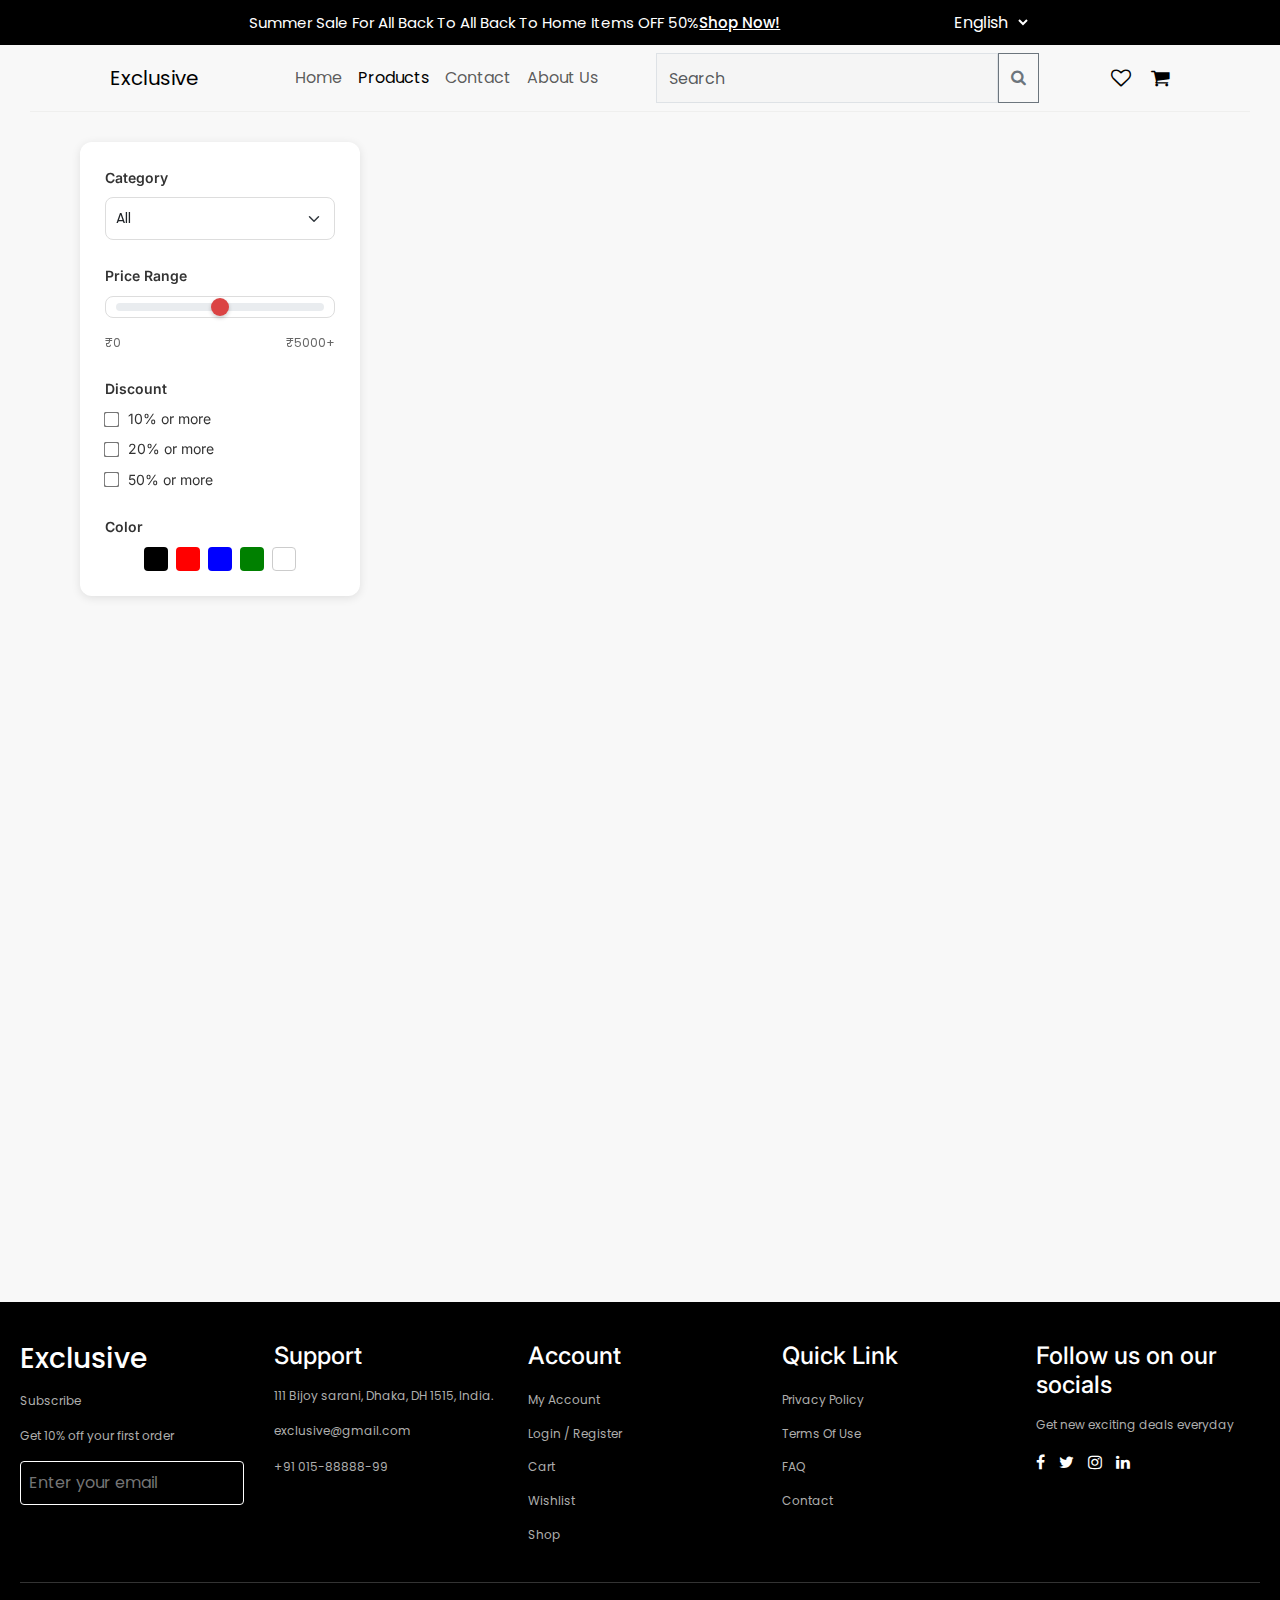
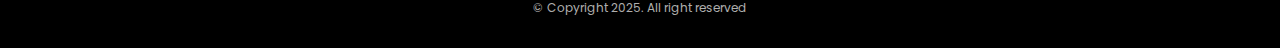
<file: watch.html>
<!DOCTYPE html>
<html lang="en">
  <head>
    <meta charset="UTF-8" />
    <meta name="viewport" content="width=device-width, initial-scale=1.0" />
    <title>Watch</title>

    <link
      rel="apple-touch-icon"
      sizes="180x180"
      href="images/Favicon/apple-touch-icon.png"
    />
    <link
      rel="icon"
      type="image/png"
      sizes="32x32"
      href="images/Favicon/favicon-32x32.png"
    />
    <link
      rel="icon"
      type="image/png"
      sizes="16x16"
      href="images/Favicon/favicon-16x16.png"
    />
    <link rel="manifest" href="images/Favicon/site.webmanifest" />

    <!-- Bootstrap CSS -->
    <link
      href="https://cdn.jsdelivr.net/npm/bootstrap@5.3.0/dist/css/bootstrap.min.css"
      rel="stylesheet"
    />

    <link
      href="https://cdn.jsdelivr.net/npm/bootstrap-icons/font/bootstrap-icons.css"
      rel="stylesheet"
    />

    <!-- Google Fonts -->
    <link rel="preconnect" href="https://fonts.googleapis.com" />
    <link rel="preconnect" href="https://fonts.gstatic.com" crossorigin />
    <link
      href="https://fonts.googleapis.com/css2?family=Inter:wght@400;500;600;700&family=Poppins:wght@300;400;500;600;700&display=swap"
      rel="stylesheet"
    />

    <!-- Font Awesome for icons -->
    <link
      rel="stylesheet"
      href="https://cdnjs.cloudflare.com/ajax/libs/font-awesome/4.7.0/css/font-awesome.min.css"
    />

    <!-- Link to your external CSS -->
    <link rel="stylesheet" href="css/main.css" />
    <link rel="stylesheet" href="css/style.css" />
    <link rel="stylesheet" href="css/popup.css" />
  </head>

  <body>
    <!--Header-->
    <div class="header">
      <div class="container-fluid top-header">
        <div class="top-heading">
          <p class="p">
            Summer Sale For All Back To All Back To Home Items OFF 50%
            <span class="top-heading-span">Shop Now!</span>
          </p>
        </div>

        <div class="dropdown-container">
          <select name="language" id="language" class="dropdown">
            <option value="English">English</option>
            <option value="Hindi">Hindi</option>
            <option value="Marathi">Marathi</option>
          </select>
        </div>
      </div>

      <nav class="navbar navbar-expand-lg">
        <div
          class="container-fluid nav-container d-flex align-items-center justify-content-between"
        >
          <!-- Left section: Toggle + Logo -->
          <div class="d-flex align-items-center">
            <!-- Toggle button (mobile only) -->
            <button
              class="navbar-toggler me-2"
              type="button"
              data-bs-toggle="collapse"
              data-bs-target="#navbarSupportedContent"
              aria-controls="navbarSupportedContent"
              aria-expanded="false"
              aria-label="Toggle navigation"
            >
              <span class="navbar-toggler-icon"></span>
            </button>

            <!-- Logo -->
            <a class="navbar-brand" href="index.html">Exclusive</a>
          </div>

          <!-- Middle: Nav links -->
          <div
            class="collapse navbar-collapse justify-content-center"
            id="navbarSupportedContent"
          >
            <ul class="navbar-nav mb-2 mb-lg-0">
              <li class="nav-item">
                <a class="nav-link" href="index.html">Home</a>
              </li>
              <li class="nav-item">
                <a class="nav-link active" href="products.html">Products</a>
              </li>
              <li class="nav-item">
                <a class="nav-link" href="contact.html">Contact</a>
              </li>
              <li class="nav-item">
                <a class="nav-link" href="about.html">About Us</a>
              </li>
            </ul>
            <form class="d-flex" role="search">
              <input
                class="form-control"
                type="search"
                placeholder="Search"
                aria-label="Search"
              />
              <button class="btn btn-outline-secondary" type="submit">
                <i class="fa fa-search" aria-hidden="true"></i>
              </button>
            </form>
          </div>

          <!-- Right section: Icons -->
          <div class="nav-icons">
            <span class="nav-icon">
              <a href="wishlist.html"
                ><i class="fa fa-heart-o" aria-hidden="true"></i
              ></a>
            </span>
            <span class="nav-icon">
              <a href="cart.html"
                ><i class="fa fa-shopping-cart" aria-hidden="true"></i
              ></a>
            </span>
          </div>
        </div>
      </nav>
    </div>
    <!--Header Ends-->

    <!-- Product Container -->
    <div class="container-fluid px-4">
      <div class="row justify-content-center">
        <div class="container">
          <div class="page-layout">
            <!-- Sidebar Filters -->
            <aside class="filter-sidebar">
              <!-- Mobile Filter Toggle -->
              <div class="d-lg-none mb-3">
                <button
                  class="btn btn-primary w-100"
                  type="button"
                  data-bs-toggle="collapse"
                  data-bs-target="#filterCollapse"
                  aria-expanded="false"
                  aria-controls="filterCollapse"
                >
                  <i class="fa fa-filter me-2"></i>Show Filters
                </button>
              </div>

              <!-- Filter Content -->
              <div class="collapse d-lg-block" id="filterCollapse">
                <!-- Category Filter -->
                <div class="filter-group">
                  <label for="category">Category</label>
                  <select id="category" class="form-select">
                    <option value="">All</option>
                    <option value="phones">Phones</option>
                    <option value="speakers">Speakers</option>
                    <option value="watches">Watches</option>
                    <option value="accessories">Accessories</option>
                  </select>
                </div>

                <!-- Price Range -->
                <div class="filter-group">
                  <label for="price">Price Range</label>
                  <input
                    type="range"
                    id="price"
                    min="0"
                    max="5000"
                    step="100"
                    value="2500"
                    class="form-range"
                  />
                  <div class="price-labels">
                    <span>₹0</span>
                    <span>₹5000+</span>
                  </div>
                </div>

                <!-- Discount Filter -->
                <div class="filter-group">
                  <label>Discount</label>
                  <div class="checkbox-group">
                    <label
                      ><input type="checkbox" id="disc10" /> 10% or more</label
                    >
                    <label
                      ><input type="checkbox" id="disc20" /> 20% or more</label
                    >
                    <label
                      ><input type="checkbox" id="disc50" /> 50% or more</label
                    >
                  </div>
                </div>

                <!-- Color Filter -->
                <div class="filter-group">
                  <label>Color</label>
                  <div class="color-options">
                    <span class="color-box" style="background: black"></span>
                    <span class="color-box" style="background: red"></span>
                    <span class="color-box" style="background: blue"></span>
                    <span class="color-box" style="background: green"></span>
                    <span
                      class="color-box"
                      style="background: white; border: 1px solid #ccc"
                    ></span>
                  </div>
                </div>
              </div>
            </aside>

            <!-- Products Grid -->
            <div class="product-container">
              <!-- Product 1 -->
              <div class="product-card" style="animation-delay: 0s">
                <div class="product-image">
                  <span class="discount-badge">-20%</span>
                  <a href="#popup1"
                    ><img
                      src="images/category/smartwatch/watch1.png"
                      alt="Hp EVO Laptop"
                  /></a>
                  <div class="icons">
                    <label class="icon wishlist-icon">
                      <input type="checkbox" hidden class="wishlist-checkbox" />
                      <i class="fa fa-heart"></i>
                    </label>
                    <span class="icon"
                      ><i class="fa fa-shopping-cart"></i
                    ></span>
                  </div>
                </div>
                <div class="product-info">
                  <h4 class="product-title">Havic HV G-92 Gamepad</h4>
                  <div class="price">
                    <span class="new-price">$192</span>
                    <span class="old-price">$200</span>
                  </div>
                  <div class="rating">
                    <span class="stars-products">⭐⭐⭐⭐⭐</span>
                    <span class="reviews">(88)</span>
                  </div>
                </div>
              </div>

              <!-- Product 2 -->
              <div class="product-card" style="animation-delay: 0.1s">
                <div class="product-image">
                  <span class="discount-badge">-30%</span>
                  <a href="#popup2"
                    ><img src="images/category/smartwatch/watch2.png" alt="3M PELTOR X4P5E"
                  /></a>
                  <div class="icons">
                    <label class="icon wishlist-icon">
                      <input type="checkbox" hidden class="wishlist-checkbox" />
                      <i class="fa fa-heart"></i>
                    </label>
                    <span class="icon"
                      ><i class="fa fa-shopping-cart"></i
                    ></span>
                  </div>
                </div>
                <div class="product-info">
                  <h4 class="product-title">3M PELTOR X4P5E</h4>
                  <div class="price">
                    <span class="new-price">$1960</span>
                    <span class="old-price">$2500</span>
                  </div>
                  <div class="rating">
                    <span class="stars-products">⭐⭐⭐⭐⭐</span>
                    <span class="reviews">(64)</span>
                  </div>
                </div>
              </div>

              <!-- Product 3 -->
              <div class="product-card" style="animation-delay: 0.2s">
                <div class="product-image">
                  <span class="discount-badge">-15%</span>
                  <a href="#popup3"
                    ><img src="images/category/smartwatch/watch3.png" alt="Amazon Echo Show 5"
                  /></a>
                  <div class="icons">
                    <label class="icon wishlist-icon">
                      <input type="checkbox" hidden class="wishlist-checkbox" />
                      <i class="fa fa-heart"></i>
                    </label>
                    <span class="icon"
                      ><i class="fa fa-shopping-cart"></i
                    ></span>
                  </div>
                </div>
                <div class="product-info">
                  <h4 class="product-title">Amazon Echo Show 5</h4>
                  <div class="price">
                    <span class="new-price">$550</span>
                    <span class="old-price">$650</span>
                  </div>
                  <div class="rating">
                    <span class="stars-products">⭐⭐⭐⭐</span>
                    <span class="reviews">(102)</span>
                  </div>
                </div>
              </div>

              <!-- Product 4 -->
              <div class="product-card" style="animation-delay: 0.3s">
                <div class="product-image">
                  <span class="discount-badge">-10%</span>
                  <a href="#popup4"
                    ><img src="images/category/smartwatch/watch4.png" alt="Zonko Tablet"
                  /></a>
                  <div class="icons">
                    <label class="icon wishlist-icon">
                      <input type="checkbox" hidden class="wishlist-checkbox" />
                      <i class="fa fa-heart"></i>
                    </label>
                    <span class="icon"
                      ><i class="fa fa-shopping-cart"></i
                    ></span>
                  </div>
                </div>
                <div class="product-info">
                  <h4 class="product-title">Zonko Tablet</h4>
                  <div class="price">
                    <span class="new-price">$750</span>
                    <span class="old-price">$830</span>
                  </div>
                  <div class="rating">
                    <span class="stars-products">⭐⭐⭐⭐⭐</span>
                    <span class="reviews">(50)</span>
                  </div>
                </div>
              </div>

              <!-- Product 5 -->
              <div class="product-card" style="animation-delay: 0.4s">
                <div class="product-image">
                  <span class="discount-badge">-25%</span>
                  <a href="#popup5"
                    ><img src="images/category/smartwatch/watch5.png" alt="Samsung Tab"
                  /></a>
                  <div class="icons">
                    <label class="icon wishlist-icon">
                      <input type="checkbox" hidden class="wishlist-checkbox" />
                      <i class="fa fa-heart"></i>
                    </label>
                    <span class="icon"
                      ><i class="fa fa-shopping-cart"></i
                    ></span>
                  </div>
                </div>
                <div class="product-info">
                  <h4 class="product-title">Samsung Tab</h4>
                  <div class="price">
                    <span class="new-price">$960</span>
                    <span class="old-price">$1280</span>
                  </div>
                  <div class="rating">
                    <span class="stars-products">⭐⭐⭐⭐⭐</span>
                    <span class="reviews">(73)</span>
                  </div>
                </div>
              </div>

              <!-- Product 6 -->
              <div class="product-card" style="animation-delay: 0.4s">
                <div class="product-image">
                  <span class="discount-badge">-25%</span>
                  <a href="#popup6"
                    ><img src="images/category/smartwatch/watch6.png" alt="Samsung Tab"
                  /></a>
                  <div class="icons">
                    <label class="icon wishlist-icon">
                      <input type="checkbox" hidden class="wishlist-checkbox" />
                      <i class="fa fa-heart"></i>
                    </label>
                    <span class="icon"
                      ><i class="fa fa-shopping-cart"></i
                    ></span>
                  </div>
                </div>
                <div class="product-info">
                  <h4 class="product-title">Samsung Tab</h4>
                  <div class="price">
                    <span class="new-price">$960</span>
                    <span class="old-price">$1280</span>
                  </div>
                  <div class="rating">
                    <span class="stars-products">⭐⭐⭐⭐⭐</span>
                    <span class="reviews">(73)</span>
                  </div>
                </div>
              </div>
            </div>
          </div>
        </div>
      </div>
    </div>

    <!-- Popup sections -->

    <!--Popup 1-->
    <div id="popup1" class="popup">
      <div class="popup-content">
        <div class="back-btn">
          <a href="#" class="popup-back">&lt;</a>
        </div>
        <div class="top-row">
          <div class="top-icons">
            <img
              src="images/checkout/free-delivery.png"
              alt="Free Delivery"
              class="delivery-icon"
            />

            <input
              type="checkbox"
              id="heart-toggle"
              aria-label="Add to wishlist"
            />
            <label for="heart-toggle"><i class="bi bi-heart"></i></label>
          </div>
        </div>
        <div class="product-img-container">
          <img
            src="images/category/smartwatch/watch1.png"
            alt="Hp EVO Laptop"
            class="product-img"
          />
        </div>
        <div class="color-options">
          <span class="color-circle color-blue"></span>
          <span class="color-circle color-red"></span>
        </div>
        <div class="product-title">Havic HV G-92 Gamepad</div>
        <div class="rating-row">
          <div class="stars">
            <input type="radio" id="star5" name="rating" value="5" /><label
              for="star5"
              class="bi bi-star-fill"
            ></label>
            <input type="radio" id="star4" name="rating" value="4" /><label
              for="star4"
              class="bi bi-star-fill"
            ></label>
            <input type="radio" id="star3" name="rating" value="3" /><label
              for="star3"
              class="bi bi-star-fill"
            ></label>
            <input type="radio" id="star2" name="rating" value="2" /><label
              for="star2"
              class="bi bi-star-fill"
            ></label>
            <input type="radio" id="star1" name="rating" value="1" /><label
              for="star1"
              class="bi bi-star-fill"
            ></label>
          </div>
          <span class="reviews">(150 Reviews)</span>
          <span class="divider"></span>
          <span class="stock-status">In Stock</span>
        </div>
        <p class="desc">
          PlayStation 5 Controller Skin High quality vinyl with air channel
          adhesive for easy bubble free install & mess free removal Pressure
          sensitive.
        </p>
        <div class="price-row">
          <span class="price">$192.00</span>
          <button class="buy-btn">Buy Now</button>
        </div>
      </div>
    </div>
    <!--Popup 1 ends-->

    <!--Popup 2-->
    <div id="popup2" class="popup">
      <div class="popup-content">
        <div class="top-row">
          <div class="back-btn">
            <a href="#" class="popup-back">&lt;</a>
          </div>
          <div class="top-icons">
            <img
              src="images/checkout/free-delivery.png"
              alt="Free Delivery"
              class="delivery-icon"
            />

            <input
              type="checkbox"
              id="heart-toggle"
              aria-label="Add to wishlist"
            />
            <label for="heart-toggle"><i class="bi bi-heart"></i></label>
          </div>
        </div>
        <div class="product-img-container">
          <img
            src="images/category/smartwatch/watch2.png"
            alt="Hp EVO Laptop"
            class="product-img"
          />
        </div>
        <div class="color-options">
          <span class="color-circle color-blue"></span>
          <span class="color-circle color-red"></span>
        </div>
        <div class="product-title">3M PELTOR X4P5E</div>
        <div class="rating-row">
          <div class="stars">
            <input type="radio" id="star5" name="rating" value="5" /><label
              for="star5"
              class="bi bi-star-fill"
            ></label>
            <input type="radio" id="star4" name="rating" value="4" /><label
              for="star4"
              class="bi bi-star-fill"
            ></label>
            <input type="radio" id="star3" name="rating" value="3" /><label
              for="star3"
              class="bi bi-star-fill"
            ></label>
            <input type="radio" id="star2" name="rating" value="2" /><label
              for="star2"
              class="bi bi-star-fill"
            ></label>
            <input type="radio" id="star1" name="rating" value="1" /><label
              for="star1"
              class="bi bi-star-fill"
            ></label>
          </div>
          <span class="reviews">(150 Reviews)</span>
          <span class="divider"></span>
          <span class="stock-status">In Stock</span>
        </div>
        <p class="desc">
          Professional hearing protection with advanced noise reduction
          technology.
        </p>
        <div class="price-row">
          <span class="price">$1960.00</span>
          <button class="buy-btn">Buy Now</button>
        </div>
      </div>
    </div>
    <!--Popup 2 ends-->

    <!--Popup 3-->
    <div id="popup3" class="popup">
      <div class="popup-content">
        <div class="top-row">
          <div class="back-btn">
            <a href="#" class="popup-back">&lt;</a>
          </div>
          <div class="top-icons">
            <img
              src="images/checkout/free-delivery.png"
              alt="Free Delivery"
              class="delivery-icon"
            />

            <input
              type="checkbox"
              id="heart-toggle"
              aria-label="Add to wishlist"
            />
            <label for="heart-toggle"><i class="bi bi-heart"></i></label>
          </div>
        </div>
        <div class="product-img-container">
          <img
            src="images/category/smartwatch/watch3.png"
            alt="Hp EVO Laptop"
            class="product-img"
          />
        </div>
        <div class="color-options">
          <span class="color-circle color-blue"></span>
          <span class="color-circle color-red"></span>
        </div>
        <div class="product-title">Amazon Echo Show 5</div>
        <div class="rating-row">
          <div class="stars">
            <input type="radio" id="star5" name="rating" value="5" /><label
              for="star5"
              class="bi bi-star-fill"
            ></label>
            <input type="radio" id="star4" name="rating" value="4" /><label
              for="star4"
              class="bi bi-star-fill"
            ></label>
            <input type="radio" id="star3" name="rating" value="3" /><label
              for="star3"
              class="bi bi-star-fill"
            ></label>
            <input type="radio" id="star2" name="rating" value="2" /><label
              for="star2"
              class="bi bi-star-fill"
            ></label>
            <input type="radio" id="star1" name="rating" value="1" /><label
              for="star1"
              class="bi bi-star-fill"
            ></label>
          </div>
          <span class="reviews">(150 Reviews)</span>
          <span class="divider"></span>
          <span class="stock-status">In Stock</span>
        </div>
        <p class="desc">
          Smart display with Alexa voice assistant for home automation and
          entertainment.
        </p>
        <div class="price-row">
          <span class="price">$550.00</span>
          <button class="buy-btn">Buy Now</button>
        </div>
      </div>
    </div>
    <!--Popup 3 ends-->

    <!--Popup 4-->
    <div id="popup4" class="popup">
      <div class="popup-content">
        <div class="top-row">
          <div class="back-btn">
            <a href="#" class="popup-back">&lt;</a>
          </div>
          <div class="top-icons">
            <img
              src="images/checkout/free-delivery.png"
              alt="Free Delivery"
              class="delivery-icon"
            />

            <input
              type="checkbox"
              id="heart-toggle"
              aria-label="Add to wishlist"
            />
            <label for="heart-toggle"><i class="bi bi-heart"></i></label>
          </div>
        </div>
        <div class="product-img-container">
          <img
            src="images/category/smartwatch/watch4.png"
            alt="Hp EVO Laptop"
            class="product-img"
          />
        </div>
        <div class="color-options">
          <span class="color-circle color-blue"></span>
          <span class="color-circle color-red"></span>
        </div>
        <div class="product-title">Zonko Tablet</div>
        <div class="rating-row">
          <div class="stars">
            <input type="radio" id="star5" name="rating" value="5" /><label
              for="star5"
              class="bi bi-star-fill"
            ></label>
            <input type="radio" id="star4" name="rating" value="4" /><label
              for="star4"
              class="bi bi-star-fill"
            ></label>
            <input type="radio" id="star3" name="rating" value="3" /><label
              for="star3"
              class="bi bi-star-fill"
            ></label>
            <input type="radio" id="star2" name="rating" value="2" /><label
              for="star2"
              class="bi bi-star-fill"
            ></label>
            <input type="radio" id="star1" name="rating" value="1" /><label
              for="star1"
              class="bi bi-star-fill"
            ></label>
          </div>
          <span class="reviews">(150 Reviews)</span>
          <span class="divider"></span>
          <span class="stock-status">In Stock</span>
        </div>
        <p class="desc">
          High-performance tablet with stunning display and long battery life.
        </p>
        <div class="price-row">
          <span class="price">$750.00</span>
          <button class="buy-btn">Buy Now</button>
        </div>
      </div>
    </div>
    <!--Popup 4 ends-->

    <!--Popup 5-->
    <div id="popup5" class="popup">
      <div class="popup-content">
        <div class="top-row">
          <div class="back-btn">
            <a href="#" class="popup-back">&lt;</a>
          </div>
          <div class="top-icons">
            <img
              src="images/checkout/free-delivery.png"
              alt="Free Delivery"
              class="delivery-icon"
            />

            <input
              type="checkbox"
              id="heart-toggle"
              aria-label="Add to wishlist"
            />
            <label for="heart-toggle"><i class="bi bi-heart"></i></label>
          </div>
        </div>
        <div class="product-img-container">
          <img
            src="images/category/smartwatch/watch5.png"
            alt="Hp EVO Laptop"
            class="product-img"
          />
        </div>
        <div class="color-options">
          <span class="color-circle color-blue"></span>
          <span class="color-circle color-red"></span>
        </div>
        <div class="product-title">Samsung Tab</div>
        <div class="rating-row">
          <div class="stars">
            <input type="radio" id="star5" name="rating" value="5" /><label
              for="star5"
              class="bi bi-star-fill"
            ></label>
            <input type="radio" id="star4" name="rating" value="4" /><label
              for="star4"
              class="bi bi-star-fill"
            ></label>
            <input type="radio" id="star3" name="rating" value="3" /><label
              for="star3"
              class="bi bi-star-fill"
            ></label>
            <input type="radio" id="star2" name="rating" value="2" /><label
              for="star2"
              class="bi bi-star-fill"
            ></label>
            <input type="radio" id="star1" name="rating" value="1" /><label
              for="star1"
              class="bi bi-star-fill"
            ></label>
          </div>
          <span class="reviews">(150 Reviews)</span>
          <span class="divider"></span>
          <span class="stock-status">In Stock</span>
        </div>
        <p class="desc">
          Premium Samsung tablet with cutting-edge features and sleek design.
        </p>
        <div class="price-row">
          <span class="price">$960.00</span>
          <button class="buy-btn">Buy Now</button>
        </div>
      </div>
    </div>
    <!--Popup 5 ends-->

    <!--Popup 6-->
    <div id="popup6" class="popup">
      <div class="popup-content">
        <div class="top-row">
          <div class="back-btn">
            <a href="#" class="popup-back">&lt;</a>
          </div>
          <div class="top-icons">
            <img
              src="images/checkout/free-delivery.png"
              alt="Free Delivery"
              class="delivery-icon"
            />

            <input
              type="checkbox"
              id="heart-toggle"
              aria-label="Add to wishlist"
            />
            <label for="heart-toggle"><i class="bi bi-heart"></i></label>
          </div>
        </div>
        <div class="product-img-container">
          <img
            src="images/category/smartwatch/watch6.png"
            alt="Hp EVO Laptop"
            class="product-img"
          />
        </div>
        <div class="color-options">
          <span class="color-circle color-blue"></span>
          <span class="color-circle color-red"></span>
        </div>
        <div class="product-title">Noise Colorfit Smartwatch</div>
        <div class="rating-row">
          <div class="stars">
            <input type="radio" id="star5" name="rating" value="5" /><label
              for="star5"
              class="bi bi-star-fill"
            ></label>
            <input type="radio" id="star4" name="rating" value="4" /><label
              for="star4"
              class="bi bi-star-fill"
            ></label>
            <input type="radio" id="star3" name="rating" value="3" /><label
              for="star3"
              class="bi bi-star-fill"
            ></label>
            <input type="radio" id="star2" name="rating" value="2" /><label
              for="star2"
              class="bi bi-star-fill"
            ></label>
            <input type="radio" id="star1" name="rating" value="1" /><label
              for="star1"
              class="bi bi-star-fill"
            ></label>
          </div>
          <span class="reviews">(150 Reviews)</span>
          <span class="divider"></span>
          <span class="stock-status">In Stock</span>
        </div>
        <p class="desc">
          Feature-rich smartwatch with health tracking and notifications.
        </p>
        <div class="price-row">
          <span class="price">$1160.00</span>
          <button class="buy-btn">Buy Now</button>
        </div>
      </div>
    </div>
    <!--Popup 6 ends-->

    <!--Footer-->
    <footer class="footer">
      <div class="footer-container">
        <!-- Column 1 -->
        <div class="footer-column">
          <h3>Exclusive</h3>
          <p class="footer-title">Subscribe</p>
          <p>Get 10% off your first order</p>
          <div class="subscribe-box">
            <input type="email" placeholder="Enter your email" />
            <button><i class="fa fa-paper-plane"></i></button>
          </div>
        </div>

        <!-- Column 2 -->
        <div class="footer-column">
          <h4>Support</h4>
          <p>111 Bijoy sarani, Dhaka, DH 1515, India.</p>
          <p>exclusive@gmail.com</p>
          <p>+91 015-88888-99</p>
        </div>

        <!-- Column 3 -->
        <div class="footer-column">
          <h4>Account</h4>
          <ul>
            <li><a href="#">My Account</a></li>
            <li><a href="#">Login / Register</a></li>
            <li><a href="cart.html">Cart</a></li>
            <li><a href="wishlist.html">Wishlist</a></li>
            <li><a href="products.html">Shop</a></li>
          </ul>
        </div>

        <!-- Column 4 -->
        <div class="footer-column">
          <h4>Quick Link</h4>
          <ul>
            <li><a href="#">Privacy Policy</a></li>
            <li><a href="#">Terms Of Use</a></li>
            <li><a href="#">FAQ</a></li>
            <li><a href="contact.html">Contact</a></li>
          </ul>
        </div>

        <!-- Column 5 -->
        <div class="footer-column">
          <h4>Follow us on our socials</h4>
          <p>Get new exciting deals everyday</p>

          <div class="social-icons">
            <i class="fa fa-facebook"></i>
            <i class="fa fa-twitter"></i>
            <i class="fa fa-instagram"></i>
            <i class="fa fa-linkedin"></i>
          </div>
        </div>
      </div>

      <div class="footer-bottom">
        <p>© Copyright 2025. All right reserved</p>
      </div>
    </footer>
    <!-- Bootstrap JS -->
    <script src="https://cdn.jsdelivr.net/npm/bootstrap@5.3.0/dist/js/bootstrap.bundle.min.js"></script>
  </body>
</html>
</file>
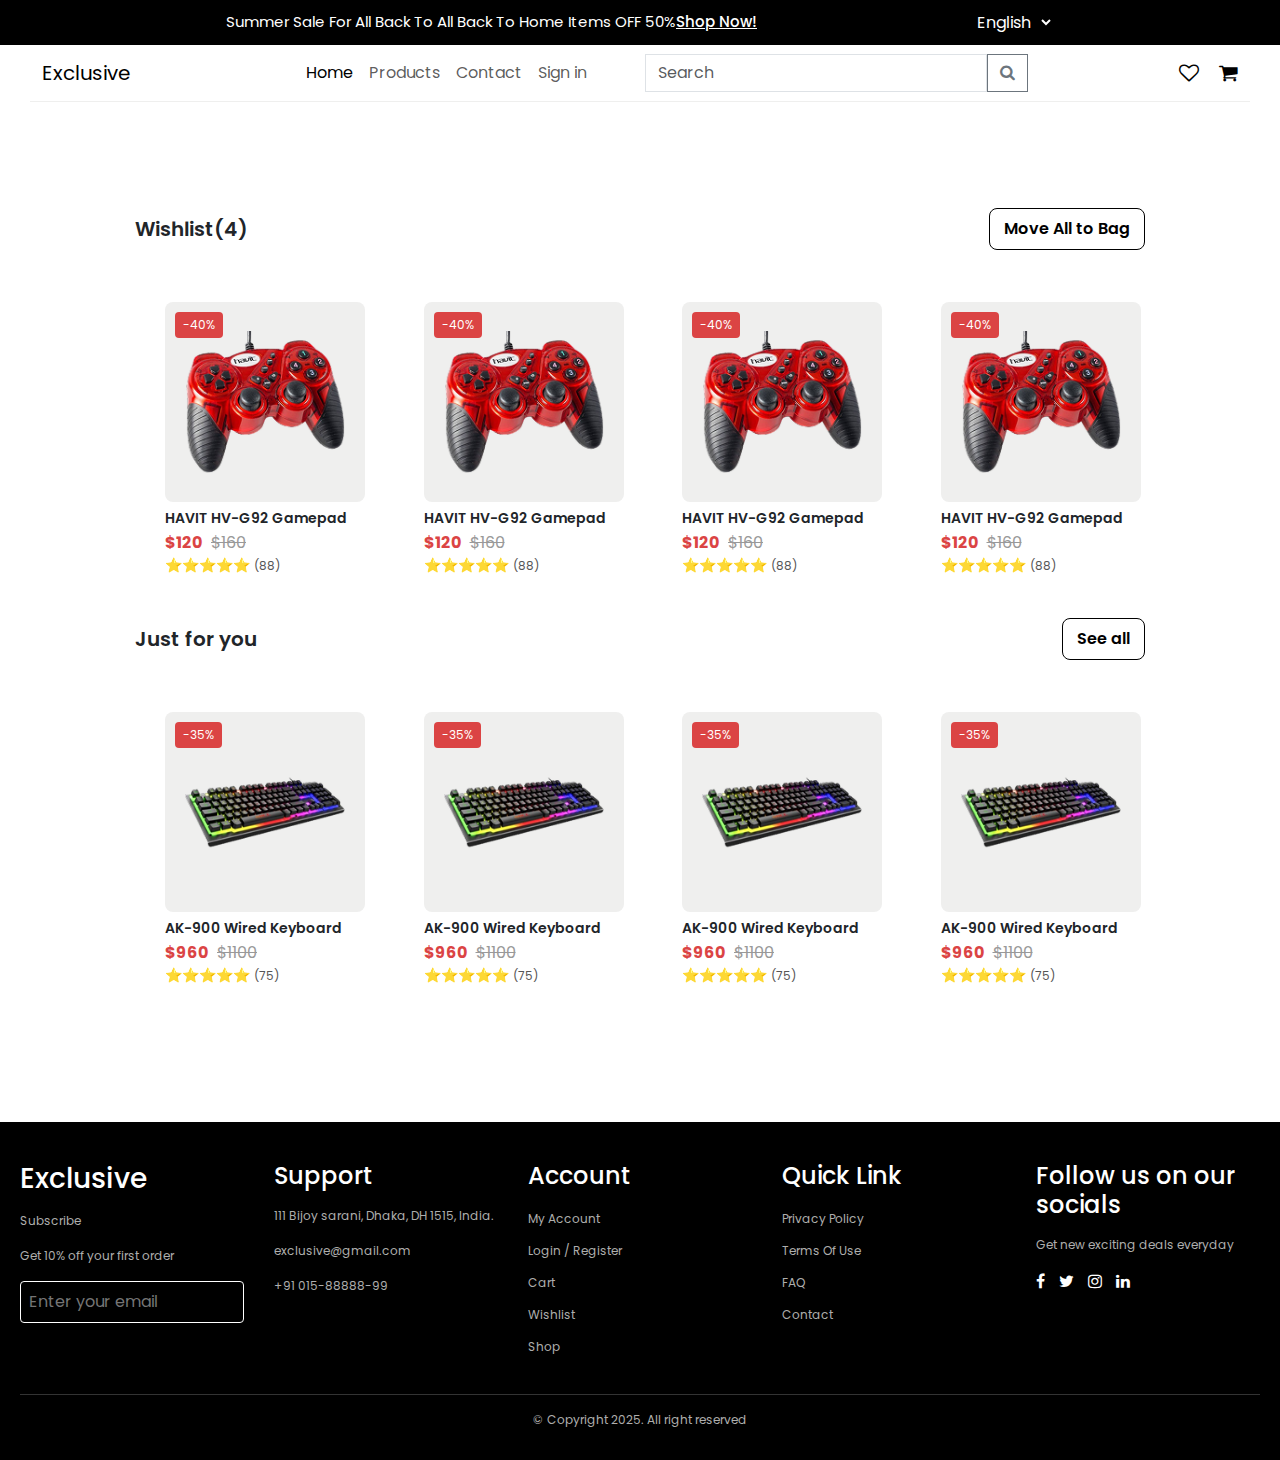
<file: wishlist.html>
<!DOCTYPE html>
<html lang="en">

<head>
  <link href="https://fonts.googleapis.com/css2?family=Poppins:wght@300;400;500;600&display=swap" rel="stylesheet">
  <meta charset="utf-8" />
  <meta name="viewport" content="width=device-width,initial-scale=1" />
  <title>Wishlist(4)</title>
  <link rel="stylesheet" href="https://cdnjs.cloudflare.com/ajax/libs/font-awesome/4.7.0/css/font-awesome.min.css">

  <!-- Bootstrap CSS (match version) -->
  <link href="https://cdn.jsdelivr.net/npm/bootstrap@5.3.0/dist/css/bootstrap.min.css" rel="stylesheet">

  <link href="https://cdn.jsdelivr.net/npm/bootstrap@5.3.0/dist/css/bootstrap.min.css" rel="stylesheet">

  <link href="https://cdn.jsdelivr.net/npm/bootstrap-icons@1.10.5/font/bootstrap-icons.css" rel="stylesheet">

  <link rel="stylesheet" href="css/wishlist.css">
</head>

<body>
  <div class="header">
    <div class="container-fluid top-header">
      <div class="top-heading">
        <p class="p">Summer Sale For All Back To All Back To Home Items OFF 50% <span class="top-heading-span">Shop
            Now!</span></p>
      </div>

      <div class="dropdown-container">
        <select name="language" id="language" class="dropdown">
          <option value="English">English</option>
          <option value="Hindi">Hindi</option>
          <option value="Marathi">Marathi</option>
        </select>
      </div>
    </div>
    <nav class="navbar navbar-expand-lg">
      <div class="container-fluid nav-container d-flex align-items-center justify-content-between">
        <!-- Left section: Toggle + Logo -->
        <div class="d-flex align-items-center">
          <!-- Toggle button (mobile only) -->
          <button class="navbar-toggler me-2" type="button" data-bs-toggle="collapse"
            data-bs-target="#navbarSupportedContent" aria-controls="navbarSupportedContent" aria-expanded="false"
            aria-label="Toggle navigation">
            <span class="navbar-toggler-icon"></span>
          </button>

          <!-- Logo -->
          <a class="navbar-brand" href="#">Exclusive</a>
        </div>

        <!-- Middle: Nav links -->
        <div class="collapse navbar-collapse justify-content-center" id="navbarSupportedContent">
          <ul class="navbar-nav mb-2 mb-lg-0">
            <li class="nav-item">
              <a class="nav-link active" href="#">Home</a>
            </li>
            <li class="nav-item">
              <a class="nav-link" href="#">Products</a>
            </li>
            <li class="nav-item"><a class="nav-link" href="#">Contact</a></li>
            <li class="nav-item"><a class="nav-link" href="#">Sign in</a></li>
          </ul>
          <form class="d-flex" role="search">
            <input class="form-control" type="search" placeholder="Search" aria-label="Search" />
            <button class="btn btn-outline-secondary" type="submit">
              <i class="fa fa-search" aria-hidden="true"></i>
            </button>
          </form>
        </div>

        <!-- Right section: Icons -->
        <!-- Right section: Icons -->
        <div class="nav-icons">
          <a href="#" class="nav-icon" title="Wishlist">
            <i class="fa fa-heart-o" aria-hidden="true"></i>
          </a>
          <a href="cart.html" class="nav-icon" title="Cart">
            <i class="fa fa-shopping-cart" aria-hidden="true"></i>
          </a>
        </div>

      </div>
    </nav>
  </div>
  <div style="height:100px"></div>

  <main class="site">


    <div class="d-flex align-items-center justify-content-between wishlist-header mb-3">
      <h2 class="wishlist-title">Wishlist(4)</h2>
      <button class="btn-move-all">Move All to Bag</button>
    </div>


    <div class="row g-4">

      <div class="col-12 col-sm-6 col-md-3">
        <div class="product-card">
          <div class="product-image">
            <span class="discount-badge">-40%</span>
            <img src="images/HAVIT HV-G92 Gamepad.png" alt="HAVIT HV-G92 Gamepad" />
            <div class="icons">
              <span class="icon"><i class="fa fa-heart-o"></i></span>
              <span class="icon"><i class="fa fa-shopping-cart"></i></span>
            </div>
          </div>
          <div class="product-info">
            <h4 class="product-title">HAVIT HV-G92 Gamepad</h4>
            <div class="price">
              <span class="new-price">$120</span>
              <span class="old-price">$160</span>
            </div>
            <div class="rating">
              <span class="stars">⭐⭐⭐⭐⭐</span>
              <span class="reviews">(88)</span>
            </div>
          </div>
        </div>



      </div>


      <div class="col-12 col-sm-6 col-md-3">
        <div class="product-card">
          <div class="product-image">
            <span class="discount-badge">-40%</span>
            <img src="images/HAVIT HV-G92 Gamepad.png" alt="HAVIT HV-G92 Gamepad" />
            <div class="icons">
              <span class="icon"><i class="fa fa-heart-o"></i></span>
              <span class="icon"><i class="fa fa-shopping-cart"></i></span>
            </div>
          </div>
          <div class="product-info">
            <h4 class="product-title">HAVIT HV-G92 Gamepad</h4>
            <div class="price">
              <span class="new-price">$120</span>
              <span class="old-price">$160</span>
            </div>
            <div class="rating">
              <span class="stars">⭐⭐⭐⭐⭐</span>
              <span class="reviews">(88)</span>
            </div>
          </div>
        </div>


      </div>


      <div class="col-12 col-sm-6 col-md-3">
        <div class="product-card">
          <div class="product-image">
            <span class="discount-badge">-40%</span>
            <img src="images/HAVIT HV-G92 Gamepad.png" alt="HAVIT HV-G92 Gamepad" />
            <div class="icons">
              <span class="icon"><i class="fa fa-heart-o"></i></span>
              <span class="icon"><i class="fa fa-shopping-cart"></i></span>
            </div>
          </div>
          <div class="product-info">
            <h4 class="product-title">HAVIT HV-G92 Gamepad</h4>
            <div class="price">
              <span class="new-price">$120</span>
              <span class="old-price">$160</span>
            </div>
            <div class="rating">
              <span class="stars">⭐⭐⭐⭐⭐</span>
              <span class="reviews">(88)</span>
            </div>
          </div>
        </div>


      </div>


      <div class="col-12 col-sm-6 col-md-3">
        <div class="product-card">
          <div class="product-image">
            <span class="discount-badge">-40%</span>
            <img src="images/HAVIT HV-G92 Gamepad.png" alt="HAVIT HV-G92 Gamepad" />
            <div class="icons">
              <span class="icon"><i class="fa fa-heart-o"></i></span>
              <span class="icon"><i class="fa fa-shopping-cart"></i></span>
            </div>
          </div>
          <div class="product-info">
            <h4 class="product-title">HAVIT HV-G92 Gamepad</h4>
            <div class="price">
              <span class="new-price">$120</span>
              <span class="old-price">$160</span>
            </div>
            <div class="rating">
              <span class="stars">⭐⭐⭐⭐⭐</span>
              <span class="reviews">(88)</span>
            </div>
          </div>
        </div>


      </div>
    </div>


    <div style="height:80px"></div>


    <div class="d-flex align-items-center justify-content-between wishlist-header mb-3">
      <h2 class="just-for-you-title">Just for you</h2>
      <button class="btn-move-all">See all</button>
    </div>


    <div class="row g-4">

      <div class="col-12 col-sm-6 col-md-3">
        <div class="product-card">
          <div class="product-image">
            <span class="discount-badge">-35%</span>
            <img src="images/AK-900 Wired Keyboard.png" alt="HAVIT HV-G92 Gamepad" />
            <div class="icons">
              <span class="icon"><i class="fa fa-heart-o"></i></span>
              <span class="icon"><i class="fa fa-shopping-cart"></i></span>
            </div>
          </div>
          <div class="product-info">
            <h4 class="product-title">AK-900 Wired Keyboard</h4>
            <div class="price">
              <span class="new-price">$960</span>
              <span class="old-price">$1100</span>
            </div>
            <div class="rating">
              <span class="stars">⭐⭐⭐⭐⭐</span>
              <span class="reviews">(75)</span>
            </div>
          </div>
        </div>

      </div>


      <div class="col-12 col-sm-6 col-md-3">
        <div class="product-card">
        <div class="product-image">
          <span class="discount-badge">-35%</span>
          <img
            src="images/AK-900 Wired Keyboard.png"
            alt="HAVIT HV-G92 Gamepad"
          />
          <div class="icons">
            <span class="icon"><i class="fa fa-heart-o"></i></span>
            <span class="icon"><i class="fa fa-shopping-cart"></i></span>
          </div>
        </div>
        <div class="product-info">
          <h4 class="product-title">AK-900 Wired Keyboard</h4>
          <div class="price">
            <span class="new-price">$960</span>
            <span class="old-price">$1100</span>
          </div>
          <div class="rating">
            <span class="stars">⭐⭐⭐⭐⭐</span>
            <span class="reviews">(75)</span>
          </div>
        </div>
      </div>
      </div>


      <div class="col-12 col-sm-6 col-md-3">
        <div class="product-card">
        <div class="product-image">
          <span class="discount-badge">-35%</span>
          <img
            src="images/AK-900 Wired Keyboard.png"
            alt="HAVIT HV-G92 Gamepad"
          />
          <div class="icons">
            <span class="icon"><i class="fa fa-heart-o"></i></span>
            <span class="icon"><i class="fa fa-shopping-cart"></i></span>
          </div>
        </div>
        <div class="product-info">
          <h4 class="product-title">AK-900 Wired Keyboard</h4>
          <div class="price">
            <span class="new-price">$960</span>
            <span class="old-price">$1100</span>
          </div>
          <div class="rating">
            <span class="stars">⭐⭐⭐⭐⭐</span>
            <span class="reviews">(75)</span>
          </div>
        </div>
      </div>
      </div>


      <div class="col-12 col-sm-6 col-md-3">
        <div class="product-card">
        <div class="product-image">
          <span class="discount-badge">-35%</span>
          <img
            src="images/AK-900 Wired Keyboard.png"
            alt="HAVIT HV-G92 Gamepad"
          />
          <div class="icons">
            <span class="icon"><i class="fa fa-heart-o"></i></span>
            <span class="icon"><i class="fa fa-shopping-cart"></i></span>
          </div>
        </div>
        <div class="product-info">
          <h4 class="product-title">AK-900 Wired Keyboard</h4>
          <div class="price">
            <span class="new-price">$960</span>
            <span class="old-price">$1100</span>
          </div>
          <div class="rating">
            <span class="stars">⭐⭐⭐⭐⭐</span>
            <span class="reviews">(75)</span>
          </div>
        </div>
      </div>
    </div>

  </main>


  <div style="height:120px"></div>

  <!-- footer -->
  <footer class="footer">
    <div class="footer-container">

      <!-- Column 1 -->
      <div class="footer-column">
        <h3>Exclusive</h3>
        <p class="footer-title">Subscribe</p>
        <p>Get 10% off your first order</p>
        <div class="subscribe-box">
          <input type="email" placeholder="Enter your email">
          <button><i class="fa fa-paper-plane"></i></button>
        </div>
      </div>

      <!-- Column 2 -->
      <div class="footer-column">
        <h4>Support</h4>
        <p>111 Bijoy sarani, Dhaka, DH 1515, India.</p>
        <p>exclusive@gmail.com</p>
        <p>+91 015-88888-99</p>
      </div>

      <!-- Column 3 -->
      <div class="footer-column">
        <h4>Account</h4>
        <ul>
          <li><a href="#">My Account</a></li>
          <li><a href="#">Login / Register</a></li>
          <li><a href="#">Cart</a></li>
          <li><a href="#">Wishlist</a></li>
          <li><a href="#">Shop</a></li>
        </ul>
      </div>

      <!-- Column 4 -->
      <div class="footer-column">
        <h4>Quick Link</h4>
        <ul>
          <li><a href="#">Privacy Policy</a></li>
          <li><a href="#">Terms Of Use</a></li>
          <li><a href="#">FAQ</a></li>
          <li><a href="#">Contact</a></li>
        </ul>
      </div>

      <!-- Column 5 -->
      <div class="footer-column">
        <h4>Follow us on our socials</h4>
        <p>Get new exciting deals everyday</p>

        <div class="social-icons">
          <i class="fa fa-facebook"></i>
          <i class="fa fa-twitter"></i>
          <i class="fa fa-instagram"></i>
          <i class="fa fa-linkedin"></i>
        </div>
      </div>

    </div>

    <div class="footer-bottom">
      <p>© Copyright 2025. All right reserved</p>
    </div>
  </footer>
  <!-- footer ends -->
  <script src="https://cdn.jsdelivr.net/npm/bootstrap@5.3.0/dist/js/bootstrap.bundle.min.js"></script>
</body>

</html>
</file>
<file: css/about.css>
a {
  text-decoration: none;
  color: #666;
}

.our-story {
  display: flex;
  justify-content: space-between;
  align-items: center;
  padding: 50px;
  flex-wrap: wrap;
}

.our-story .text {
  flex: 1 1 50%;
  padding-right: 20px;
}

.our-story .text h2 {
  font-size: 32px;
  margin-bottom: 15px;
}

.our-story .text p {
  margin-bottom: 10px;
  color: #666;
  font-size: 20px;
}

.our-story .image {
  flex: 1 1 40%;
}

.our-story .image img {
  width: 100%;
  border-radius: 10px;
}

.stats {
  display: grid;
  grid-template-columns: repeat(4, 1fr);
  text-align: center;
  padding: 40px 20px;
  gap: 20px;
}

.stats .stat {
  padding: 20px;
  border: 1px solid #ddd;
  border-radius: 10px;
  transition: all 0.3s ease; 
}

.stats .stat:hover{
  background-color: #db4444;
  color: white;
  cursor: pointer;
  transform: scale(1.05); 
}

.stats .stat h3 {
  font-size: 24px;
  margin-bottom: 8px;
  font-weight: 500;
}

.stats .stat p {
  color: black;
  font-size: 14px;
}


.stats .stat.active {
  background: #db4444;
  color: #fff;
  border: none;
}

.team {
  display: flex;
  flex-wrap: wrap;
  justify-content: center;
  gap: 30px;
  padding: 50px 20px;
}

.team .member {
  text-align: center;
}

.team .member img {
  width: 250px;
  height: 270px;
  border-radius: 10px;
  object-fit: cover;  
  object-position: center; 
}

.team .member h4 {
  margin-top: 15px;
}

.team .member p {
  color: #666;
  font-size: 14px;
}

.card-container {
    display: flex;
    flex-wrap: wrap;
    gap: 40px;
    max-width: 900px;
    margin: 50px auto;
    text-align: center;
    justify-content: center;
}

    .support {
        display: flex;
        flex-direction: column;
        align-items: center;
        width: 250px;
        margin-top: 30px;
    }

    .icon-wrapper {
        background-color: #ccc; 
        background-color: #ccc; 
        border-radius: 50%;
        padding: 8px;
        display: inline-flex;
        align-items: center;
        justify-content: center;
        
        
    }

    .icon-wrapper-inner {
        background-color: black;
        background-color: black;
        color: white;
        border-radius: 50%;
        padding: 20px;
        width: 100px;
        height: 100px;
    }

    .icon-wrapper-inner i{
        font-size: 50px;
    }

   .support h3 {
        font-size: 15px;
        font-weight: bold;
        margin-top: 15px;
    }


    .support p {
        font-size: 13px;
        color: #555;
        margin-top: 5px;
    }


/* chat box starts */
/* Chat Icon */
.chat-icon {
  position: fixed;
  bottom: 20px;
  right: 20px;
  background: #db4444;
  color: white;
  border-radius: 50%;
  width: 50px;
  height: 50px;
  display: flex;
  justify-content: center;
  align-items: center;
  cursor: pointer;
  font-size: 24px;
  box-shadow: 0 4px 8px rgba(0,0,0,0.2);
  z-index: 1000;
}

/* Chat Box */
.chat-box {
  position: fixed;
  bottom: 80px;
  right: 20px;
  width: 300px;
  background: white;
  border: 1px solid #ccc;
  border-radius: 10px;
  display: none;
  flex-direction: column;
  box-shadow: 0 4px 12px rgba(0,0,0,0.2);
  z-index: 1000;
}

/* Show chat box when checkbox is checked */
/* Show chat box when toggle is checked */
#chat-toggle:checked ~ .chat-box {
  display: flex;
}

/* Chat Box Container */
.chat-box {
  position: fixed;
  bottom: 80px; /* Keeps above footer */
  right: 20px;
  width: 300px;
  max-height: 300px;
  background: white;
  border-radius: 10px;
  box-shadow: 0 4px 8px rgba(0,0,0,0.2);
  flex-direction: column;
  display: none;
  z-index: 1000;
}

/* Header */
.chat-header {
  background: #db4444;
  color: white;
  padding: 10px;
  border-radius: 10px 10px 0 0;
  font-weight: bold;
  display: flex;
  justify-content: space-between;
  align-items: center;
}

.close-btn {
  cursor: pointer;
  color: white;
  font-size: 18px;
}

/* Chat Body */
.chat-body {
  padding: 10px;
  height: 150px;
  overflow-y: auto;
  font-size: 14px;
}

/* Input Area */
.chat-input {
  border-top: 1px solid #ccc;
  padding: 5px;
  display: flex;
  align-items: center;
  gap: 5px;
}

.chat-input input {
  flex: 1;
  width: 100%;
  border: none;
  outline: none;
  padding: 8px;
  font-size: 14px;
}
.send-btn {
  background: #db4444;
  border: none;
  color: white;
  padding: 8px 12px;
  font-size: 16px;
  border-radius: 5px;
  cursor: pointer;
}

.send-btn:hover {
  background: #b83737;
}
/* Prevent overlap with footer */
main {
  padding-bottom: 20px; 
}
/* chatbox ends */
  

/* Responsive */
@media (max-width: 900px) {
  .our-story {
    flex-direction: column-reverse;
    text-align: center;
    
  }

  .stats {
    grid-template-columns: repeat(2, 1fr);
  }

  .team {
    flex-direction: column;
    align-items: center;
  }

  .features {
    flex-direction: column;
    gap: 20px;
    align-items: center;
  }
}
</file>
<file: css/style.css>
@import url('https://fonts.googleapis.com/css2?family=Poppins:ital,wght@0,100;0,200;0,300;0,400;0,500;0,600;0,700;0,800;0,900;1,100;1,200;1,300;1,400;1,500;1,600;1,700;1,800;1,900&display=swap');

*{
    margin: 0;
    padding: 0;
    font-family: "Poppins", sans-serif;

}


/*Top Header Starts*/

.top-header{
  display: flex;
  background-color: black;
  color: white;
  align-items: center;
  justify-content: space-evenly;
  padding: 10px;
}


.top-heading .p{
    font-size: 15px;
    text-align: center;
    justify-content: center;
    display: flex;
    margin-bottom: 0;
}

.top-heading-span{
    text-decoration: underline;
    cursor: pointer;
    font-weight: 500;

}

.dropdown{
    display: block;
    border: none;
    background-color: black;
    color: white;
}


/*Top Header Ends*/

/*Navbar Starts*/

.navbar{
  border-bottom: 1px solid #efefee;
  margin: 0 30px;
  position: sticky;

}

.navbar-collapse{
  flex-grow: 0 !important ;
  gap: 50px;
}

.navbar-toggler{
  border: none !important;
}

.nav-icons {
  display: flex;
  align-items: center;
  gap: 20px;
  font-size: 20px;
  cursor: pointer;
}

.nav-icons a{
  text-decoration: none;
  color: black;
}

.form-control , .btn{
  border-radius: 0 !important;
}



/*Footer*/
.footer {
  background-color: #000;
  color: white;
  font-family: Arial, sans-serif;
  padding: 40px 20px 0;
  margin-top: 40px;
}

.footer-container {
  display: flex;
  flex-wrap: wrap;
  gap: 30px;
  justify-content: space-between;
}

.footer-column {
  flex: 1;
  min-width: 180px;
}

.footer h3, .footer h4 {
  margin-bottom: 15px;
}

.footer p {
  font-size: 12px;
  line-height: 1.6;
  color: #aeaead;
}

.footer ul {
  list-style: none;
  padding: 0;
}

.footer ul li {
  margin-bottom: 8px;
}

.footer ul li a {
  color: #aeaead;
  text-decoration: none;
  font-size: 12px;
}

.footer ul li a:hover {
  text-decoration: underline;
}

.subscribe-box {
  display: flex;
  margin-top: 10px;
  border: 1px solid white;
  border-radius: 4px;
  overflow: hidden;
}

.subscribe-box input {
  flex: 1;
  padding: 8px;
  border: none;
  outline: none;
  background: transparent;
  color: white;
}

.subscribe-box button {
  background: none;
  border: none;
  color: white;
  padding: 0 10px;
  cursor: pointer;
}

.app-download {
  display: flex;
  align-items: center;
  gap: 10px;
}

.app-download img {
  max-width: 100px;
}

.store-buttons img {
  display: block;
  margin-bottom: 8px;
  max-width: 120px;
}

.social-icons {
  margin-top: 10px;
}

.social-icons i {
  margin-right: 10px;
  font-size: 16px;
  cursor: pointer;
}

.footer-bottom {
  border-top: 1px solid #333;
  margin-top: 20px;
  padding: 15px 0;
  text-align: center;
  font-size: 13px;
  color: #aaa;
}

/* Responsive */
@media (max-width: 768px) {
  .footer-container {
    flex-direction: column;
    text-align: center;
    align-items: center;
  }

  .footer-column {
    min-width: 100%;
  }

  .app-download {
    flex-direction: column;
  }
}



/*Responsive*/

@media (max-width: 991px) { 
   
    .top-header{
      display: flex;
      flex-direction: column;
      gap: 5px;
    }
    .top-heading .p {
        font-size: 12px;
        text-align: center;
        margin-bottom: 0;
    }

    .dropdown{
      font-size: 12px;
    }

    .navbar{
    border-bottom: 1px solid #efefee;
    margin: 0;
    }

}
</file>
<file: css/main.css>
body {
  font-family: "Poppins", sans-serif;
}

h2,
h4,
h5,
.breadcrumb {
  font-family: "Inter", sans-serif;
}

a {
  text-decoration: none !important;
  color: inherit;
}

.required-star {
  color: #db4444;
}

.checkout-container {
  margin: auto;
  padding: 20px;
  max-width: 1200px;
}

.form-control {
  width: 100%;
  height: 50px;
  border-radius: 4px;
  background-color: #f5f5f5;
}
.form-control:focus {
  border-color: #db4444;
  box-shadow: 0 0 4px rgba(219, 68, 68, 0.4);
}

.form-field {
  margin-bottom: 32px;
  opacity: 0.9;
}

.billing-heading {
  font-size: 2rem;
  letter-spacing: 4px;
  font-weight: 500;
  margin-bottom: 48px;
}

.order-summary {
  border: 1px solid #ddd;
  padding: 20px;
  border-radius: 4px;
  display: flex;
  flex-direction: column;
  justify-content: space-between;
  margin-top: 40px;
}

.order-section {
  display: flex;
  flex-direction: column;
  gap: 32px;
}

.order-item {
  display: flex;
  align-items: center;
  justify-content: space-between;
}
.order-item img {
  width: 50px;
  height: auto;
  margin-right: 10px;
  border-radius: 4px;
}

.btn-theme {
  background-color: #db4444;
  color: #ffffff;
  border: none;
  border-radius: 4px !important;
  transition: all 0.3s ease;
}
.btn-theme:hover {
  background-color: #b83636;
}

.payment-option {
  display: flex;
  align-items: center;
  gap: 8px;
  flex-wrap: wrap;
}
.payment-option input[type=radio] {
  width: 20px;
  height: 20px;
  cursor: pointer;
}

.payment-icons {
  display: flex;
  gap: 8px;
  margin-left: auto;
  flex-wrap: wrap;
  align-items: center;
}
.payment-icons img {
  width: 42px;
  height: 28px;
  object-fit: contain;
}

.coupon-section {
  display: flex;
  gap: 16px;
  width: 100%;
}
.coupon-section input {
  flex: 1;
  height: 56px;
  border-radius: 4px;
  padding: 0 16px;
  min-width: 200px;
  background-color: #f5f5f5;
}
.coupon-section button {
  border-radius: 4px;
}

.place-order-btn {
  width: 100%;
  max-width: 190px;
  height: 56px;
  border-radius: 4px;
}

.modal-content {
  border-radius: 8px;
  box-shadow: 0 8px 25px rgba(0, 0, 0, 0.15);
  background-color: #ffffff;
}

.modal-header {
  border-bottom: 1px solid #ddd;
  padding: 16px;
}
.modal-header .modal-title {
  font-family: "Inter", sans-serif;
  font-weight: 600;
  font-size: 1.5rem;
  color: #333;
}
.modal-header .btn-close {
  background-size: 1rem;
  opacity: 0.8;
}
.modal-header .btn-close:hover {
  opacity: 1;
}

.modal-body {
  font-family: "Poppins", sans-serif;
  font-size: 1rem;
  color: #666;
  padding: 32px;
}
.modal-body p {
  margin-bottom: 16px;
}
.modal-body h6 {
  font-family: "Inter", sans-serif;
  font-weight: 500;
  font-size: 1.2rem;
  color: #333;
  margin-bottom: 16px;
}
.modal-body ul {
  list-style: none;
  padding: 0;
  margin-bottom: 32px;
}
.modal-body ul li {
  margin-bottom: 8px;
  color: #333;
}
.modal-body ul li strong {
  color: #333;
}

.modal-footer {
  border-top: 1px solid #ddd;
  padding: 16px;
  display: flex;
  align-items: center;
  justify-content: center;
  gap: 16px;
}
.modal-footer .btn-theme {
  background-color: #db4444;
  color: #ffffff;
  border: none;
  border-radius: 4px !important;
  transition: all 0.3s ease;
  padding: 8px 16px;
  font-size: 1rem;
}
.modal-footer .btn-theme:hover {
  background-color: #b83636;
}
.modal-footer .btn-secondary {
  background-color: #333;
  border-radius: 4px !important;
  color: #ffffff;
  padding: 8px 16px;
  font-size: 1rem;
  transition: all 0.3s ease;
}
.modal-footer .btn-secondary:hover {
  background-color: #666;
}

* {
  margin: 0;
  padding: 0;
  box-sizing: border-box;
}

body {
  font-family: "Poppins", sans-serif;
  background-color: #f5f5f5;
  line-height: 1.6;
  color: #333;
}

.page-layout {
  display: grid;
  grid-template-columns: 280px 1fr;
  gap: 30px;
  margin: 30px 0;
}
@media (max-width: 992px) {
  .page-layout {
    grid-template-columns: 1fr;
    gap: 20px;
  }
}
@media (max-width: 768px) {
  .page-layout {
    grid-template-columns: 1fr;
    gap: 20px;
    margin: 20px 0;
  }
}
@media (max-width: 576px) {
  .page-layout {
    grid-template-columns: 1fr;
    margin: 15px 0;
    gap: 15px;
  }
}

.container-fluid {
  padding-left: 80px !important;
  padding-right: 80px !important;
}
@media (max-width: 992px) {
  .container-fluid {
    padding-left: 60px !important;
    padding-right: 60px !important;
  }
}
@media (max-width: 768px) {
  .container-fluid {
    padding-left: 40px !important;
    padding-right: 40px !important;
  }
}
@media (max-width: 576px) {
  .container-fluid {
    padding-left: 20px !important;
    padding-right: 20px !important;
  }
}

.filter-sidebar {
  background: #ffffff;
  border-radius: 12px;
  padding: 25px;
  box-shadow: 0 2px 10px rgba(0, 0, 0, 0.1);
  height: fit-content;
  position: sticky;
  top: 20px;
}
@media (max-width: 992px) {
  .filter-sidebar {
    position: static;
  }
}
@media (max-width: 768px) {
  .filter-sidebar {
    position: static;
  }
}
@media (max-width: 576px) {
  .filter-sidebar {
    padding: 20px;
    position: static;
    order: 1;
  }
}
.filter-sidebar .filter-group {
  margin-bottom: 25px;
}
.filter-sidebar .filter-group:last-child {
  margin-bottom: 0;
}
.filter-sidebar .filter-group label {
  display: block;
  margin-bottom: 8px;
  font-weight: 600;
  color: #333;
  font-size: 14px;
  font-family: "Inter", sans-serif;
}
.filter-sidebar .filter-group select,
.filter-sidebar .filter-group input[type=range] {
  width: 100%;
  padding: 10px;
  border: 1px solid #ddd;
  border-radius: 8px;
  font-size: 14px;
  transition: all 0.3s ease;
}
.filter-sidebar .filter-group select:focus,
.filter-sidebar .filter-group input[type=range]:focus {
  outline: none;
  border-color: #db4444;
  box-shadow: 0 0 0 0.2rem rgba(219, 68, 68, 0.25);
}
.filter-sidebar .filter-group input[type=range] {
  -webkit-appearance: none;
  appearance: none;
  background: transparent;
  height: 6px;
}
.filter-sidebar .filter-group input[type=range]::-webkit-slider-track {
  height: 6px;
  background: linear-gradient(to right, #db4444 50%, #ddd 50%);
  border-radius: 5px;
}
.filter-sidebar .filter-group input[type=range]::-webkit-slider-thumb {
  -webkit-appearance: none;
  appearance: none;
  margin-top: -5px;
  width: 18px;
  height: 18px;
  background: #db4444;
  border-radius: 50%;
  cursor: pointer;
  box-shadow: 0 2px 4px rgba(0, 0, 0, 0.2);
}
.filter-sidebar .filter-group input[type=range]::-moz-range-track {
  height: 6px;
  background: #ddd;
  border-radius: 5px;
}
.filter-sidebar .filter-group input[type=range]::-moz-range-progress {
  background: #db4444;
  height: 6px;
  border-radius: 5px;
}
.filter-sidebar .filter-group input[type=range]::-moz-range-thumb {
  width: 18px;
  height: 18px;
  background: #db4444;
  border-radius: 50%;
  cursor: pointer;
  border: none;
}
.filter-sidebar .filter-group .price-labels {
  display: flex;
  justify-content: space-between;
  font-size: 12px;
  color: #666;
  margin-top: 8px;
}
.filter-sidebar .filter-group .checkbox-group {
  display: flex;
  flex-direction: column;
  gap: 8px;
}
.filter-sidebar .filter-group .checkbox-group label {
  display: flex;
  align-items: center;
  gap: 10px;
  cursor: pointer;
  font-size: 14px;
  color: #333;
  font-weight: 400;
  margin-bottom: 0;
}
.filter-sidebar .filter-group .checkbox-group label input[type=checkbox] {
  transform: scale(1.2);
  cursor: pointer;
  accent-color: #db4444;
}
.filter-sidebar .filter-group .color-options {
  display: flex;
  gap: 8px;
  margin-top: 8px;
}
.filter-sidebar .filter-group .color-options .color-box {
  width: 24px;
  height: 24px;
  border-radius: 4px;
  cursor: pointer;
  transition: all 0.3s ease;
  border: 2px solid transparent;
}
.filter-sidebar .filter-group .color-options .color-box:hover {
  transform: scale(1.1);
  border-color: #db4444;
}

.product-container {
  display: grid;
  grid-template-columns: repeat(auto-fill, minmax(280px, 1fr));
  gap: 25px;
}
@media (max-width: 768px) {
  .product-container {
    grid-template-columns: repeat(auto-fill, minmax(250px, 1fr));
    gap: 20px;
  }
}
@media (max-width: 576px) {
  .product-container {
    grid-template-columns: 1fr;
    gap: 15px;
    order: 2;
  }
}

.product-card {
  background: #ffffff;
  border-radius: 12px;
  overflow: hidden;
  box-shadow: 0 2px 10px rgba(0, 0, 0, 0.1);
  transition: all 0.3s ease;
  animation: fadeIn 0.6s ease forwards;
  opacity: 0;
}
.product-card:hover {
  transform: translateY(-8px);
  box-shadow: 0 8px 25px rgba(0, 0, 0, 0.15);
}
.product-card:hover .product-image img {
  transform: scale(1.05);
}
@keyframes fadeIn {
  0% {
    opacity: 0;
    transform: translateY(20px);
  }
  100% {
    opacity: 1;
    transform: translateY(0);
  }
}
.product-card .product-image {
  position: relative;
  padding: 25px;
  background: #ffffff;
  height: 220px;
  display: flex;
  align-items: center;
  justify-content: center;
}
@media (max-width: 576px) {
  .product-card .product-image {
    height: 180px;
    padding: 20px;
  }
}
.product-card .product-image img {
  max-width: 100%;
  max-height: 100%;
  transition: all 0.3s ease;
  object-fit: contain;
}
.product-card .product-image .discount-badge {
  position: absolute;
  top: 15px;
  left: 15px;
  background: #db4444;
  color: #ffffff;
  padding: 6px 10px;
  border-radius: 4px;
  font-size: 12px;
  font-weight: 600;
  z-index: 10;
}
@media (max-width: 576px) {
  .product-card .product-image .discount-badge {
    top: 10px;
    left: 10px;
    padding: 4px 8px;
    font-size: 11px;
  }
}
.product-card .product-image .icons {
  position: absolute;
  top: 15px;
  right: 15px;
  display: flex;
  flex-direction: column;
  gap: 10px;
  opacity: 1;
  transition: all 0.3s ease;
}
@media (max-width: 576px) {
  .product-card .product-image .icons {
    top: 10px;
    right: 10px;
    gap: 8px;
  }
}
.product-card .product-image .icons .icon {
  width: 36px;
  height: 36px;
  background: #ffffff;
  border-radius: 50%;
  display: flex;
  align-items: center;
  justify-content: center;
  cursor: pointer;
  box-shadow: 0 8px 25px rgba(0, 0, 0, 0.15);
  transition: all 0.3s ease;
}
@media (max-width: 576px) {
  .product-card .product-image .icons .icon {
    width: 32px;
    height: 32px;
  }
}
.product-card .product-image .icons .icon:hover {
  transform: scale(1.1);
  box-shadow: 0 2px 4px rgba(0, 0, 0, 0.2);
}
.product-card .product-image .icons .icon i {
  font-size: 16px;
  color: #333;
}
@media (max-width: 576px) {
  .product-card .product-image .icons .icon i {
    font-size: 14px;
  }
}
.product-card .product-image .icons .wishlist-icon i {
  color: #666;
  transition: all 0.3s ease;
}
.product-card .product-image .icons .wishlist-icon .wishlist-checkbox:checked + i {
  color: #e74c3c;
}
.product-card .product-info {
  padding: 20px;
}
@media (max-width: 576px) {
  .product-card .product-info {
    padding: 15px;
  }
}
.product-card .product-info .product-title {
  text-align: center;
  font-size: 16px;
  font-weight: 600;
  color: #333;
  margin-bottom: 10px;
  line-height: 1.4;
  font-family: "Poppins", sans-serif;
}
@media (max-width: 576px) {
  .product-card .product-info .product-title {
    font-size: 14px;
    margin-bottom: 8px;
  }
}
.product-card .product-info .price {
  display: flex;
  align-items: center;
  gap: 10px;
}
@media (max-width: 576px) {
  .product-card .product-info .price {
    margin-bottom: 8px;
  }
}
.product-card .product-info .price .new-price {
  color: #db4444;
  font-weight: 700;
  font-size: 18px;
}
@media (max-width: 576px) {
  .product-card .product-info .price .new-price {
    font-size: 16px;
  }
}
.product-card .product-info .price .old-price {
  color: #666;
  text-decoration: line-through;
  font-size: 14px;
}
@media (max-width: 576px) {
  .product-card .product-info .price .old-price {
    font-size: 12px;
  }
}
.product-card .product-info .rating .stars-products {
  color: #ffd700;
  font-size: 14px;
}
@media (max-width: 576px) {
  .product-card .product-info .rating .stars-products {
    font-size: 12px;
  }
}
.product-card .product-info .rating .reviews {
  color: #666;
  font-size: 12px;
}
@media (max-width: 576px) {
  .product-card .product-info .rating .reviews {
    font-size: 11px;
  }
}

.popup {
  position: fixed;
  top: 0;
  left: 0;
  width: 100%;
  height: 100%;
  background: rgba(0, 0, 0, 0.8);
  opacity: 0;
  visibility: hidden;
  pointer-events: none;
  transition: all 0.3s ease;
  z-index: 1000;
  display: flex;
  align-items: center;
  justify-content: center;
  padding: 20px;
}
.popup:target {
  opacity: 1;
  visibility: visible;
  pointer-events: auto;
}
.popup .popup-content {
  background: #ffffff;
  border-radius: 16px;
  max-width: 500px;
  width: 100%;
  max-height: 90vh;
  overflow-y: auto;
  position: relative;
  padding: 30px;
  box-shadow: 0 20px 60px rgba(0, 0, 0, 0.3);
  text-align: center;
}
@media (max-width: 576px) {
  .popup .popup-content {
    padding: 20px;
    max-width: 95%;
  }
}
.popup .popup-content img {
  max-width: 100%;
  height: auto;
  border-radius: 12px;
  margin-bottom: 20px;
}
.popup .popup-content .popup-description {
  font-size: 16px;
  color: #333;
  line-height: 1.6;
}
@media (max-width: 576px) {
  .popup .popup-content .popup-description {
    font-size: 14px;
  }
}
.popup .popup-content .popup-back {
  position: absolute;
  top: 20px;
  left: 20px;
  font-size: 24px;
  text-decoration: none;
  color: #333;
  font-weight: bold;
  background: #f5f5f5;
  border-radius: 50%;
  width: 40px;
  height: 40px;
  display: flex;
  align-items: center;
  justify-content: center;
  transition: all 0.3s ease;
  cursor: pointer;
}
@media (max-width: 576px) {
  .popup .popup-content .popup-back {
    top: 15px;
    left: 15px;
    width: 35px;
    height: 35px;
    font-size: 20px;
  }
}
.popup .popup-content .popup-back:hover {
  background: #ddd;
  transform: scale(1.1);
}

@media (max-width: 576px) {
  .d-none-mobile {
    display: none !important;
  }
}

@media (max-width: 576px) {
  .d-block-mobile {
    display: block !important;
  }
}

@media (max-width: 576px) {
  .text-center-mobile {
    text-align: center !important;
  }
}

.contact-section h3 {
  color: #db4444;
  font-family: "Inter", sans-serif;
}
.contact-section .card {
  border: none;
}
.contact-section .contact-info {
  font-size: 0.95rem;
  line-height: 1.6;
}

/*# sourceMappingURL=main.css.map */
</file>
<file: css/popup.css>
@import url("https://fonts.googleapis.com/css2?family=Inter:wght@600&family=Poppins&display=swap");

body {
    font-family: "Poppins", sans-serif;
    background: #f8f8f8;
    margin: 0;
}

/* Overlay */
.modal-overlay {
    position: fixed;
    top: 0;
    left: 0;
    width: 100%;
    height: 100%;
    background: rgba(0, 0, 0, 0.5);
    display: flex;
    align-items: center;
    justify-content: center;
    opacity: 0;
    pointer-events: none;
    transition: opacity 0.3s ease;
}

#productModal:target {
    opacity: 1;
    pointer-events: auto;
}

/* Modal */
.modal-content {
    background: white;
    border-radius: 12px;
    padding: 42px;
    text-align: left;
    max-width: 380px;
    width: 90%;
    transform: scale(0.9);
    transition: transform 0.3s ease;
    display: flex;
    flex-direction: column;
    gap: 8px;
    position: relative;
}

#productModal:target .modal-content {
    transform: scale(1);
}

/* Top Row */
.top-row {
    display: flex;
    justify-content: space-between;
    align-items: center;
}

.delivery-icon {
    width: 84px;
    height: 32px;
}

/* Heart toggle */
#heart-toggle {
    display: none;
}

#heart-toggle+label {
    width: 32px;
    height: 32px;
    display: flex;
    align-items: center;
    justify-content: center;
    cursor: pointer;
}

#heart-toggle+label i {
    color: #777;
    font-size: 1.4rem;
    transition: color 0.3s ease, transform 0.2s ease;
}

#heart-toggle:checked+label i {
    color: red;
    transform: scale(1.2);
}

#heart-toggle:checked+label i::before {
    content: "\f415";
    /* filled heart */
    font-family: bootstrap-icons;
}

/* Image */
.product-img {
    width: 100%;
    border-radius: 10px;
    background: #f8f8f8;
}

/* Color circles */
.color-circle {
    height: 14px;
    width: 14px;
    border-radius: 50%;
    display: inline-block;
    border: 1px solid #ccc;
    margin: 0 2px;
}

.color-blue {
    background: #d4d9f7;
}

.color-red {
    background: #f7c4c4;
}

/* Typography */
.product-title,
.price {
    font-family: "Inter", sans-serif;
    font-weight: 600;
    font-size: 24px;
}

.desc,
.reviews,
.stock-status {
    font-family: "Poppins", sans-serif;
    font-size: 14px;
}

.stock-status {
    color: #00ff66;
}

/* Rating */
.rating-row {
    display: flex;
    align-items: center;
    gap: 12px;
}

.stars {
    display: flex;
    flex-direction: row-reverse;
    gap: 2px;
}

.stars input {
    display: none;
}

.stars label {
    font-size: 16px;
    color: #ccc;
    cursor: pointer;
    transition: transform 0.2s ease, color 0.2s ease;
}

.stars label:hover,
.stars label:hover~label {
    color: #f6a300;
    transform: scale(1.2);
}

.stars input:checked~label,
.stars input:checked~label~label {
    color: #f6a300;
}

/* Divider */
.divider {
    height: 14px;
    width: 1px;
    background-color: #ccc;
}

/* Price row */
.price-row {
    display: flex;
    align-items: center;
    justify-content: space-between;
}

.buy-btn {
    background-color: #db4444;
    border: none;
    padding: 8px 32px;
    color: white;
    border-radius: 4px;
    font-size: 14px;
    cursor: pointer;
}

.color-options {
    display: flex;
    gap: 8px;
    justify-content: center;
}

#productModal:target {
    overflow: hidden;
}

@media (max-width: 480px) {
    .modal-content {
        padding: 20px;
    }

    .product-title,
    .price {
        font-size: 20px;
    }
}

/* Hide state 2 by default */
.state-2 {
    display: none;
}

/* When toggle-state is checked → show state 2, hide state 1 */
#toggle-state:checked~.state-1 {
    display: none;
}

#toggle-state:checked~.state-2 {
    display: flex;
    align-items: center;
}

/* Wishlist active state */
#wishlist:checked+.wishlist-btn i {
    color: red;
}

/* Quantity selector container */
.qty-selector {
  display: flex;
  align-items: center;
  border: 1px solid #ccc;
  border-radius: 4px;
  overflow: hidden;
}

/* Minus button */
.qty-btn.minus {
  background: white;
  color: black;
  border: none;
  border-right: 1px solid #ccc;
  padding: 4px 12px;
  font-size: 18px;
  cursor: pointer;
}

/* Number display */
.qty-number {
  padding: 4px 16px;
  font-size: 16px;
  border-right: 1px solid #ccc;
}

/* Plus button */
.qty-btn.plus {
  background: #db4444;
  color: white;
  border: none;
  padding: 4px 12px;
  font-size: 18px;
  cursor: pointer;
}

/* Cart button */
.cart-btn {
  background-color: #db4444;
  border: none;
  padding: 6px 12px;
  margin-left: 6px;
  color: white;
  font-size: 18px;
  border-radius: 4px;
  cursor: pointer;
}
</file>
<file: css/cart.css>
@import url('https://fonts.googleapis.com/css2?family=Poppins:ital,wght@0,100;0,200;0,300;0,400;0,500;0,600;0,700;0,800;0,900;1,100;1,200;1,300;1,400;1,500;1,600;1,700;1,800;1,900&display=swap');

* {
  margin: 0;
  padding: 0;
  font-family: "Poppins", sans-serif;

}

.top-header {
  display: flex;
  background-color: black;
  color: white;
  align-items: center;
  justify-content: space-evenly;
  padding: 10px;
}


.top-heading .p {
  font-size: 15px;
  text-align: center;
  justify-content: center;
  display: flex;
  margin-bottom: 0;
}

.top-heading-span {
  text-decoration: underline;
  cursor: pointer;
  font-weight: 500;

}

.dropdown {
  display: block;
  border: none;
  background-color: black;
  color: white;
}

.navbar {
  border-bottom: 1px solid #efefee;
  margin: 0 30px;
  position: sticky;

}

.navbar-collapse {
  flex-grow: 0 !important;
  gap: 50px;
}

.navbar-toggler {
  border: none !important;
}

.nav-icons {
  display: flex;
  align-items: center;
  gap: 20px;
  font-size: 20px;
  cursor: pointer;
}

.form-control,
.btn {
  border-radius: 0 !important;
}


body {
  font-family: Arial, sans-serif;
  background-color: #fff;
  margin: 0;
  padding: 0;
}

.cart-container {
  display: flex;
  flex-direction: column;
  gap: 20px;
  /* space between rows */
  margin-left: 135px;
  margin-right: 135px;
}

.cart-header-row,
.cart-item-row {
  display: grid;
  grid-template-columns: 2fr 1fr 1fr 1fr;
  align-items: center;
  gap: 10px;
  padding: 15px 20px;
  margin-bottom: 15px;
}

.cart-header-row {
  background-color: #fff;
  font-weight: bold;
  border-radius: 10px;
  box-shadow: 0 2px 4px rgba(0, 0, 0, 0.05);
}

.cart-item-row {
  background-color: #fff;
  border-radius: 10px;
  box-shadow: 0 3px 8px rgba(0, 0, 0, 0.05);
  transition: 0.3s ease;
}

.cart-item-row:hover {
  transform: translateY(-3px);
  box-shadow: 0 6px 15px rgba(0, 0, 0, 0.1);
}

.product-info {
  display: flex;
  align-items: center;
  gap: 15px;
  position: relative;
}

.product-info img {
  width: 60px;
  height: auto;
  border-radius: 5px;
  border: 1px solid #ddd;
}

.remove-btn {
  position: absolute;
  left: -25px;
  top: 50%;
  transform: translateY(-50%);
  background: red;
  color: white;
  border: none;
  border-radius: 50%;
  width: 22px;
  height: 22px;
  cursor: pointer;
  font-weight: bold;
  font-size: 14px;
  display: flex;
  align-items: center;
  justify-content: center;
}

.quantity select {
  padding: 6px 10px;
  border: 1px solid #ccc;
  border-radius: 4px;
}

.cart-table table {
  width: 100%;
  /* makes the table stretch */
  border-spacing: 0 15px;
}

.breadcrumb {
  color: gray;
  margin-bottom: 20px;
}

.cart-table table {
  border-spacing: 0 15px;
}

.cart-table tbody tr {
  background: #fff;
  border: 1px solid #ddd;
  border-radius: 10px;
  box-shadow: 0 3px 6px rgba(0, 0, 0, 0.05);
  transition: transform 0.2s ease, box-shadow 0.2s ease;
}

.cart-table tbody tr:hover {
  transform: translateY(-2px);
  box-shadow: 0 5px 12px rgba(0, 0, 0, 0.1);
}

/* Make rounded corners actually show up in tables */
.cart-table tbody tr td:first-child {
  border-top-left-radius: 10px;
  border-bottom-left-radius: 10px;
}

.cart-table tbody tr td:last-child {
  border-top-right-radius: 10px;
  border-bottom-right-radius: 10px;
}

.cart-table th {
  border: 1px solid #ccc;
  background-color: white;
  padding: 12px;
  text-align: center;
}

.cart-table td {
  padding: 12px;
  border: 1px solid #ccc;
  background-color: #fff;
  text-align: center;

}

.cart-table tr {
  border-radius: 10px;
  overflow: hidden;
}

.product-cell {
  display: flex;
  align-items: center;
  gap: 10px;
}

.product-cell img {
  width: 60px;
  height: auto;
  border: 1px solid #ddd;
  border-radius: 5px;
}

input[type="number"] {
  width: 50px;
  padding: 5px;
}

.cart-actions {
  display: flex;
  justify-content: space-between;
  margin-bottom: 40px;
}

.return-btn,
.update-btn {
  background: white;
  padding: 10px 15px;
  border: 1px solid black;
  border-radius: 3px;
  cursor: pointer;
  font-weight: bold;
}

.return-btn:hover,
.update-btn:hover {
  background: #ddd;
}

.cart-bottom {
  display: flex;
  justify-content: space-between;
  flex-wrap: wrap;
  gap: 20px;
}

.coupon input {
  padding: 10px;
  border: 1px solid black;
  width: 200px;
  border-radius: 3px;
}

.coupon button {
  padding: 10px 15px;
  background-color: #db4444;
  color: white;
  border: none;
  cursor: pointer;
  border-radius: 3px;
  border-color: #db4444;
}

.cart-total {
  border: 1px solid black;
  padding: 20px;
  width: 300px;
  border-radius: 3px;

}

.cart-total h3 {
  margin-bottom: 20px;
}

.total-row {
  display: flex;
  justify-content: space-between;
  margin: 10px 0;
}

.total {
  font-weight: bold;
  font-size: 1.1em;
}

.checkout-btn {
  display: inline-block;
  text-decoration: none;
  width: 100%;
  padding: 12px;
  background-color: #db4444;
  color: white;
  border: none;
  border-radius: 3px;
  cursor: pointer;
  font-size: 1em;
  margin-top: 15px;
  text-align: center;
  transition: transform 0.3s ease;
}

.breadcrumb a {
  color: gray;
  text-decoration: none;
}

.breadcrumb a:hover {
  text-decoration: underline;
}

.return-btn,
.update-btn,
.checkout-btn,
.coupon button {
  transition: transform 0.3s ease;
}

.return-btn:hover,
.update-btn:hover,
.checkout-btn:hover,
.coupon button:hover {
  transform: scale(1.05);
}

/* navigation link */

.nav-icons a {
  color: black;
  /* normal state */
  text-decoration: none;
  /* remove underline */
}

.nav-icons a:hover {
  color: #6c757d;
  /* optional: change color on hover */
}

.footer {
  background-color: #000;
  color: white;
  font-family: Arial, sans-serif;
  padding: 40px 20px 0;
  margin-top: 40px;
}

.footer-container {
  display: flex;
  flex-wrap: wrap;
  gap: 30px;
  justify-content: space-between;
}

.footer-column {
  flex: 1;
  min-width: 180px;
}

.footer h3,
.footer h4 {
  margin-bottom: 15px;
}

.footer p {
  font-size: 12px;
  line-height: 1.6;
  color: #aeaead;
}

.footer ul {
  list-style: none;
  padding: 0;
}

.footer ul li {
  margin-bottom: 8px;
}

.footer ul li a {
  color: #aeaead;
  text-decoration: none;
  font-size: 12px;
}

.footer ul li a:hover {
  text-decoration: underline;
}

.subscribe-box {
  display: flex;
  margin-top: 10px;
  border: 1px solid white;
  border-radius: 4px;
  overflow: hidden;
}

.subscribe-box input {
  flex: 1;
  padding: 8px;
  border: none;
  outline: none;
  background: transparent;
  color: white;
}

.subscribe-box button {
  background: none;
  border: none;
  color: white;
  padding: 0 10px;
  cursor: pointer;
}

.app-download {
  display: flex;
  align-items: center;
  gap: 10px;
}

.app-download img {
  max-width: 100px;
}

.store-buttons img {
  display: block;
  margin-bottom: 8px;
  max-width: 120px;
}

.social-icons {
  margin-top: 10px;
}

.social-icons i {
  margin-right: 10px;
  font-size: 16px;
  cursor: pointer;
}

.footer-bottom {
  border-top: 1px solid #333;
  margin-top: 20px;
  padding: 15px 0;
  text-align: center;
  font-size: 13px;
  color: #aaa;
}

.cart-bottom {
  display: flex;
  justify-content: space-between;
  flex-wrap: wrap;
  margin-top: 40px;
  align-items: flex-start;
}

/* Left side: return + update + coupon */
.left-actions {
  display: flex;
  flex-direction: column;
  gap: 40px;
  /* space between rows */
  align-items: flex-start;
}

.coupon {
  display: flex;
  gap: 10px;
  /* space between coupon input & button */
}

.top-buttons {
  display: flex;
  gap: 20px;
  /* space between Return to Shop & Update Cart */
}

.right-section {
  display: flex;
  flex-direction: column;
  align-items: flex-end;
  /* align Update Cart to right */
  gap: 40px;
}

.update-btn {
  padding: 10px 20px;
  font-weight: bold;
  border: 1px solid #000;
  background: white;
  cursor: pointer;
}

.return-btn {
  font-size: 17px;
  padding: 10px 20px;
  border: 1px solid #000;
  background: white;
  text-decoration: none;
  display: inline-block;
  color: #000;
  width: auto;
}

.cart-bottom {
  display: flex;
  justify-content: space-between;
  align-items: flex-start;
  margin-top: 30px;
  /* push both sections down */
}


/* Responsive */
@media (max-width: 768px) {
  .footer-container {
    flex-direction: column;
    text-align: center;
    align-items: center;
  }

  .cart-container {
    margin-left: 15px;
    margin-right: 15px;
  }

  .cart-header-row,
  .cart-item-row {
    grid-template-columns: 1.5fr 1fr 1fr 1fr;
    width: 100%;
  }

  .cart-bottom {
    flex-direction: column;
    gap: 20px;
  }

  .left-actions {
    flex-direction: column;
    gap: 10px;
    width: 100%;
  }

  /* Hide coupon box & Apply Coupon button */
  .coupon {
    display: none !important;
  }

  /* Hide product names */
  .product-info span {
    display: none !important;
  }

  .update-btn {
    align-self: flex-start;
    margin-top: 10px;
  }

  .right-section {
    align-items: flex-start;
    width: 100%;
  }

  .footer-column {
    min-width: 100%;
  }

  .app-download {
    flex-direction: column;
  }

  .cart-actions {
    display: flex;
    flex-direction: column;
    gap: 10px;
  }

  .update-cart-btn {
    order: -1;
  }

  .coupon input[type="text"] {
    width: 100%;
    max-width: 200px;
  }
}



/* Chat Icon */
.chat-icon {
  position: fixed;
  bottom: 20px;
  right: 20px;
  background: #db4444;
  color: white;
  border-radius: 50%;
  width: 50px;
  height: 50px;
  display: flex;
  justify-content: center;
  align-items: center;
  cursor: pointer;
  font-size: 24px;
  box-shadow: 0 4px 8px rgba(0, 0, 0, 0.2);
  z-index: 1000;
}

/* Chat Box */
.chat-box {
  position: fixed;
  bottom: 80px;
  right: 20px;
  width: 300px;
  background: white;
  border: 1px solid #ccc;
  border-radius: 10px;
  display: none;
  flex-direction: column;
  box-shadow: 0 4px 12px rgba(0, 0, 0, 0.2);
  z-index: 1000;
}

/* Show chat box when checkbox is checked */
/* Show chat box when toggle is checked */
#chat-toggle:checked~.chat-box {
  display: flex;
}

/* Chat Box Container */
.chat-box {
  position: fixed;
  bottom: 80px;
  /* Keeps above footer */
  right: 20px;
  width: 300px;
  max-height: 300px;
  background: white;
  border-radius: 10px;
  box-shadow: 0 4px 8px rgba(0, 0, 0, 0.2);
  flex-direction: column;
  display: none;
  z-index: 1000;
}

/* Header */
.chat-header {
  background: #db4444;
  color: white;
  padding: 10px;
  border-radius: 10px 10px 0 0;
  font-weight: bold;
  display: flex;
  justify-content: space-between;
  align-items: center;
}

.close-btn {
  cursor: pointer;
  color: white;
  font-size: 18px;
}

/* Chat Body */
.chat-body {
  padding: 10px;
  height: 150px;
  overflow-y: auto;
  font-size: 14px;
}

/* Input Area */
.chat-input {
  border-top: 1px solid #ccc;
  padding: 5px;
  display: flex;
  align-items: center;
  gap: 5px;
}

.chat-input input {
  flex: 1;
  width: 100%;
  border: none;
  outline: none;
  padding: 8px;
  font-size: 14px;
}

.send-btn {
  background: #db4444;
  border: none;
  color: white;
  padding: 8px 12px;
  font-size: 16px;
  border-radius: 5px;
  cursor: pointer;
}

.send-btn:hover {
  background: #b83737;
}

/* Prevent overlap with footer */
main {
  padding-bottom: 20px;
  /* Adjust to chat height */
}

.counter {
  display: flex;
  align-items: center;
  gap: 5px;
}

.counter button {
  width: 30px;
  height: 30px;
  border: 1px solid #ccc;
  background: #f5f5f5;
  cursor: pointer;
  font-size: 16px;
  font-weight: bold;
  border-radius: 4px;
}

.counter input {
  width: 50px;
  height: 30px;
  text-align: center;
  border: 1px solid #ccc;
  border-radius: 4px;
}
</file>
<file: css/wishlist.css>
:root {
  --gap: 135px;
  --card-border: #e6e6e6;
  --accent-red: #ff4f5a;
  --muted: #6c757d;
  
}
@import url('https://fonts.googleapis.com/css2?family=Poppins:ital,wght@0,100;0,200;0,300;0,400;0,500;0,600;0,700;0,800;0,900;1,100;1,200;1,300;1,400;1,500;1,600;1,700;1,800;1,900&display=swap');

*{
    margin: 0;
    padding: 0;
    font-family: "Poppins", sans-serif;

}


.site{
  margin: 0 var(--gap);
}

@media (max-width: 992px){
  .site { margin: 0 30px; }
}

.wishlist-header { padding-top: 6px; padding-bottom: 6px; }
.wishlist-title, .just-for-you-title { font-size: 20px; font-weight: 600; margin: 0; text-transform: none; }

.btn-move-all {
  background: white;
  color: black;
  border: 1px solid black;
  padding: 8px 14px;
  border-radius: 8px;
  font-weight: 600;
  cursor: pointer;
}
.btn-move-all:hover { opacity: .95; transform: translateY(-1px); }

 /* ------------------------------------------------------------------------------ */


/*Footer*/
.footer {
  background-color: #000;
  color: white;
  font-family: Arial, sans-serif;
  padding: 40px 20px 0;
  margin-top: 40px;
}

.footer-container {
  display: flex;
  flex-wrap: wrap;
  gap: 30px;
  justify-content: space-between;
}

.footer-column {
  flex: 1;
  min-width: 180px;
}

.footer h3, .footer h4 {
  margin-bottom: 15px;
}

.footer p {
  font-size: 12px;
  line-height: 1.6;
  color: #aeaead;
}

.footer ul {
  list-style: none;
  padding: 0;
}

.footer ul li {
  margin-bottom: 8px;
}

.footer ul li a {
  color: #aeaead;
  text-decoration: none;
  font-size: 12px;
}

.footer ul li a:hover {
  text-decoration: underline;
}

.subscribe-box {
  display: flex;
  margin-top: 10px;
  border: 1px solid white;
  border-radius: 4px;
  overflow: hidden;
}

.subscribe-box input {
  flex: 1;
  padding: 8px;
  border: none;
  outline: none;
  background: transparent;
  color: white;
}

.subscribe-box button {
  background: none;
  border: none;
  color: white;
  padding: 0 10px;
  cursor: pointer;
}

.app-download {
  display: flex;
  align-items: center;
  gap: 10px;
}

.app-download img {
  max-width: 100px;
}

.store-buttons img {
  display: block;
  margin-bottom: 8px;
  max-width: 120px;
}

.social-icons {
  margin-top: 10px;
}

.social-icons i {
  margin-right: 10px;
  font-size: 16px;
  cursor: pointer;
}

.footer-bottom {
  border-top: 1px solid #333;
  margin-top: 20px;
  padding: 15px 0;
  text-align: center;
  font-size: 13px;
  color: #aaa;
}

@media (max-width: 768px) {
  .footer-container {
    flex-direction: column;
    text-align: center;
    align-items: center;
  }

  .footer-column {
    min-width: 100%;
  }

  .app-download {
    flex-direction: column;
  }
}



/*Top Header Starts*/


.top-header{
  display: flex;
  background-color: black;
  color: white;
  align-items: center;
  justify-content: space-evenly;
  padding: 10px;
}


.top-heading .p{
    font-size: 15px;
    text-align: center;
    justify-content: center;
    display: flex;
    margin-bottom: 0;
}

.top-heading-span{
    text-decoration: underline;
    cursor: pointer;
    font-weight: 500;

}

.dropdown{
    display: block;
    border: none;
    background-color: black;
    color: white;
}
.navbar{
  border-bottom: 1px solid #efefee;
  margin: 0 30px;
  position: sticky;

}

.navbar-collapse{
  flex-grow: 0 !important ;
  gap: 50px;
}

.navbar-toggler{
  border: none !important;
}

.nav-icons {
  display: flex;
  align-items: center;
  gap: 20px;
  font-size: 20px;
  cursor: pointer;

}
.nav-icon {
  color: black;
  text-decoration: none;
}

.nav-icon:hover {
  color: #444; /* optional hover effect */
}

.form-control , .btn{
  border-radius: 0 !important;
}


/*Top Header Ends*/


/*Responsive*/

@media (max-width: 991px) { 
   
    .top-header{
      display: flex;
      flex-direction: column;
      gap: 5px;
    }
    .top-heading .p {
        font-size: 9px;
        text-align: center;
        margin-bottom: 0;
    }

    .dropdown{
      font-size: 9px;
    }

    .navbar{
    border-bottom: 1px solid #efefee;
    margin: 0;
    }

  .category{
   display: none;
   }

   .slider{
    display: flex;
    flex-direction: column;
   }

   .slider-text, .slider-text > p{
    font-size: 15px;
   }

   .slider-image{
    width: 400px;
    height: 300px;
   }

   .iphone-text{
    font-size: 15px;
   }

   .carousel-control-prev-icon, .carousel-control-next-icon{
    display: none;
   }

   .section-header{
    justify-content: center;
    align-items: center;
    text-align: center;
    display: flex;
    margin: 50px;
   }

   .flash-sales{
    justify-content: center;
    text-align: center;
    flex-direction: column;
    margin-right: 50px;
    padding: 0;
   }

   .flash-header{
    display: flex;
    flex-direction: column;
   }

   .flash-title {
    font-size: 20px;
   }

   .more{
    margin-top: 40px ;
   }

}








/* Hover Effects */





/*Responsive*/

@media (max-width: 991px) { 
   
    .top-header{
      display: flex;
      flex-direction: column;
      gap: 5px;
    }
    .top-heading .p {
        font-size: 9px;
        text-align: center;
        margin-bottom: 0;
    }

    .dropdown{
      font-size: 9px;
    }

    .navbar{
    border-bottom: 1px solid #efefee;
    margin: 0;
    }

  .category{
   display: none;
   }

   .slider{
    display: flex;
    flex-direction: column;
   }

   .slider-text, .slider-text > p{
    font-size: 15px;
   }

   .slider-image{
    width: 400px;
    height: 300px;
   }

   .iphone-text{
    font-size: 15px;
   }

   .carousel-control-prev-icon, .carousel-control-next-icon{
    display: none;
   }

   .section-header{
    justify-content: center;
    align-items: center;
    text-align: center;
    display: flex;
    margin: 50px;
   }

   .flash-sales{
    justify-content: center;
    text-align: center;
    flex-direction: column;
    margin-right: 50px;
    padding: 0;
   }

   .flash-header{
    display: flex;
    flex-direction: column;
   }

   .flash-title {
    font-size: 20px;
   }

   .more{
    margin-top: 40px ;
   }

}








.con {
  display: flex;
  flex-wrap: wrap;
  width: auto;
  gap: 50px;
  align-items: center;
  justify-content: center;
  border-bottom: 1px solid #efefee;
  padding-bottom: 80px;
}


.product-card {
  width: 200px;
  height: 200px;
  margin: 30px;
}

.product-image {
  position: relative;
  overflow: hidden;
  border-radius: 8px;
  background: #efefee;
  padding: 20px;
  display: flex;              
  align-items: center;
  justify-content: center;
  height: 100%;                
}

.product-image img {
  max-width: 100%;
  max-height: 100%;          
  transition: transform 0.3s ease;
  cursor: pointer;
}

.discount-badge {
  position: absolute;
  top: 10px;
  left: 10px;
  background-color: #DB4444;
  color: white;
  padding: 4px 8px;
  border-radius: 4px;
  font-size: 12px;
}

.icons {
  position: absolute;
  top: 10px;
  right: 10px;
  display: flex;
  flex-direction: column;
  gap: 8px;
  opacity: 0;
  transition: opacity 0.3s ease;
}

.icon {
  width: 32px;
  height: 32px;
  background: white;
  border-radius: 50%;
  display: flex;
  justify-content: center;
  align-items: center;
  cursor: pointer;
  box-shadow: 0 2px 5px rgba(0,0,0,0.2);
}

.product-info {
  margin-top: 8px;
}

.product-title {
  font-size: 14px;
  font-weight: 600;
  margin: 4px 0;
}

.price {
  display: flex;
  align-items: center;
  gap: 8px;
}

.new-price {
  color: #DB4444;
  font-weight: bold;
}

.old-price {
  color: #999;
  text-decoration: line-through;
}

.rating {
  font-size: 14px;
  color: gold;
}

.reviews {
  font-size: 12px;
  color: #555;
}

/* Hover Effects */
.product-image:hover img {
  transform: scale(1.1);
}

.product-image:hover .icons {
  opacity: 1;
}


.more{
  display: flex;
  flex-direction: column;
  justify-content: center;
  align-items: center;
  gap: 10px;
  cursor: pointer;
  transition: transform 0.3s ease;
}

.more:hover{
  transform: scale(1.1);
}

.arrow{
  background-color: #DB4444;
  width: 50px;
  height: 50px;
  border-radius: 50%;
  display: flex;
  align-items: center;
  justify-content: center;
}

.arrow i{
  color: white;
  font-size: 20px;
}

.fa-heart {
  color: black;
}
                 /* chat box starts */
/* Chat Icon */
.chat-icon {
  position: fixed;
  bottom: 20px;
  right: 20px;
  background: #db4444;
  color: white;
  border-radius: 50%;
  width: 50px;
  height: 50px;
  display: flex;
  justify-content: center;
  align-items: center;
  cursor: pointer;
  font-size: 24px;
  box-shadow: 0 4px 8px rgba(0,0,0,0.2);
  z-index: 1000;
}

/* Chat Box */
.chat-box {
  position: fixed;
  bottom: 80px;
  right: 20px;
  width: 300px;
  background: white;
  border: 1px solid #ccc;
  border-radius: 10px;
  display: none;
  flex-direction: column;
  box-shadow: 0 4px 12px rgba(0,0,0,0.2);
  z-index: 1000;
}

/* Show chat box when checkbox is checked */
/* Show chat box when toggle is checked */
#chat-toggle:checked ~ .chat-box {
  display: flex;
}

/* Chat Box Container */
.chat-box {
  position: fixed;
  bottom: 80px; /* Keeps above footer */
  right: 20px;
  width: 300px;
  max-height: 300px;
  background: white;
  border-radius: 10px;
  box-shadow: 0 4px 8px rgba(0,0,0,0.2);
  flex-direction: column;
  display: none;
  z-index: 1000;
}

/* Header */
.chat-header {
  background: #db4444;
  color: white;
  padding: 10px;
  border-radius: 10px 10px 0 0;
  font-weight: bold;
  display: flex;
  justify-content: space-between;
  align-items: center;
}

.close-btn {
  cursor: pointer;
  color: white;
  font-size: 18px;
}

/* Chat Body */
.chat-body {
  padding: 10px;
  height: 150px;
  overflow-y: auto;
  font-size: 14px;
}

/* Input Area */
.chat-input {
  border-top: 1px solid #ccc;
  padding: 5px;
  display: flex;
  align-items: center;
  gap: 5px;
}

.chat-input input {
  flex: 1;
  width: 100%;
  border: none;
  outline: none;
  padding: 8px;
  font-size: 14px;
}
.send-btn {
  background: #db4444;
  border: none;
  color: white;
  padding: 8px 12px;
  font-size: 16px;
  border-radius: 5px;
  cursor: pointer;
}

.send-btn:hover {
  background: #b83737;
}
/* Prevent overlap with footer */
main {
  padding-bottom: 20px; 
}
               /* chatbox ends */


.heart-toggle { cursor: pointer; position: relative; }
.heart-input {
  position: absolute;
  opacity: 0;
  width: 0; height: 0;
  pointer-events: none;
}


.heart-toggle i.fa-heart-o { display: inline-block !important; }
.heart-toggle i.fa-heart    { display: none !important; }


.heart-toggle .heart-input:checked ~ i.fa-heart-o { display: none !important; }
.heart-toggle .heart-input:checked ~ i.fa-heart   { display: inline-block !important; color: black !important; }


/* Special Offer Banner Styling */
.special-offer-banner {
    background: linear-gradient(135deg, rgb(58, 56, 56), black);
    box-shadow: 0px 4px 15px rgba(0,0,0,0.15);
    animation: fadeIn 1s ease-in-out;
}
.special-offer-banner .btn {
    transition: transform 0.3s ease, box-shadow 0.3s ease;
    border-radius: 10px;
}
.special-offer-banner .btn:hover {
    transform: scale(1.08);
    box-shadow: 0px 4px 12px rgba(0,0,0,0.2);
}
/* Simple fade-in animation */
@keyframes fadeIn {
    from { opacity: 0; transform: translateY(20px); }
    to { opacity: 1; transform: translateY(0); }
}
</file>
